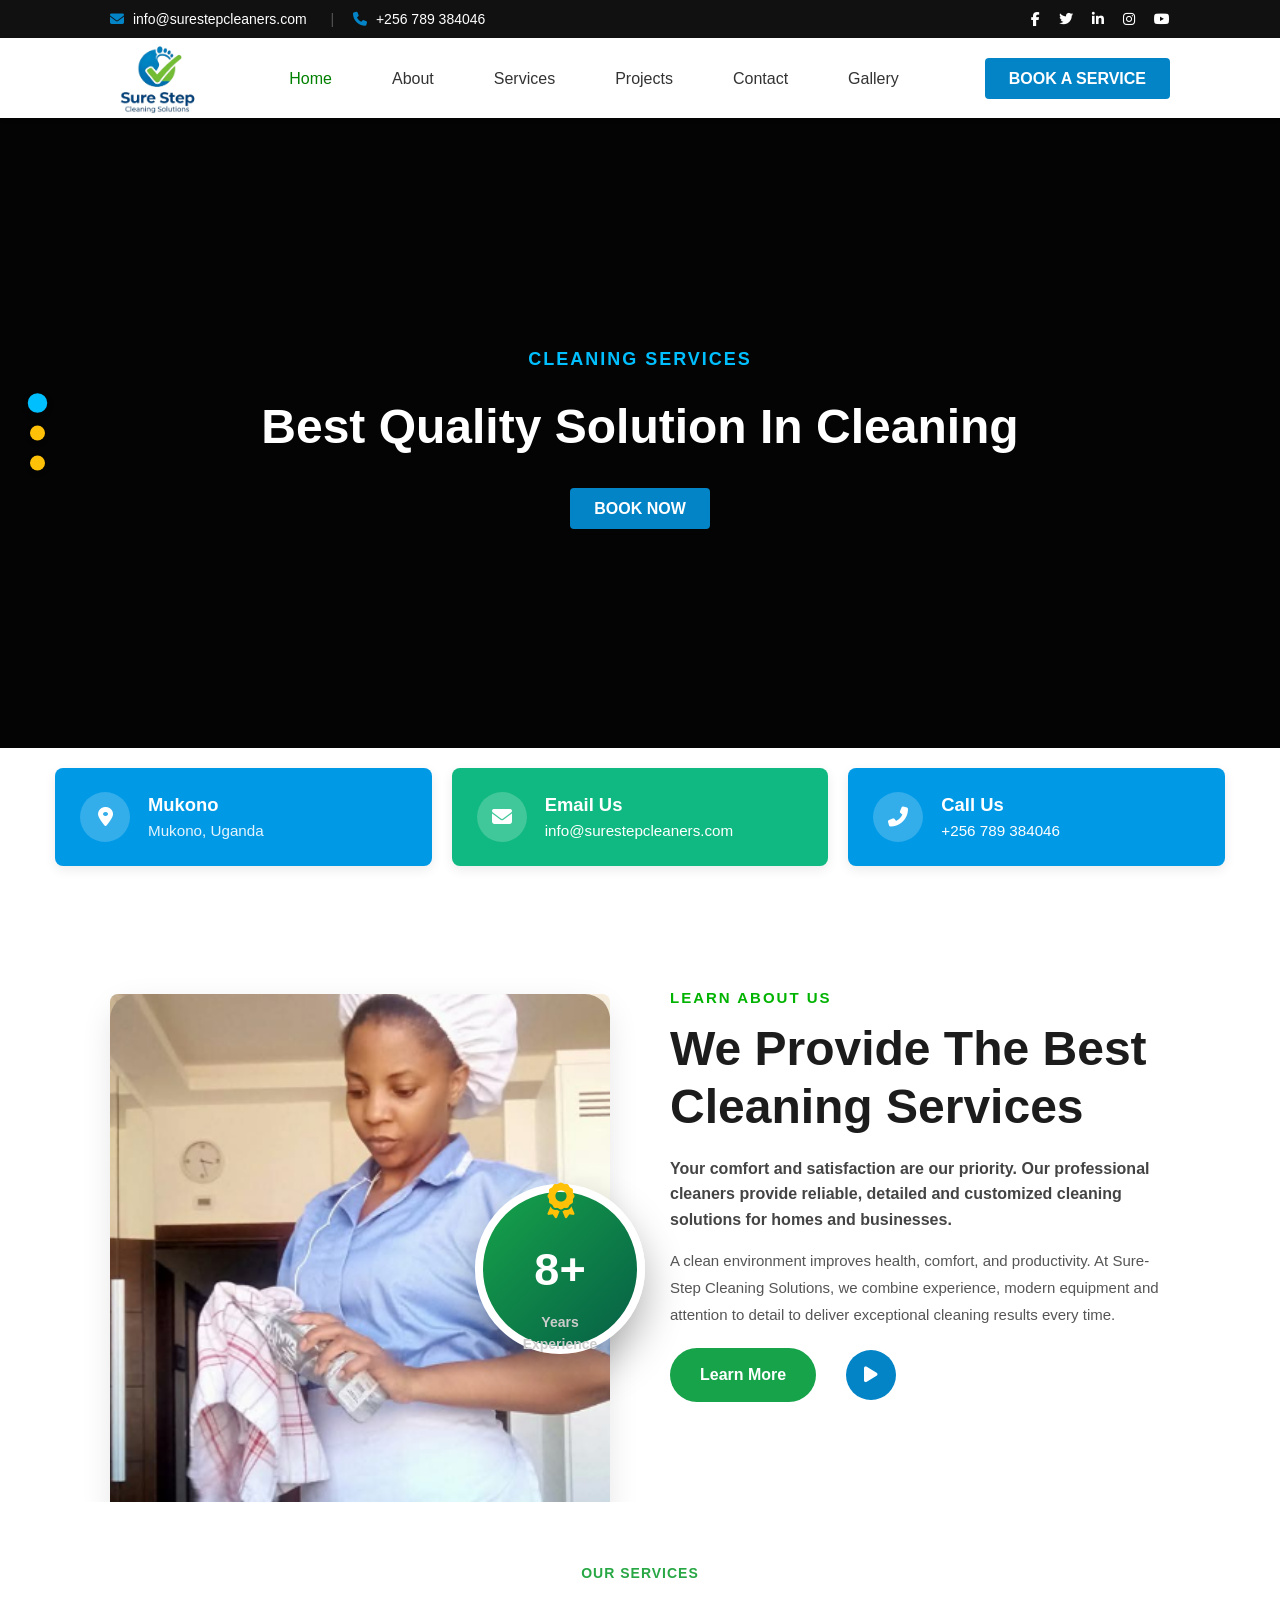
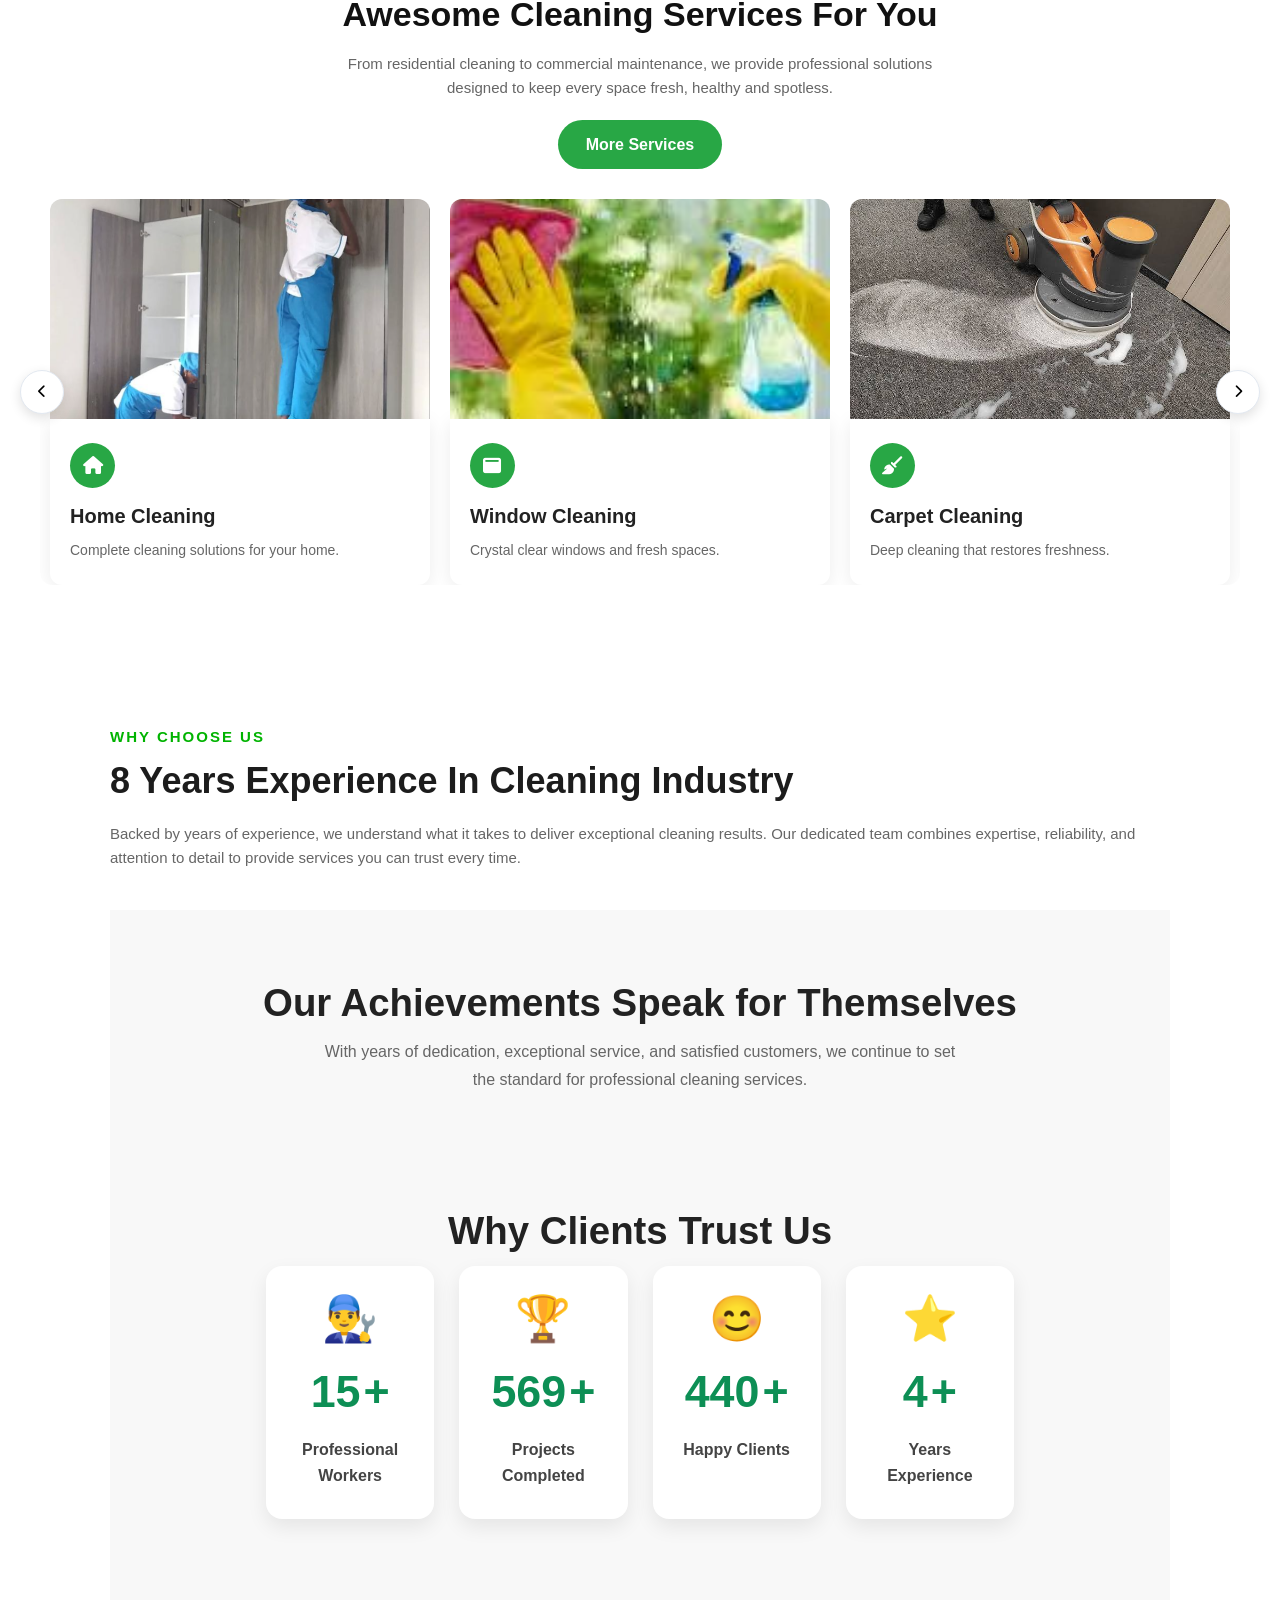
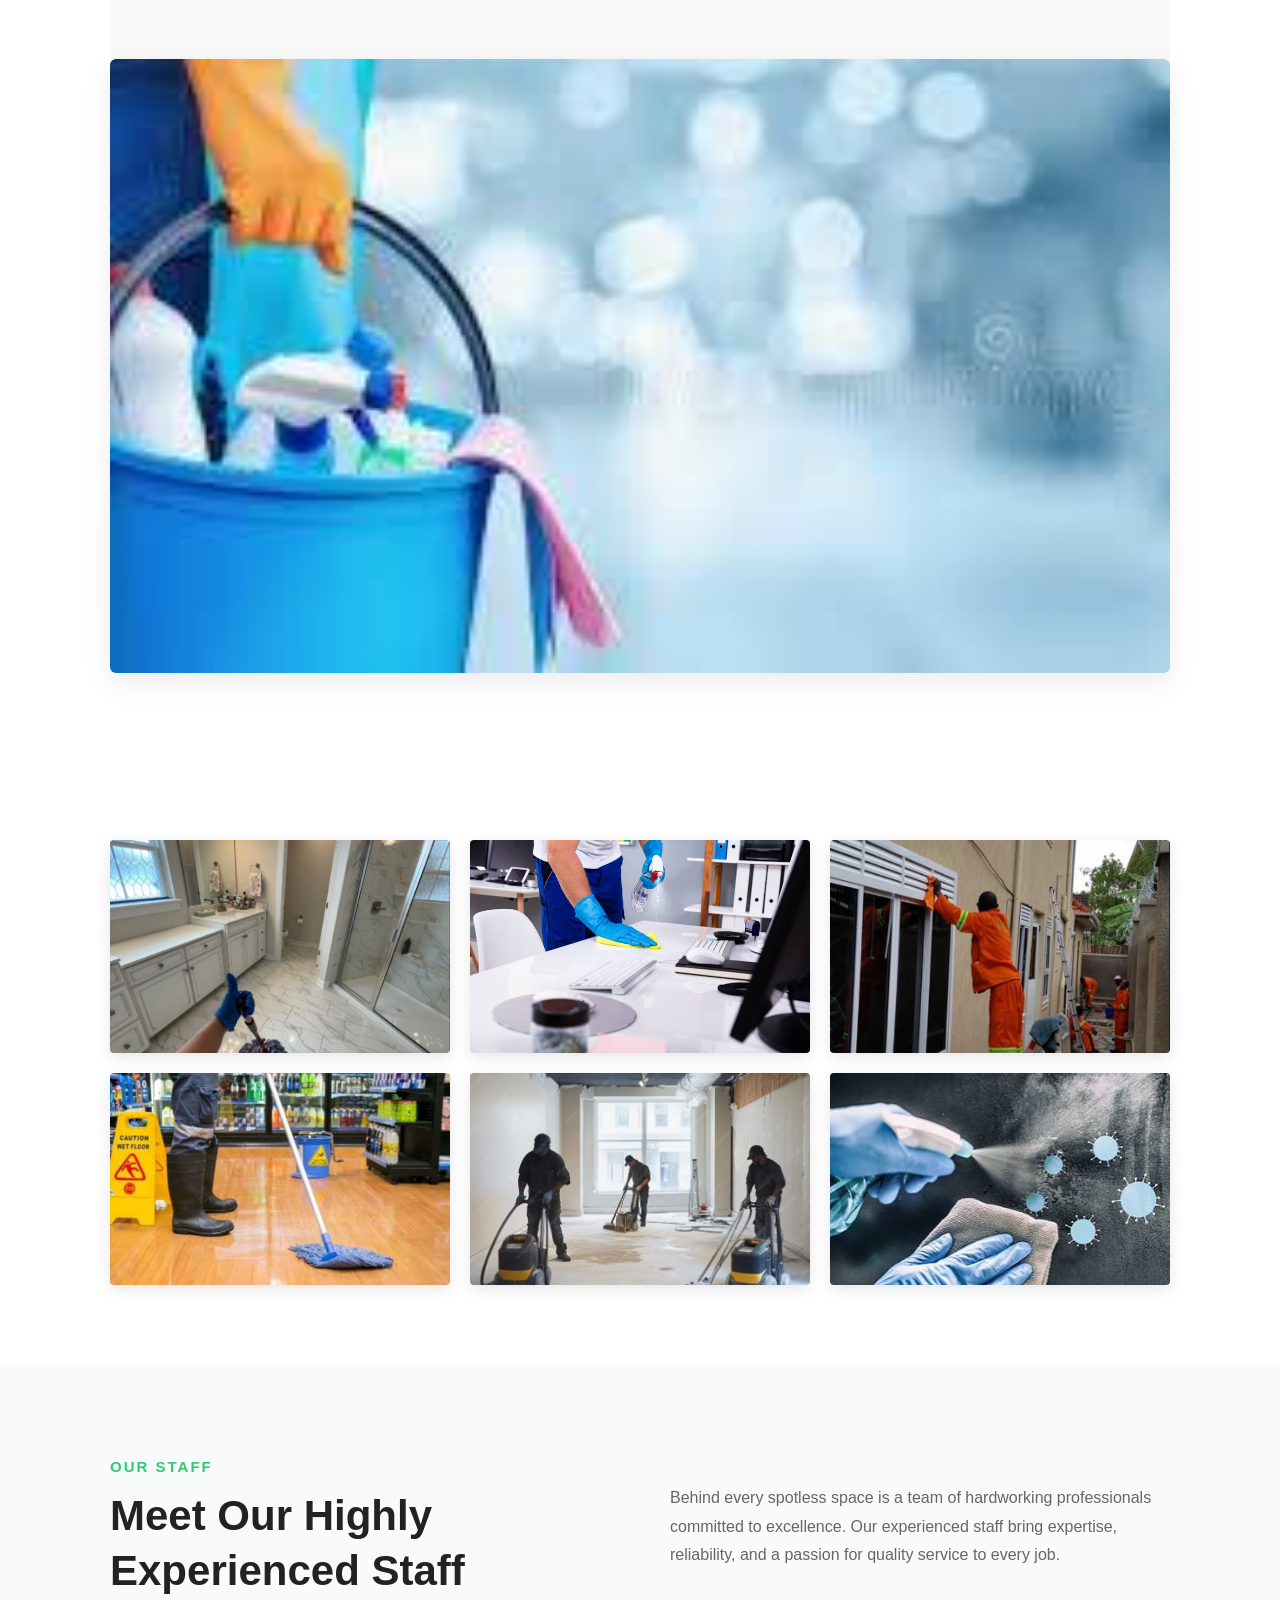
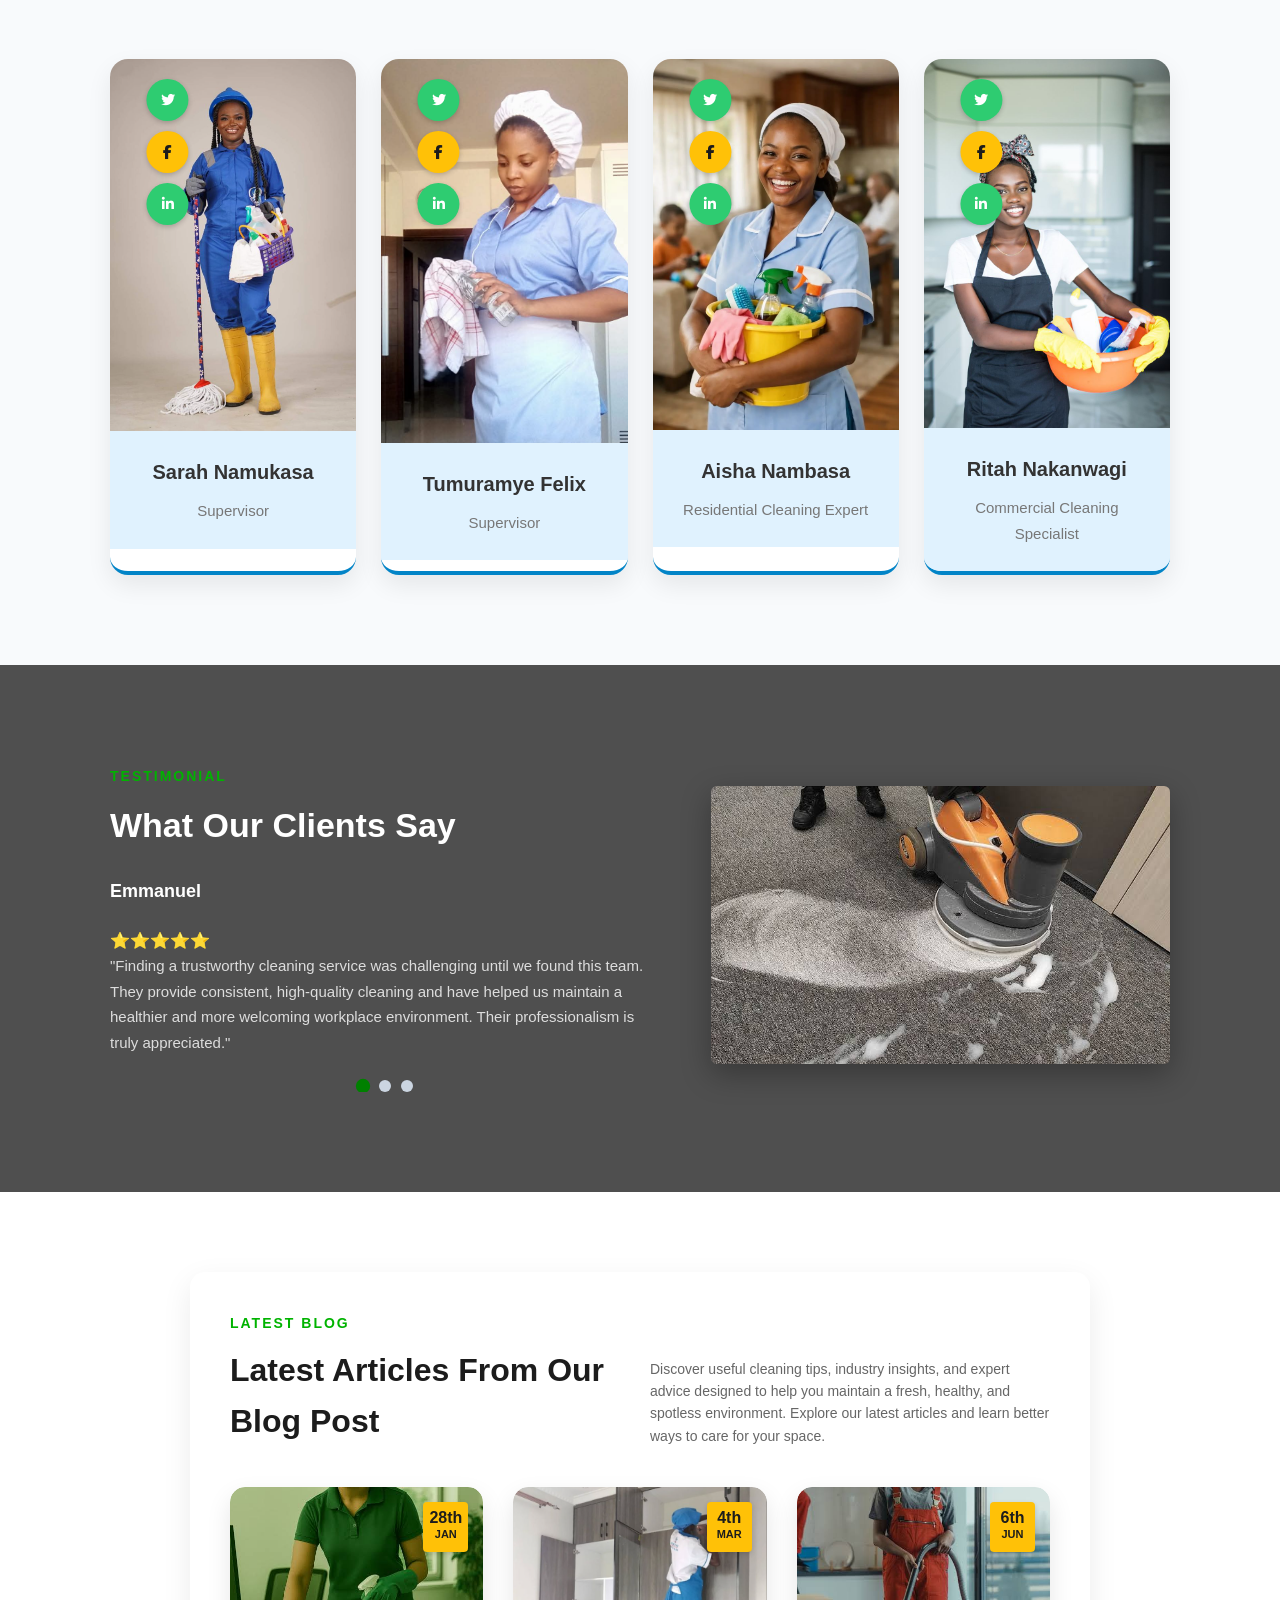
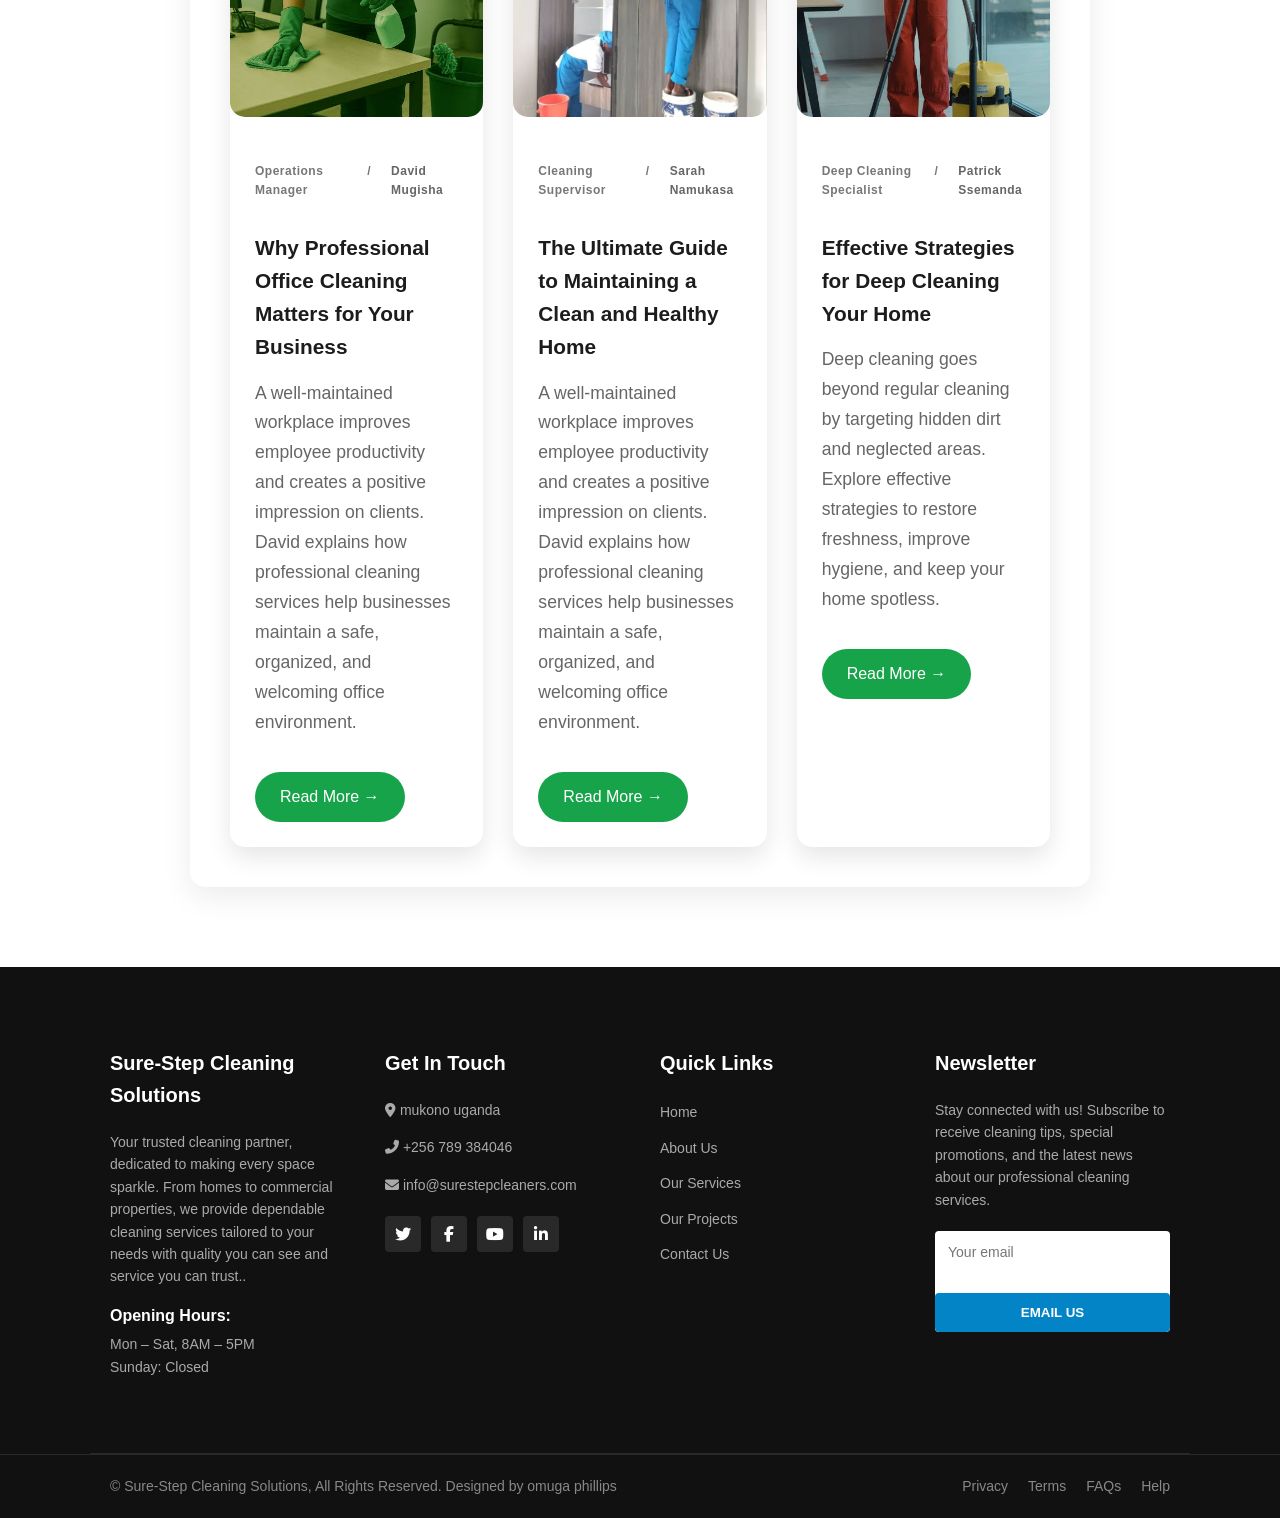
<file: index.html>
<!DOCTYPE html>
<html lang="en">
<head>
    <meta charset="UTF-8">
    <meta name="viewport" content="width=device-width, initial-scale=1.0">
    <title>SURE-STEP CLEANING SOLUTIONS</title>
    <link rel="icon" type="image/x-icon" href="images/logo1.png">
    <link rel="stylesheet" href="style.css">
    <!-- FontAwesome for Social & Contact Icons -->
    <link rel="stylesheet" href="https://cdnjs.cloudflare.com/ajax/libs/font-awesome/6.4.0/css/all.min.css">
</head>
<body>

    <!-- Top Bar -->
    <div class="top-bar">
        <div class="container top-bar-container">
            <div class="contact-info">
                <span><i class="fa fa-envelope"></i> info@surestepcleaners.com</span>
                <span class="divider">|</span>
                <span><i class="fa fa-phone"></i> +256 789 384046</span>
            </div>
            <div class="social-icons">
                <a href="#"><i class="fab fa-facebook-f"></i></a>
                <a href="#"><i class="fab fa-twitter"></i></a>
                <a href="#"><i class="fab fa-linkedin-in"></i></a>
                <a href="#"><i class="fab fa-instagram"></i></a>
                <a href="#"><i class="fab fa-youtube"></i></a>
            </div>
        </div>
    </div>

    <!-- Navigation Bar -->
    <header class="navbar-header">
        <div class="container navbar-container">
            <div class="logo">
                <img src="images/logo1.png" alt="SURE-STEP Logo">
            </div>
            <div class="menu-toggle" id="mobile-menu">
                <i class="fa fa-bars"></i>
            </div>
            <nav class="nav-menu">
                <ul>
                    <li><a href="index.html" class="active">Home</a></li>
                    <li><a href="about.html">About</a></li>
                    <li><a href="services.html">Services</a></li>
                    <li><a href="projects.html">Projects</a></li>
                    <li><a href="contact.html">Contact</a></li>
                    <li><a href="gallery.html">Gallery</a></li>
                </ul>
            </nav>
            <div class="header-action">
                <a href="contact.html" class="btn-quote">BOOK A SERVICE</a>
            </div>
        </div>
    </header>
    </header>





    <!-- Hero Section with Interactive JavaScript Slides & Dots -->
    <section class="hero-section" id="hero">
        <!-- Background Slides -->
        <div class="hero-slide active" style="background-image: url('https://images.unsplash.com/photo-1581578731548-c64695cc6952?auto=format&fit=crop&w=1920&q=80');"></div>
        <div class="hero-slide" style="background-image: url('https://images.unsplash.com/photo-1527515637462-cff94eecc1ac?auto=format&fit=crop&w=1920&q=80');"></div>
        <div class="hero-slide" style="background-image: url('https://images.unsplash.com/photo-1628177142898-93e36e4e3a50?auto=format&fit=crop&w=1920&q=80');"></div>

        <div class="hero-overlay"></div>

        <!-- Interactive Clickable Dots Navigation -->
        <div class="hero-dots">
            <span class="dot active" data-slide="0"></span>
            <span class="dot" data-slide="1"></span>
            <span class="dot" data-slide="2"></span>
        </div>

        <div class="container hero-content">
            <h5>CLEANING SERVICES</h5>
            <h1 id="hero-title">Best Quality Solution In Cleaning</h1>
            <a href="contact.html" class="btn-quote">BOOK NOW</a>
        </div>
    </section>

<!-- Refactored Info Cards Bar -->
<section class="sb-info-bar">
    <div class="sb-info-container">
        
        <!-- Card 1: Light Blue Accent -->
        <div class="sb-info-card sb-card-blue">
            <div class="sb-icon-wrapper">
                <i class="fa fa-map-marker-alt"></i>
            </div>
            <div class="sb-card-content">
                <h3 class="sb-card-title">Mukono</h3>
                <p class="sb-card-text">Mukono, Uganda</p>
            </div>
        </div>

        <!-- Card 2: Green Accent -->
        <div class="sb-info-card sb-card-green">
            <div class="sb-icon-wrapper">
                <i class="fa fa-envelope"></i>
            </div>
            <div class="sb-card-content">
                <h3 class="sb-card-title">Email Us</h3>
                <p class="sb-card-text">
                    <a href="mailto:info@surestepcleaners.com">info@surestepcleaners.com</a>
                </p>
            </div>
        </div>

        <!-- Card 3: Light Blue Accent -->
        <div class="sb-info-card sb-card-blue">
            <div class="sb-icon-wrapper">
                <i class="fa fa-phone-alt"></i>
            </div>
            <div class="sb-card-content">
                <h3 class="sb-card-title">Call Us</h3>
                <p class="sb-card-text">
                    <a href="tel:+256789384046">+256 789 384046</a>
                </p>
            </div>
        </div>

    </div>
</section>

<!-- ===============================
        ABOUT SECTION
================================ -->

<section class="about-section" id="about">

<div class="container about-container">


    <div class="about-image-box reveal">


        <img src="images/worker1.png" alt="Professional Cleaner">


        <div class="experience-badge">


            <i class="fa fa-award"></i>


            <h2>
                <span id="counter" data-target="8">0</span>+
            </h2>


            <p>
                Years Experience
            </p>


        </div>


    </div>





    <div class="about-text-box reveal">


        <h5>
            LEARN ABOUT US
        </h5>


        <h2>
            We Provide The Best Cleaning Services
        </h2>



        <p class="lead-text">

            Your comfort and satisfaction are our priority.
            Our professional cleaners provide reliable,
            detailed and customized cleaning solutions
            for homes and businesses.

        </p>



        <p>

            A clean environment improves health, comfort,
            and productivity. At Sure-Step Cleaning Solutions,
            we combine experience, modern equipment and
            attention to detail to deliver exceptional
            cleaning results every time.

        </p>




        <div class="about-actions">


            <a href="learn-more.html" class="btn-learn">
                Learn More
            </a>



            <a href="learn-more.html" class="play-btn">

                <i class="fa fa-play"></i>

            </a>


        </div>


    </div>


</div>


</section>




<!-- ===============================
        SERVICES SECTION
================================ -->

<section class="svc-section" id="svc-section">
  <div class="svc-container">

    <!-- Information Header -->
    <div class="svc-header reveal">
      <h5 class="svc-subtitle">OUR SERVICES</h5>
      <h2 class="svc-main-title">Awesome Cleaning Services For You</h2>
      <p class="svc-description">
        From residential cleaning to commercial maintenance, we provide professional
        solutions designed to keep every space fresh, healthy and spotless.
      </p>
      <a href="services.html" class="svc-btn-more">More Services</a>
    </div>

    <!-- Interactive Carousel Component -->
    <div class="svc-slider-wrapper reveal">
      
      <button class="svc-arrow-btn svc-prev-btn" id="svcPrevBtn" aria-label="Previous Service">
        <i class="fa fa-chevron-left"></i>
      </button>

      <div class="svc-viewport">
        <div class="svc-track" id="svcTrack">

          <article class="svc-card">
            <div class="svc-card-img">
              <img src="images/housecleaning1.png" alt="Home Cleaning">
            </div>
            <div class="svc-card-body">
              <div class="svc-card-icon"><i class="fa fa-home"></i></div>
              <h3 class="svc-card-title">Home Cleaning</h3>
              <p class="svc-card-text">Complete cleaning solutions for your home.</p>
            </div>
          </article>

          <article class="svc-card">
            <div class="svc-card-img">
              <img src="images/cleaning6.jpg" alt="Window Cleaning">
            </div>
            <div class="svc-card-body">
              <div class="svc-card-icon"><i class="fa fa-window-maximize"></i></div>
              <h3 class="svc-card-title">Window Cleaning</h3>
              <p class="svc-card-text">Crystal clear windows and fresh spaces.</p>
            </div>
          </article>

          <article class="svc-card">
            <div class="svc-card-img">
              <img src="images/carpet-cleaning1.jpg" alt="Carpet Cleaning">
            </div>
            <div class="svc-card-body">
              <div class="svc-card-icon"><i class="fa fa-broom"></i></div>
              <h3 class="svc-card-title">Carpet Cleaning</h3>
              <p class="svc-card-text">Deep cleaning that restores freshness.</p>
            </div>
          </article>

          <article class="svc-card">
            <div class="svc-card-img">
              <img src="images/gallery6.jpg" alt="Office Cleaning">
            </div>
            <div class="svc-card-body">
              <div class="svc-card-icon"><i class="fa fa-building"></i></div>
              <h3 class="svc-card-title">Office Cleaning</h3>
              <p class="svc-card-text">Professional workplace cleaning.</p>
            </div>
          </article>

          <article class="svc-card">
            <div class="svc-card-img">
              <img src="images/gallery3.jpg" alt="Deep Cleaning">
            </div>
            <div class="svc-card-body">
              <div class="svc-card-icon"><i class="fa fa-hospital"></i></div>
              <h3 class="svc-card-title">Deep Cleaning</h3>
              <p class="svc-card-text">Detailed cleaning for healthier spaces.</p>
            </div>
          </article>

        </div>
      </div>

      <button class="svc-arrow-btn svc-next-btn" id="svcNextBtn" aria-label="Next Service">
        <i class="fa fa-chevron-right"></i>
      </button>

    </div>

  </div>
</section>



<!-- Why Choose Us Section -->
<section class="why-choose-section" id="why-choose">
    <div class="container why-choose-container">
        <!-- Left Side: Text and Animated Counters -->
        <div class="why-choose-info">
            <h5>WHY CHOOSE US</h5>
            <h2>8 Years Experience In Cleaning Industry</h2>
            <p>Backed by years of experience, we understand what it takes to deliver exceptional cleaning results. Our dedicated team combines expertise, reliability, and attention to detail to provide services you can trust every time.</p>
            
    <!-- Facts / Counters Section -->
<section class="counter-section">

    <h2>Our Achievements Speak for Themselves</h2>

    <p class="subtitle">
        With years of dedication, exceptional service, and satisfied customers, we continue to set the standard for professional cleaning services.
    </p>

    <section class="counter-section">
    <h2>Why Clients Trust Us</h2>

    <div class="counter-container">

        <div class="counter-box">
            <div class="icon">👨‍🔧</div>
            <h3>
                <span class="counter" data-target="38">0</span><span>+</span>
            </h3>
            <p>Professional Workers</p>
        </div>

        <div class="counter-box">
            <div class="icon">🏆</div>
            <h3>
                <span class="counter" data-target="1450">0</span><span>+</span>
            </h3>
            <p>Projects Completed</p>
        </div>

        <div class="counter-box">
            <div class="icon">😊</div>
            <h3>
                <span class="counter" data-target="1120">0</span><span>+</span>
            </h3>
            <p>Happy Clients</p>
        </div>

        <div class="counter-box">
            <div class="icon">⭐</div>
            <h3>
                <span class="counter" data-target="8">0</span><span>+</span>
            </h3>
            <p>Years Experience</p>
        </div>

    </div>
</section>

</section>

        <!-- Right Side: Image Box -->
        <div class="why-choose-image">
            <img src="images/cleaning5.jpg" alt="Cleaning Supplies">
        </div>
    </div>
</section>





<!-- Project / Gallery Section -->
<section class="project-section" id="projects">
    <!-- Blurred Background Image Container -->
    <div class="project-bg-blur" style="background-image: url('https://images.unsplash.com/photo-1581578731548-c64695cc6952?auto=format&fit=crop&w=1920&q=80');"></div>
    <div class="project-overlay"></div>

    <div class="container project-container">
        <div class="project-grid">
            <!-- Grid Item 1 -->
            <div class="project-item">
                <img src="images/luxury-home.png" alt="Project 1">
                <div class="project-content-hover">
                    <h3>Luxury Home Deep Cleaning</h3>
                    <div class="project-links">
                        <a href="gallery.html"><i class="fa fa-link"></i></a>
                        <a href="gallery.html"><i class="fa fa-eye"></i></a>
                    </div>
                </div>
            </div>

            <!-- Grid Item 2 -->
            <div class="project-item">
                <img src="images/office-cleaning.jpg" alt="Project 2">
                <div class="project-content-hover">
                    <h3>Cooperate Office Cleaning</h3>
                    <div class="project-links">
                        <a href="gallery.html"><i class="fa fa-link"></i></a>
                        <a href="gallery.html"><i class="fa fa-eye"></i></a>
                    </div>
                </div>
            </div>

            <!-- Grid Item 3 -->
            <div class="project-item">
                <img src="images/apartmentcleanin6.png" alt="Project 3">
                <div class="project-content-hover">
                    <h3>Residential Cleaning</h3>
                    <div class="project-links">
                        <a href="gallery.html"><i class="fa fa-link"></i></a>
                        <a href="gallery.html"><i class="fa fa-eye"></i></a>
                    </div>
                </div>
            </div>

            <!-- Grid Item 4 -->
            <div class="project-item">
                <img src="images/retail-store-clean.png" alt="Project 4">
                <div class="project-content-hover">
                    <h3>Retail Store Cleaning</h3>
                    <div class="project-links">
                        <a href="gallery.html"><i class="fa fa-link"></i></a>
                        <a href="gallery.html"><i class="fa fa-eye"></i></a>
                    </div>
                </div>
            </div>

            <!-- Grid Item 5 -->
            <div class="project-item">
                <img src="images/post-construction-clean.png" alt="Project 5">
                <div class="project-content-hover">
                    <h3>Post-Construction Cleaning</h3>
                    <div class="project-links">
                        <a href="gallery.html"><i class="fa fa-link"></i></a>
                        <a href="gallery.html"><i class="fa fa-eye"></i></a>
                    </div>
                </div>
            </div>

            <!-- Grid Item 6 -->
            <div class="project-item">
                <img src="images/hospital-clean.jpg" alt="Project 6">
                <div class="project-content-hover">
                    <h3>Hotel and hospitality cleaning</h3>
                    <div class="project-links">
                        <a href="gallery.html"><i class="fa fa-link"></i></a>
                        <a href="gallery.html"><i class="fa fa-eye"></i></a>
                    </div>
                </div>
            </div>
        </div>
    </div>
</section>


<!-- Team Section -->
<section class="team-section" id="team">
    <div class="container">

        <div class="team-header">
            <div class="team-title-box">
                <h5>OUR STAFF</h5>
                <h2>Meet Our Highly Experienced Staff</h2>
            </div>

            <div class="team-desc-box">
                <p>
                    Behind every spotless space is a team of hardworking
                    professionals committed to excellence. Our experienced
                    staff bring expertise, reliability, and a passion for
                    quality service to every job.
                </p>
            </div>
        </div>

        <div class="team-grid">

            <!-- Card 1 -->
            <article class="team-card">

                <div class="team-image">

                    <img src="images/cleaner2.png" alt="Sarah Namukasa">

                    <div class="team-socials">
                        <a href="#"><i class="fa-brands fa-twitter"></i></a>
                        <a href="#"><i class="fa-brands fa-facebook-f"></i></a>
                        <a href="#"><i class="fa-brands fa-linkedin-in"></i></a>
                    </div>

                </div>

                <div class="team-info">
                    <h3>Sarah Namukasa</h3>
                    <span>Supervisor</span>
                </div>

            </article>

            <!-- Card 2 -->
            <article class="team-card">

                <div class="team-image">

                    <img src="images/worker1.png" alt="Tumuramye Felix">

                    <div class="team-socials">
                        <a href="#"><i class="fa-brands fa-twitter"></i></a>
                        <a href="#"><i class="fa-brands fa-facebook-f"></i></a>
                        <a href="#"><i class="fa-brands fa-linkedin-in"></i></a>
                    </div>

                </div>

                <div class="team-info">
                    <h3>Tumuramye Felix</h3>
                    <span>Supervisor</span>
                </div>

            </article>

            <!-- Card 3 -->
            <article class="team-card">

                <div class="team-image">

                    <img src="images/hapicleaner.png" alt="Aisha Nambasa">

                    <div class="team-socials">
                        <a href="#"><i class="fa-brands fa-twitter"></i></a>
                        <a href="#"><i class="fa-brands fa-facebook-f"></i></a>
                        <a href="#"><i class="fa-brands fa-linkedin-in"></i></a>
                    </div>

                </div>

                <div class="team-info">
                    <h3>Aisha Nambasa</h3>
                    <span>Residential Cleaning Expert</span>
                </div>

            </article>

            <!-- Card 4 -->
            <article class="team-card">

                <div class="team-image">

                    <img src="images/gallery26.jpg" alt="Ritah Nakanwagi">

                    <div class="team-socials">
                        <a href="#"><i class="fa-brands fa-twitter"></i></a>
                        <a href="#"><i class="fa-brands fa-facebook-f"></i></a>
                        <a href="#"><i class="fa-brands fa-linkedin-in"></i></a>
                    </div>

                </div>

                <div class="team-info">
                    <h3>Ritah Nakanwagi</h3>
                    <span>Commercial Cleaning Specialist</span>
                </div>

            </article>

        </div>

    </div>
</section>




<!-- Testimonials Section -->
<section class="testimonial-section" id="testimonials">
    <!-- Blurred Background Image Container -->
    <div class="testimonial-bg-blur" style="background-image: url('https://images.unsplash.com/photo-1581578731548-c64695cc6952?auto=format&fit=crop&w=1920&q=80');"></div>
    <div class="testimonial-overlay"></div>

    <div class="container testimonial-container">
        <div class="testimonial-content-wrapper">
            
            <!-- Left Side: Testimonial Details Slider -->
            <div class="testimonial-slider-area">
                <div class="testimonial-track" id="testimonialTrack">
                    
                    <!-- Testimonial Item 1 -->
                    <div class="testimonial-item">
                        <h5>TESTIMONIAL</h5>
                        <h2>What Our Clients Say</h2>
                        <div class="client-profile">
                            <!-- <img src="https://images.unsplash.com/photo-1534528741775-53994a69daeb?auto=format&fit=crop&w=200&q=80" alt="Client"> -->
                            <div class="client-meta">
                                <h3>Emmanuel</h3>
                                <!-- <p>Human Resource Manager</p> -->
                            </div>
                            
                        </div>
                        <div>⭐⭐⭐⭐⭐</div>
                        <p class="testimonial-text">"Finding a trustworthy cleaning service was challenging until we found this team. They provide consistent, high-quality cleaning and have helped us maintain a healthier and more welcoming workplace environment. Their professionalism is truly appreciated."</p>
                    </div>

                    <!-- Testimonial Item 2 -->
                    <div class="testimonial-item">
                        <h5>TESTIMONIAL</h5>
                        <h2>What Our Clients Say</h2>
                        <div class="client-profile">
                            <!-- <img src="https://images.unsplash.com/photo-1507003211169-0a1dd7228f2d?auto=format&fit=crop&w=200&q=80" alt="Client"> -->
                            <div class="client-meta">
                                <h3>Cathy</h3>
                                <!-- <p>Property Manager</p> -->
                            </div>
                        </div>
                        <div>⭐⭐⭐⭐⭐</div>
                        <p class="testimonial-text">"The cleaning team has been exceptional. They are professional, punctual, and pay attention to every detail. My office has never looked this clean and organized. I highly recommend their services to anyone looking for reliable cleaning solutions."</p> 
                    </div>

                    <!-- Testimonial Item 3 -->
                    <div class="testimonial-item">
                        <h5>TESTIMONIAL</h5>
                        <h2>What Our Clients Say</h2>
                        <div class="client-profile">
                            <!-- <img src="https://images.unsplash.com/photo-1573496359142-b8d87734a5a2?auto=format&fit=crop&w=200&q=80" alt="Client"> -->
                            <div class="client-meta">
                                <h3>Samuel</h3>
                                <!-- <p>Manager</p> -->
                            </div>
                        </div>
                        <div>⭐⭐⭐⭐⭐</div>
                        <p class="testimonial-text">"We have worked with this company for several months, and their service quality has been outstanding. They handle our apartments with great care and always deliver excellent results. Their commitment to cleanliness and customer satisfaction is impressive."</p>
                    </div>

                </div>

                <!-- Dot Navigation -->
                <div class="testimonial-dots" id="testimonialDots">
                    <span class="dot active" data-index="0"></span>
                    <span class="dot" data-index="1"></span>
                    <span class="dot" data-index="2"></span>
                </div>
            </div>

            <!-- Right Side: Image Box -->
            <div class="testimonial-image-area">
                <img src="images/carpet-cleaning1.jpg" alt="Cleaning Service">
            </div>

        </div>
    </div>
</section>




<!-- Blog Section -->
<section class="blog-section" id="blog">
    <div class="container blog-container">
        <!-- Section Header -->
        <div class="blog-header">
            <div class="blog-title-box">
                <h5>LATEST BLOG</h5>
                <h2>Latest Articles From Our Blog Post</h2>
            </div>
            <div class="blog-desc-box">
                <p>Discover useful cleaning tips, industry insights, and expert advice designed to help you maintain a fresh, healthy, and spotless environment. Explore our latest articles and learn better ways to care for your space.</p>
            </div>
        </div>

        <!-- Blog Cards Grid (3 Columns) -->
        <div class="blog-grid">
            
            <!-- Blog Card 1 -->
            <div class="blog-card">
                <div class="blog-img-box">
                    <img src="images/office-clean.jpg" alt="Blog Image">
                    <div class="blog-date-badge">
                        <span class="date-num">28th</span>
                        <span class="date-mon">Jan</span>
                    </div>
                </div>
                <div class="blog-content">
                    <div class="blog-meta">
                        <span>Operations Manager</span> / <span>David Mugisha</span>
                    </div>
                    <h3>Why Professional Office Cleaning Matters for Your Business</h3>
                    <p>A well-maintained workplace improves employee productivity and creates a positive impression on clients. David explains how professional cleaning services help businesses maintain a safe, organized, and welcoming office environment.</p>
                    <a  href="blog.html#office-cleaning" class="read-more" >
                        Read More →
                    </a>
                </div>
            </div>

            <!-- Blog Card 2 -->
            <div class="blog-card">
                <div class="blog-img-box">
                    <img src="images/housecleaning1.png" alt="Blog Image">
                    <div class="blog-date-badge">
                        <span class="date-num">4th</span>
                        <span class="date-mon">Mar</span>
                    </div>
                </div>
                <div class="blog-content">
                    <div class="blog-meta">
                        <span>Cleaning Supervisor</span> / <span>Sarah Namukasa</span>
                    </div>
                    <h3>The Ultimate Guide to Maintaining a Clean and Healthy Home</h3>
                    <p>A well-maintained workplace improves employee productivity and creates a positive impression on clients. David explains how professional cleaning services help businesses maintain a safe, organized, and welcoming office environment.</p>
                    <a  href="blog.html#healthy-home" class="read-more">
                        Read More →
                    </a>
                </div>
            </div>

            <!-- Blog Card 3 -->
            <div class="blog-card">
                <div class="blog-img-box">
                    <img src="images/cleaning8.jpg" alt="Blog Image">
                    <div class="blog-date-badge">
                        <span class="date-num">6th</span>
                        <span class="date-mon">Jun</span>
                    </div>
                </div>
                <div class="blog-content">
                    <div class="blog-meta">
                        <span>Deep Cleaning Specialist</span> / <span>Patrick Ssemanda</span>
                    </div>
                    <h3>Effective Strategies for Deep Cleaning Your Home</h3>
                    <p>Deep cleaning goes beyond regular cleaning by targeting hidden dirt and neglected areas. Explore effective strategies to restore freshness, improve hygiene, and keep your home spotless.</p>
                   <a  href="blog.html#deep-cleaning" class="read-more">
                            Read More →
                        </a>
                </div>
            </div>

        </div>
    </div>
</section>



    <!-- Footer -->
    <footer class="footer">
        <div class="container footer-grid">
            <div class="footer-col">
                <h3>Sure-Step Cleaning Solutions</h3>
                <p>Your trusted cleaning partner, dedicated to making every space sparkle. From homes to commercial properties, we provide dependable cleaning services tailored to your needs with quality you can see and service you can trust..</p>
                <h4 class="footer-sub-title">Opening Hours:</h4>
                <p>Mon – Sat, 8AM – 5PM<br>Sunday: Closed</p>
            </div>
            <div class="footer-col">
                <h3>Get In Touch</h3>
                <p><i class="fa fa-map-marker-alt"></i> mukono uganda</p>
                <p><i class="fa fa-phone-alt"></i> +256 789 384046</p>
                <p><i class="fa fa-envelope"></i> info@surestepcleaners.com</p>
                <div class="footer-social">
                    <a href="#"><i class="fab fa-twitter"></i></a>
                    <a href="#"><i class="fab fa-facebook-f"></i></a>
                    <a href="#"><i class="fab fa-youtube"></i></a>
                    <a href="#"><i class="fab fa-linkedin-in"></i></a>
                </div>
            </div>
            <div class="footer-col">
                <h3>Quick Links</h3>
                <ul>
                    <li><a href="#">Home</a></li>
                    <li><a href="#">About Us</a></li>
                    <li><a href="#">Our Services</a></li>
                    <li><a href="#">Our Projects</a></li>
                    <li><a href="#">Contact Us</a></li>
                </ul>
            </div>
            <div class="footer-col">
                <h3>Newsletter</h3>
                <p>Stay connected with us! Subscribe to receive cleaning tips, special promotions, and the latest news about our professional cleaning services.</p>
                <form class="newsletter-form">
                    <input type="email" placeholder="Your email">
                    <button type="submit">EMAIL US</button>
                </form>
            </div>
        </div>
        <div class="footer-bottom">
            <div class="container copyright">
                <p>&copy; Sure-Step Cleaning Solutions, All Rights Reserved. Designed by omuga phillips</p>
                <div class="footer-links">
                    <a href="#">Privacy</a>
                    <a href="#">Terms</a>
                    <a href="#">FAQs</a>
                    <a href="#">Help</a>
                </div>
            </div>
        </div>
    </footer>

    <!-- JavaScript File Linking -->
    <script src="script.js"></script>

</body>
</html>
</file>
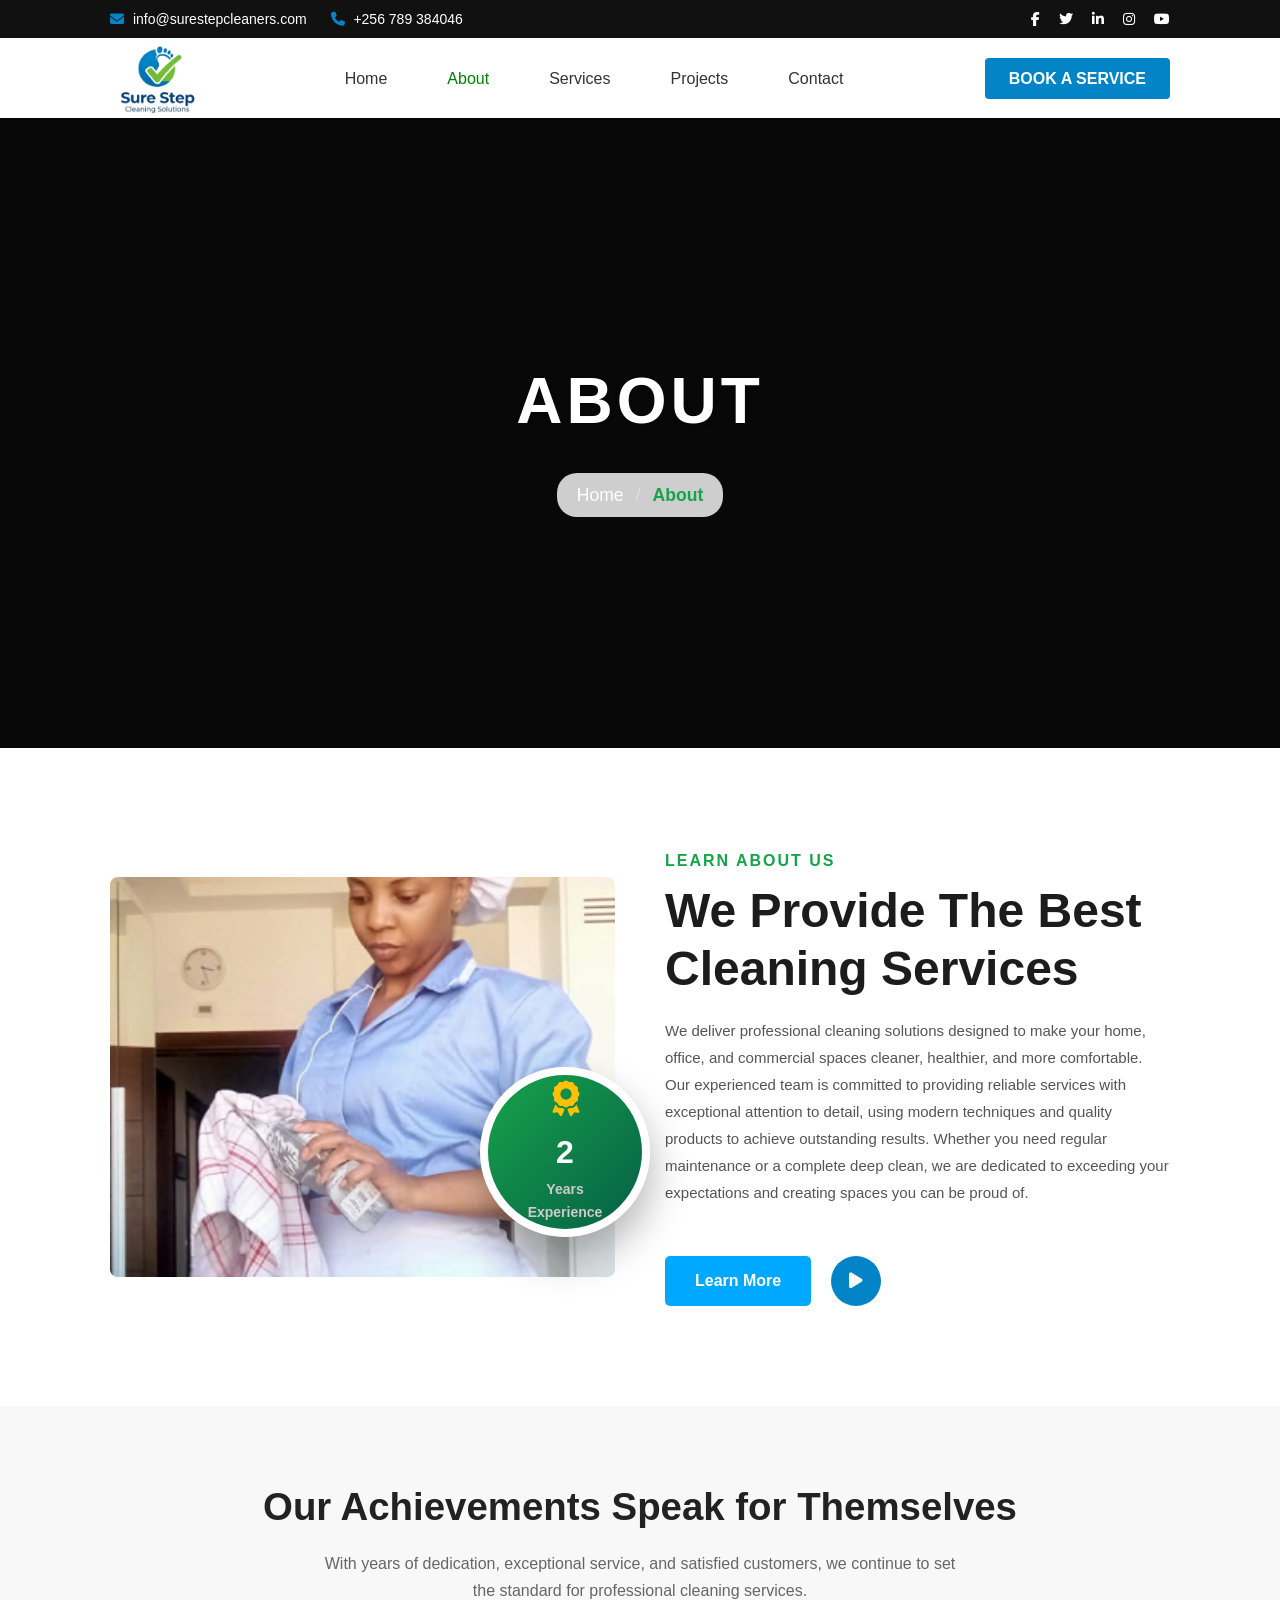
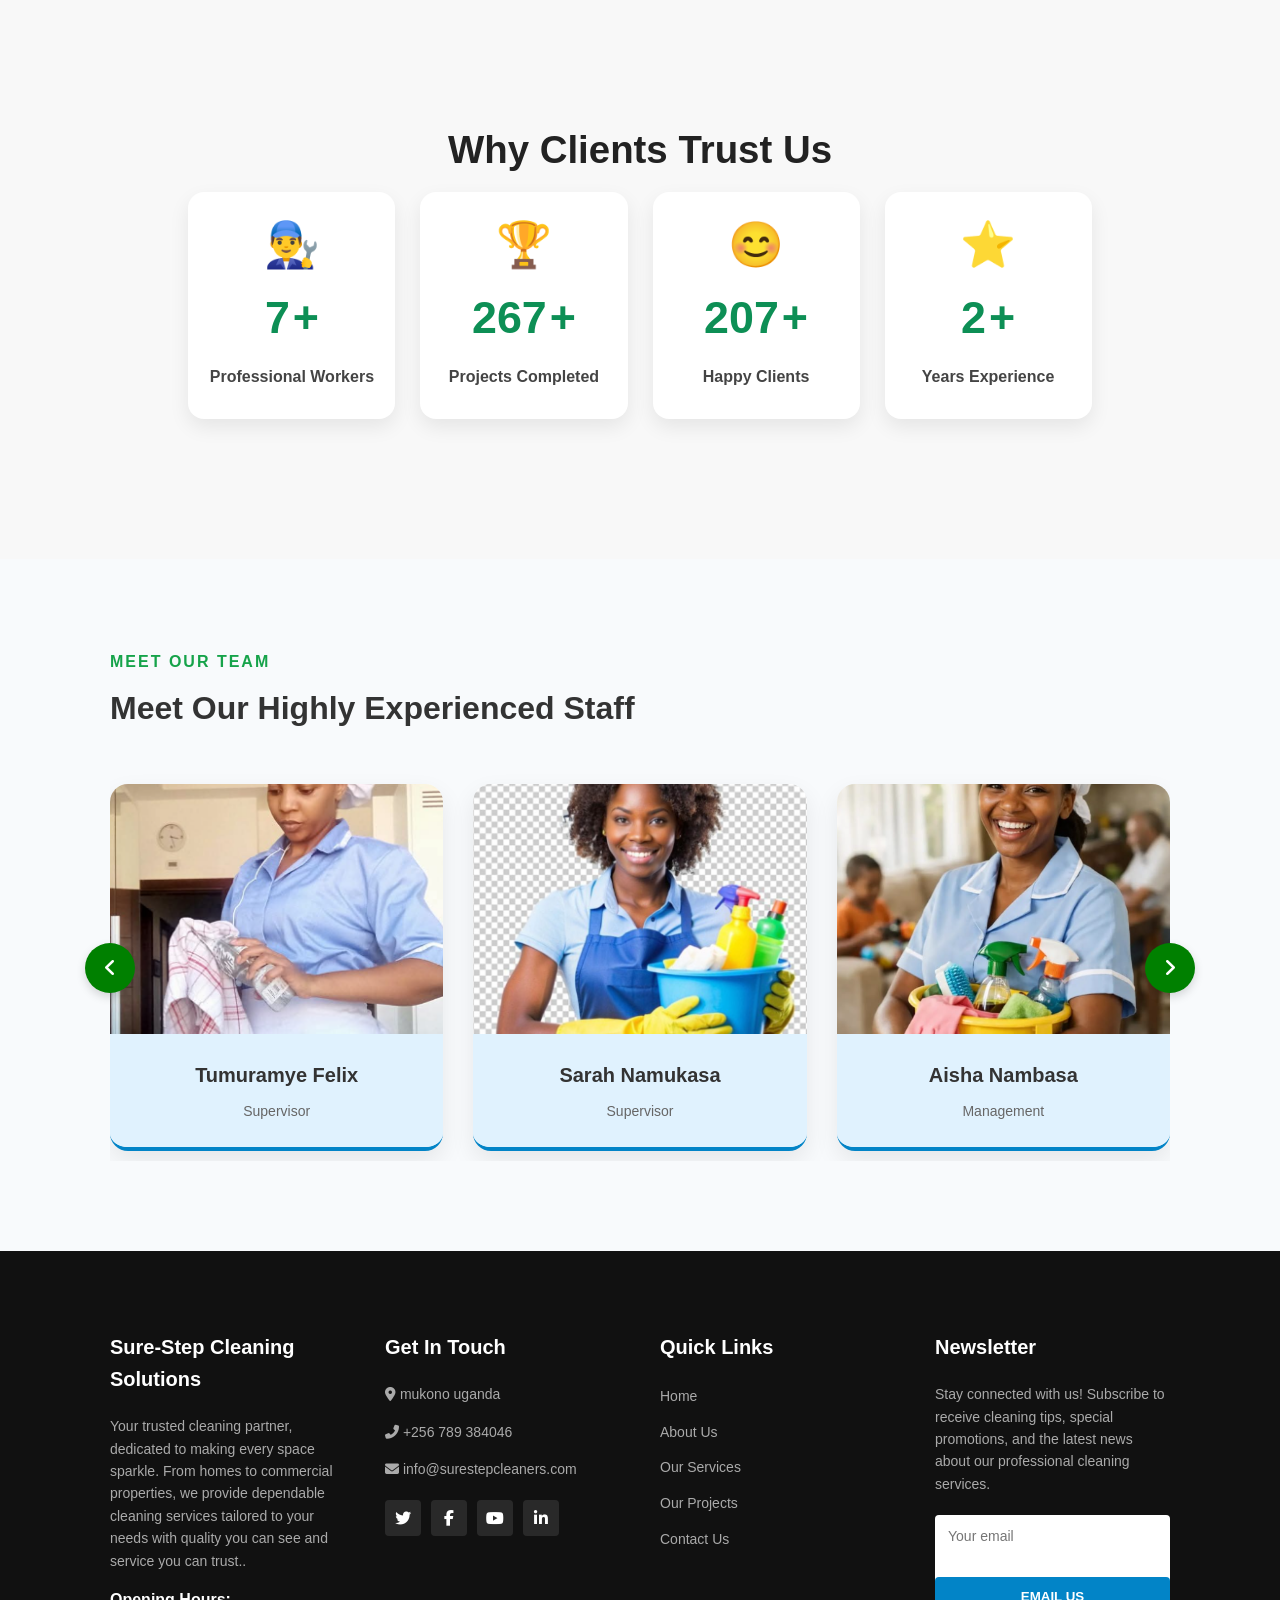
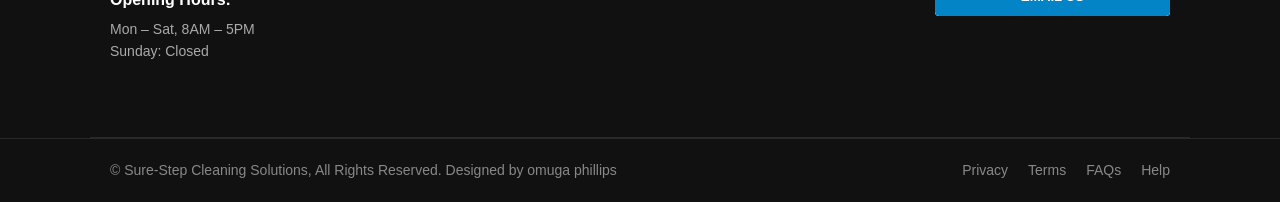
<file: about.html>
<!DOCTYPE html>
<html lang="en">
<head>
    <meta charset="UTF-8">
    <meta name="viewport" content="width=device-width, initial-scale=1.0">
    <title>SURE-STEP CLEANING SOLUTIONS</title>
    <link rel="icon" type="image/x-icon" href="images/logo1.png">
    <!-- FontAwesome for Icons -->
    <link rel="stylesheet" href="https://cdnjs.cloudflare.com/ajax/libs/font-awesome/6.4.0/css/all.min.css">
    <link rel="stylesheet" href="style.css">
</head>
<body>

    <!-- Top Bar -->
    <div class="top-bar">
        <div class="container top-bar-container">
            <div class="contact-info">
                <span><i class="fa fa-envelope"></i> info@surestepcleaners.com</span>
                <span><i class="fa fa-phone"></i> +256 789 384046</span>
            </div>
            <div class="social-icons">
                <a href="#"><i class="fab fa-facebook-f"></i></a>
                <a href="#"><i class="fab fa-twitter"></i></a>
                <a href="#"><i class="fab fa-linkedin-in"></i></a>
                <a href="#"><i class="fab fa-instagram"></i></a>
                <a href="#"><i class="fab fa-youtube"></i></a>
            </div>
        </div>
    </div>

    <!-- Navigation Bar -->
    <header class="navbar-header">
        <div class="container navbar-container">
            <div class="logo">
                <img src="images/logo1.png" alt="SURE-STEP Logo">
            </div>
            <div class="menu-toggle" id="mobile-menu">
                <i class="fa fa-bars"></i>
            </div>
            <nav class="nav-menu">
                <ul>
                    <li><a href="index.html">Home</a></li>
                    <li><a href="about.html" class="active">About</a></li>
                    <li><a href="services.html">Services</a></li>
                    <li><a href="projects.html">Projects</a></li>
                    <li><a href="contact.html">Contact</a></li>
                </ul>
            </nav>
            <div class="header-action">
                <a href="contact.html" class="btn-quote">BOOK A SERVICE</a>
            </div>
        </div>
    </header>

<!-- Hero Section with Background Image -->
<section class="hero-section">
        <div class="hero-video">
    <video autoplay muted loop>
        <source src="images/gallery16.mp4" type="video/mp4">
    </video>
        </div>
    <div class="container hero-container">
        <h1 class="hero-title">ABOUT</h1>
        <div class="breadcrumb">
            <a href="index.html">Home</a>
            <span class="separator">/</span>
            <span class="current">About</span>
        </div>
    </div>
</section>

    <!-- About Content & Experience Section -->
    <section class="about-content-section">
        <div class="container">
            <div class="about-grid">
                <div class="about-image-box">
                    <div class="experience-badge">
                        <i class="fa fa-award"></i>
                        <span class="counter" data-target="8">0</span>
                        <p>Years Experience</p>
                    </div>
                </div>
                <div class="about-text-box">
                    <span class="sub-heading">LEARN ABOUT US</span>
                    <h2>We Provide The Best Cleaning Services</h2>
                    <p>We deliver professional cleaning solutions designed to make your home, office, and commercial spaces cleaner, healthier, and more comfortable. Our experienced team is committed to providing reliable services with exceptional attention to detail, using modern techniques and quality products to achieve outstanding results. Whether you need regular maintenance or a complete deep clean, we are dedicated to exceeding your expectations and creating spaces you can be proud of.</p>
                    <div class="about-actions">
                    <div class="about-action">
                        <a href="learn-more.html" class="btn-primary">Learn More</a>
                        <a href="learn-more.html" class="play-btn"><i class="fa fa-play"></i></a>
                    </div>
                </div>
            </div>
        </div>
    </section>

    <!-- Facts / Counters Section -->
<section class="counter-section">

    <h2>Our Achievements Speak for Themselves</h2>

    <p class="subtitle">
        With years of dedication, exceptional service, and satisfied customers, we continue to set the standard for professional cleaning services.
    </p>

    <section class="counter-section">
    <h2>Why Clients Trust Us</h2>

    <div class="counter-container">

        <div class="counter-box">
            <div class="icon">👨‍🔧</div>
            <h3>
                <span class="counter" data-target="38">0</span><span>+</span>
            </h3>
            <p>Professional Workers</p>
        </div>

        <div class="counter-box">
            <div class="icon">🏆</div>
            <h3>
                <span class="counter" data-target="1450">0</span><span>+</span>
            </h3>
            <p>Projects Completed</p>
        </div>

        <div class="counter-box">
            <div class="icon">😊</div>
            <h3>
                <span class="counter" data-target="1120">0</span><span>+</span>
            </h3>
            <p>Happy Clients</p>
        </div>

        <div class="counter-box">
            <div class="icon">⭐</div>
            <h3>
                <span class="counter" data-target="8">0</span><span>+</span>
            </h3>
            <p>Years Experience</p>
        </div>

    </div>
</section>

</section>

<!-- Meet Our Team Section with Extreme Ends Navigation -->
<section class="team-section">
    <div class="container">
        <div class="section-header">
            <div>
                <span class="sub-heading">MEET OUR TEAM</span>
                <h2>Meet Our Highly Experienced Staff</h2>
            </div>
        </div>

        <!-- Carousel Container with Extreme Buttons -->
        <div class="team-carousel-container">
            <button id="prev-btn" class="scroll-btn prev-extreme"><i class="fa fa-angle-left"></i></button>
            
            <div class="team-carousel-wrapper" id="teamSlider">
                <!-- Team Member 1 -->
                <div class="team-card">
                    <div class="team-img">
                        <img src="images/worker1.png" alt="Cleaner">
                        <div class="team-social">
                            <a href="#"><i class="fab fa-facebook-f"></i></a>
                            <a href="#"><i class="fab fa-twitter"></i></a>
                            <a href="#"><i class="fab fa-instagram"></i></a>
                        </div>
                    </div>
                    <div class="team-info">
                        <h3>Tumuramye Felix</h3>
                        <p>Supervisor</p>
                    </div>
                </div>
                <!-- Team Member 2 -->
                <div class="team-card">
                    <div class="team-img">
                        <img src="images/cleaner3.png" alt="Cleaner">
                        <div class="team-social">
                            <a href="#"><i class="fab fa-facebook-f"></i></a>
                            <a href="#"><i class="fab fa-twitter"></i></a>
                            <a href="#"><i class="fab fa-instagram"></i></a>
                        </div>
                    </div>
                    <div class="team-info">
                        <h3>Sarah Namukasa</h3>
                        <p>Supervisor</p>
                    </div>
                </div>
                <!-- Team Member 3 -->
                <div class="team-card">
                    <div class="team-img">
                        <img src="images/hapicleaner.png" alt="Cleaner">
                        <div class="team-social">
                            <a href="#"><i class="fab fa-facebook-f"></i></a>
                            <a href="#"><i class="fab fa-twitter"></i></a>
                            <a href="#"><i class="fab fa-instagram"></i></a>
                        </div>
                    </div>
                    <div class="team-info">
                        <h3>Aisha Nambasa</h3>
                        <p>Management</p>
                    </div>
                </div>
                <!-- Team Member 4 -->
                <div class="team-card">
                    <div class="team-img">
                        <img src="images/gallery26.jpg" alt="Cleaner">
                        <div class="team-social">
                            <a href="#"><i class="fab fa-facebook-f"></i></a>
                            <a href="#"><i class="fab fa-twitter"></i></a>
                            <a href="#"><i class="fab fa-instagram"></i></a>
                        </div>
                    </div>
                    <div class="team-info">
                        <h3>Ritah Nakanwagi</h3>
                        <p>Commercial Cleaning Specialist</p>
                    </div>
                </div>
            </div>

            <button id="next-btn" class="scroll-btn next-extreme"><i class="fa fa-angle-right"></i></button>
        </div>
    </div>
</section>

    <!-- Footer -->
    <footer class="footer">
        <div class="container footer-grid">
            <div class="footer-col">
                <h3>Sure-Step Cleaning Solutions</h3>
                <p>Your trusted cleaning partner, dedicated to making every space sparkle. From homes to commercial properties, we provide dependable cleaning services tailored to your needs with quality you can see and service you can trust..</p>
                <h4 class="footer-sub-title">Opening Hours:</h4>
                <p>Mon – Sat, 8AM – 5PM<br>Sunday: Closed</p>
            </div>
            <div class="footer-col">
                <h3>Get In Touch</h3>
                <p><i class="fa fa-map-marker-alt"></i> mukono uganda</p>
                <p><i class="fa fa-phone-alt"></i> +256 789 384046</p>
                <p><i class="fa fa-envelope"></i> info@surestepcleaners.com</p>
                <div class="footer-social">
                    <a href="#"><i class="fab fa-twitter"></i></a>
                    <a href="#"><i class="fab fa-facebook-f"></i></a>
                    <a href="#"><i class="fab fa-youtube"></i></a>
                    <a href="#"><i class="fab fa-linkedin-in"></i></a>
                </div>
            </div>
            <div class="footer-col">
                <h3>Quick Links</h3>
                <ul>
                    <li><a href="#">Home</a></li>
                    <li><a href="#">About Us</a></li>
                    <li><a href="#">Our Services</a></li>
                    <li><a href="#">Our Projects</a></li>
                    <li><a href="#">Contact Us</a></li>
                </ul>
            </div>
            <div class="footer-col">
                <h3>Newsletter</h3>
                <p>Stay connected with us! Subscribe to receive cleaning tips, special promotions, and the latest news about our professional cleaning services.</p>
                <form class="newsletter-form">
                    <input type="email" placeholder="Your email">
                    <button type="submit">EMAIL US</button>
                </form>
            </div>
        </div>
        <div class="footer-bottom">
            <div class="container copyright">
                <p>&copy; Sure-Step Cleaning Solutions, All Rights Reserved. Designed by omuga phillips</p>
                <div class="footer-links">
                    <a href="#">Privacy</a>
                    <a href="#">Terms</a>
                    <a href="#">FAQs</a>
                    <a href="#">Help</a>
                </div>
            </div>
        </div>
    </footer>

    <!-- JavaScript Link -->
    <script src="script.js"></script>
</body>
</html>
</file>
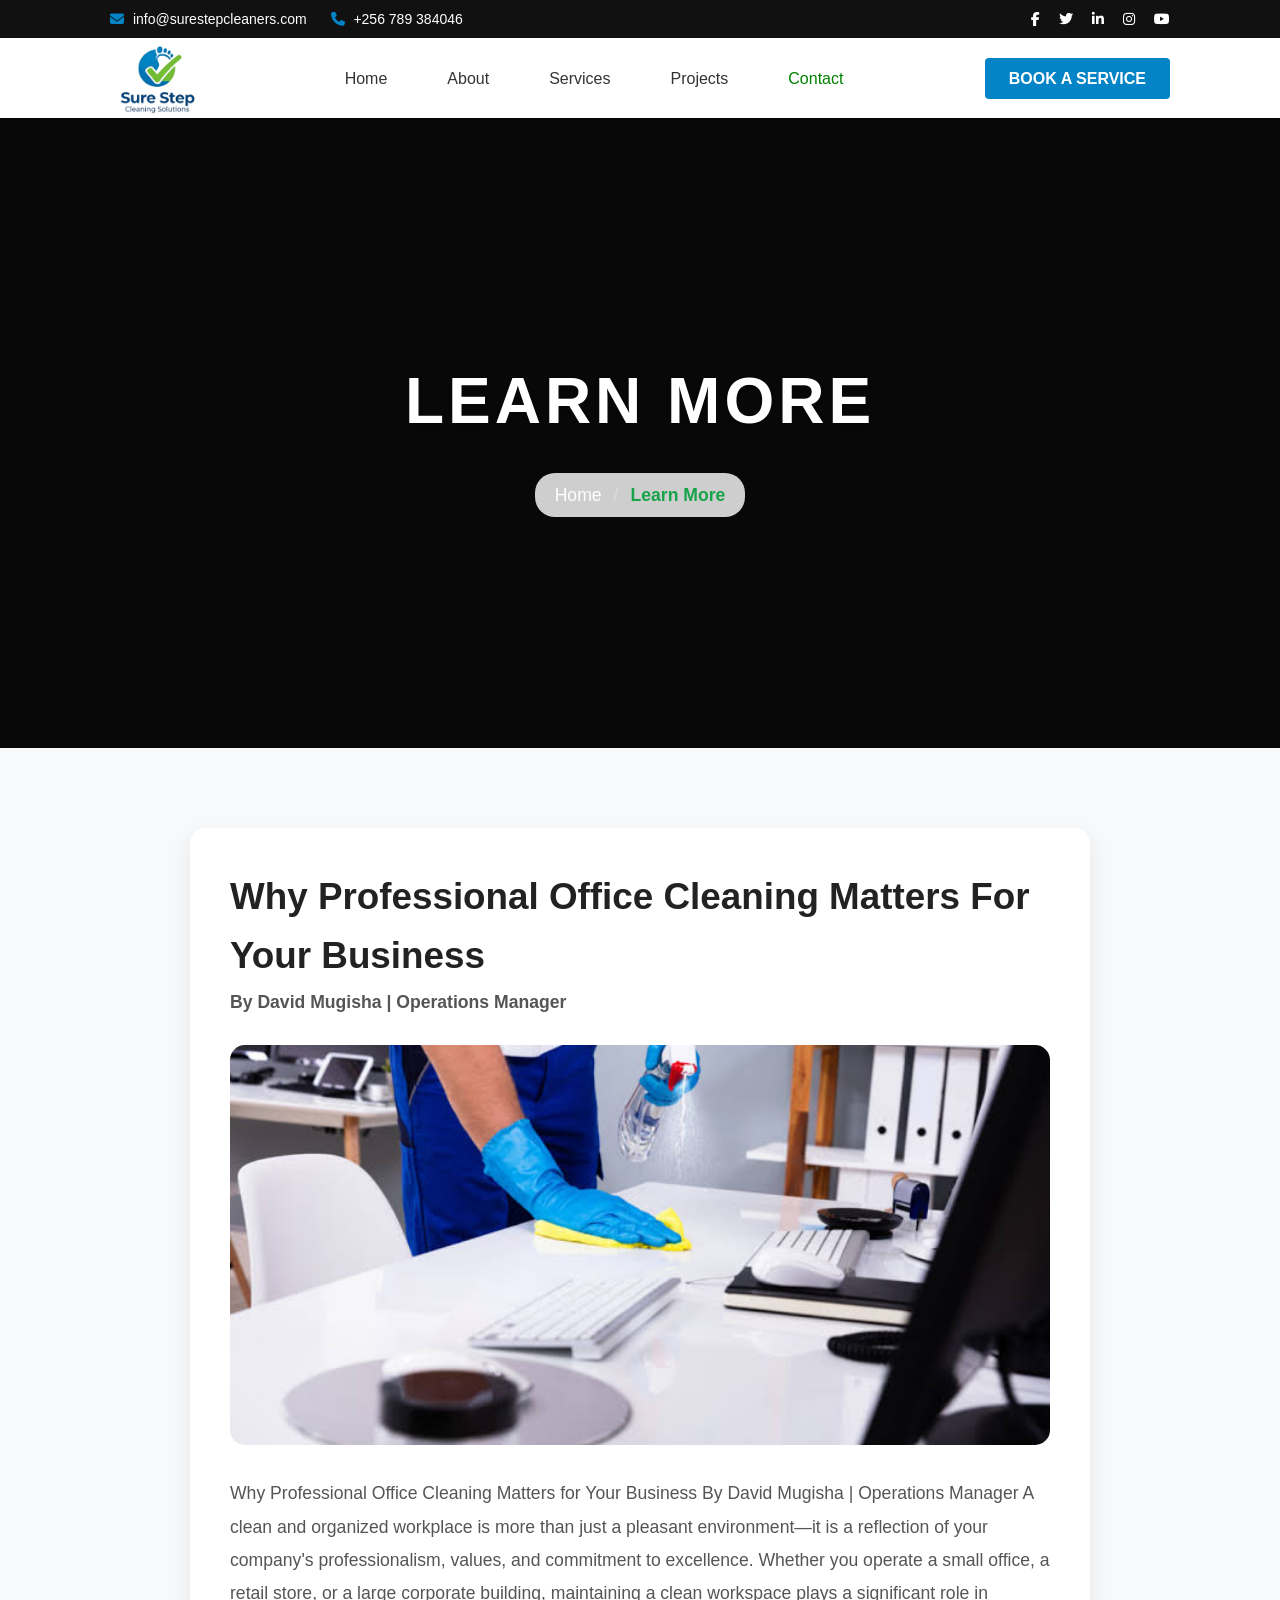
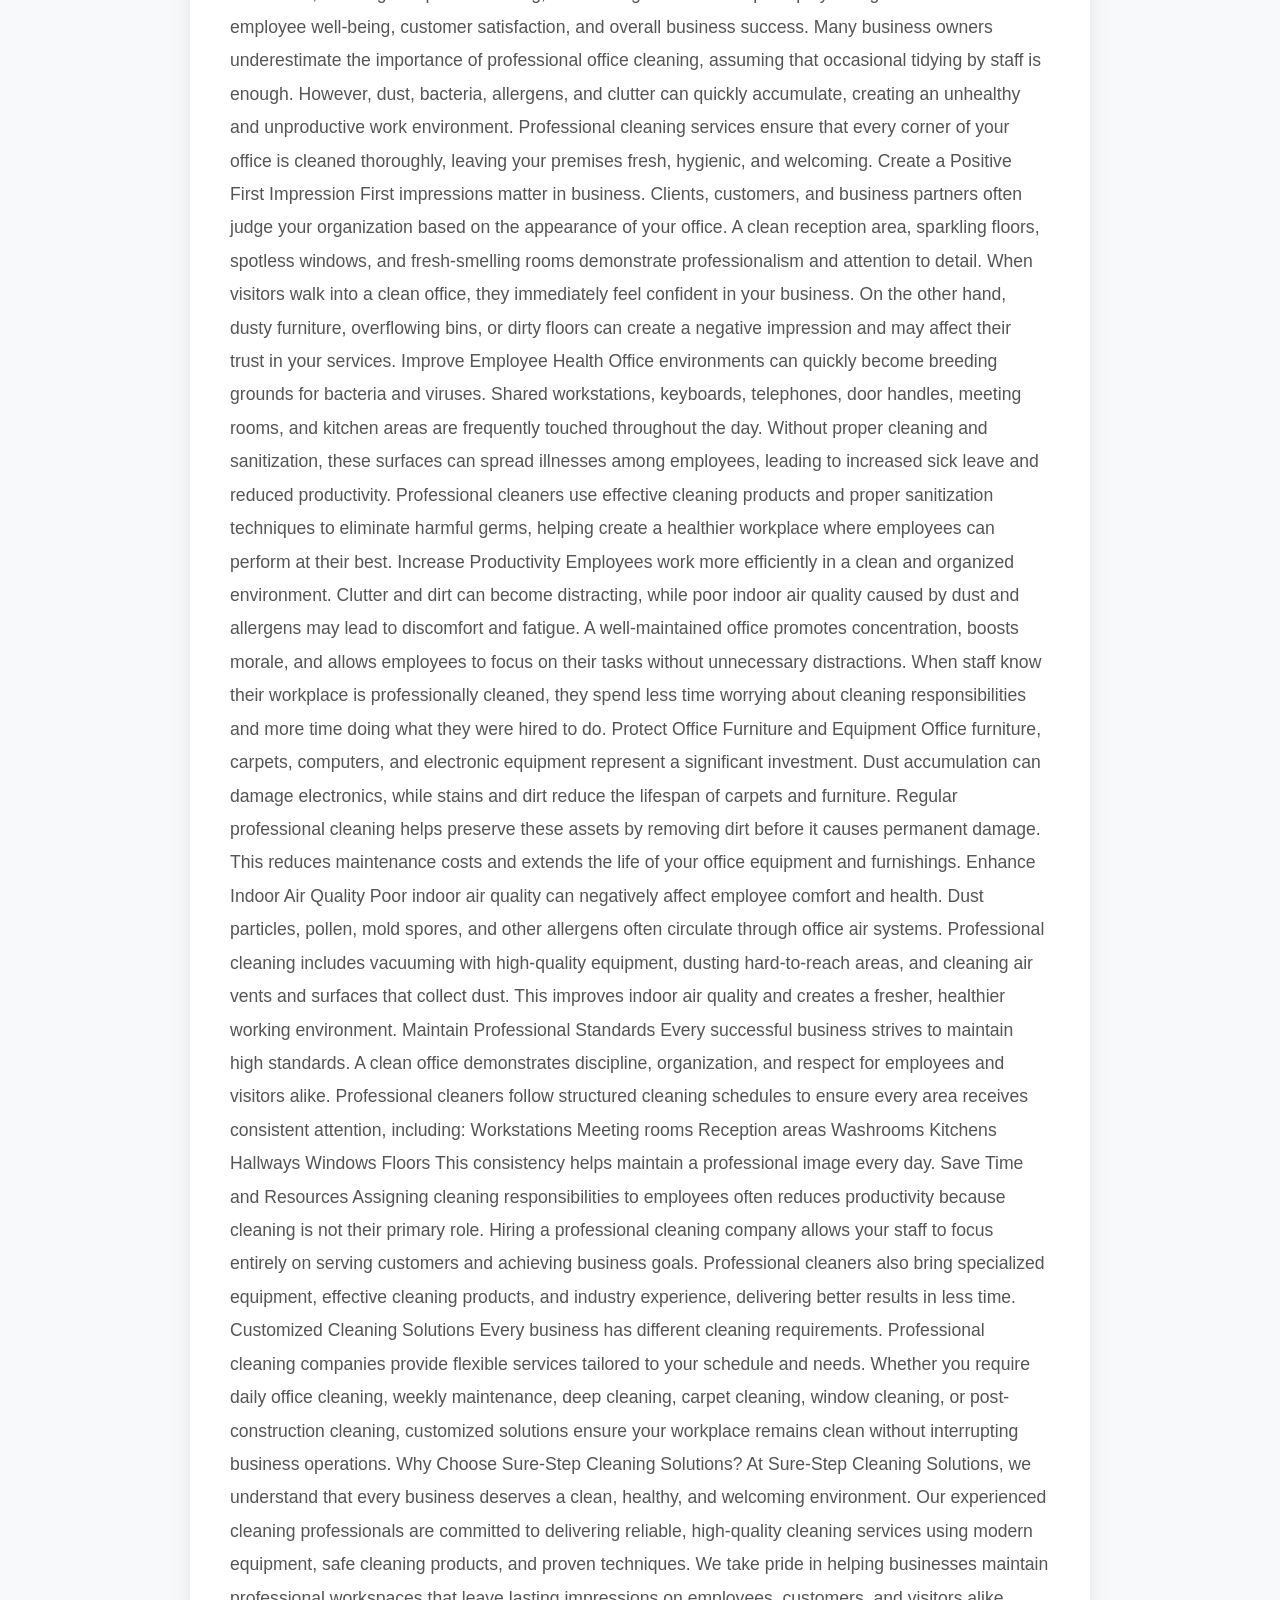
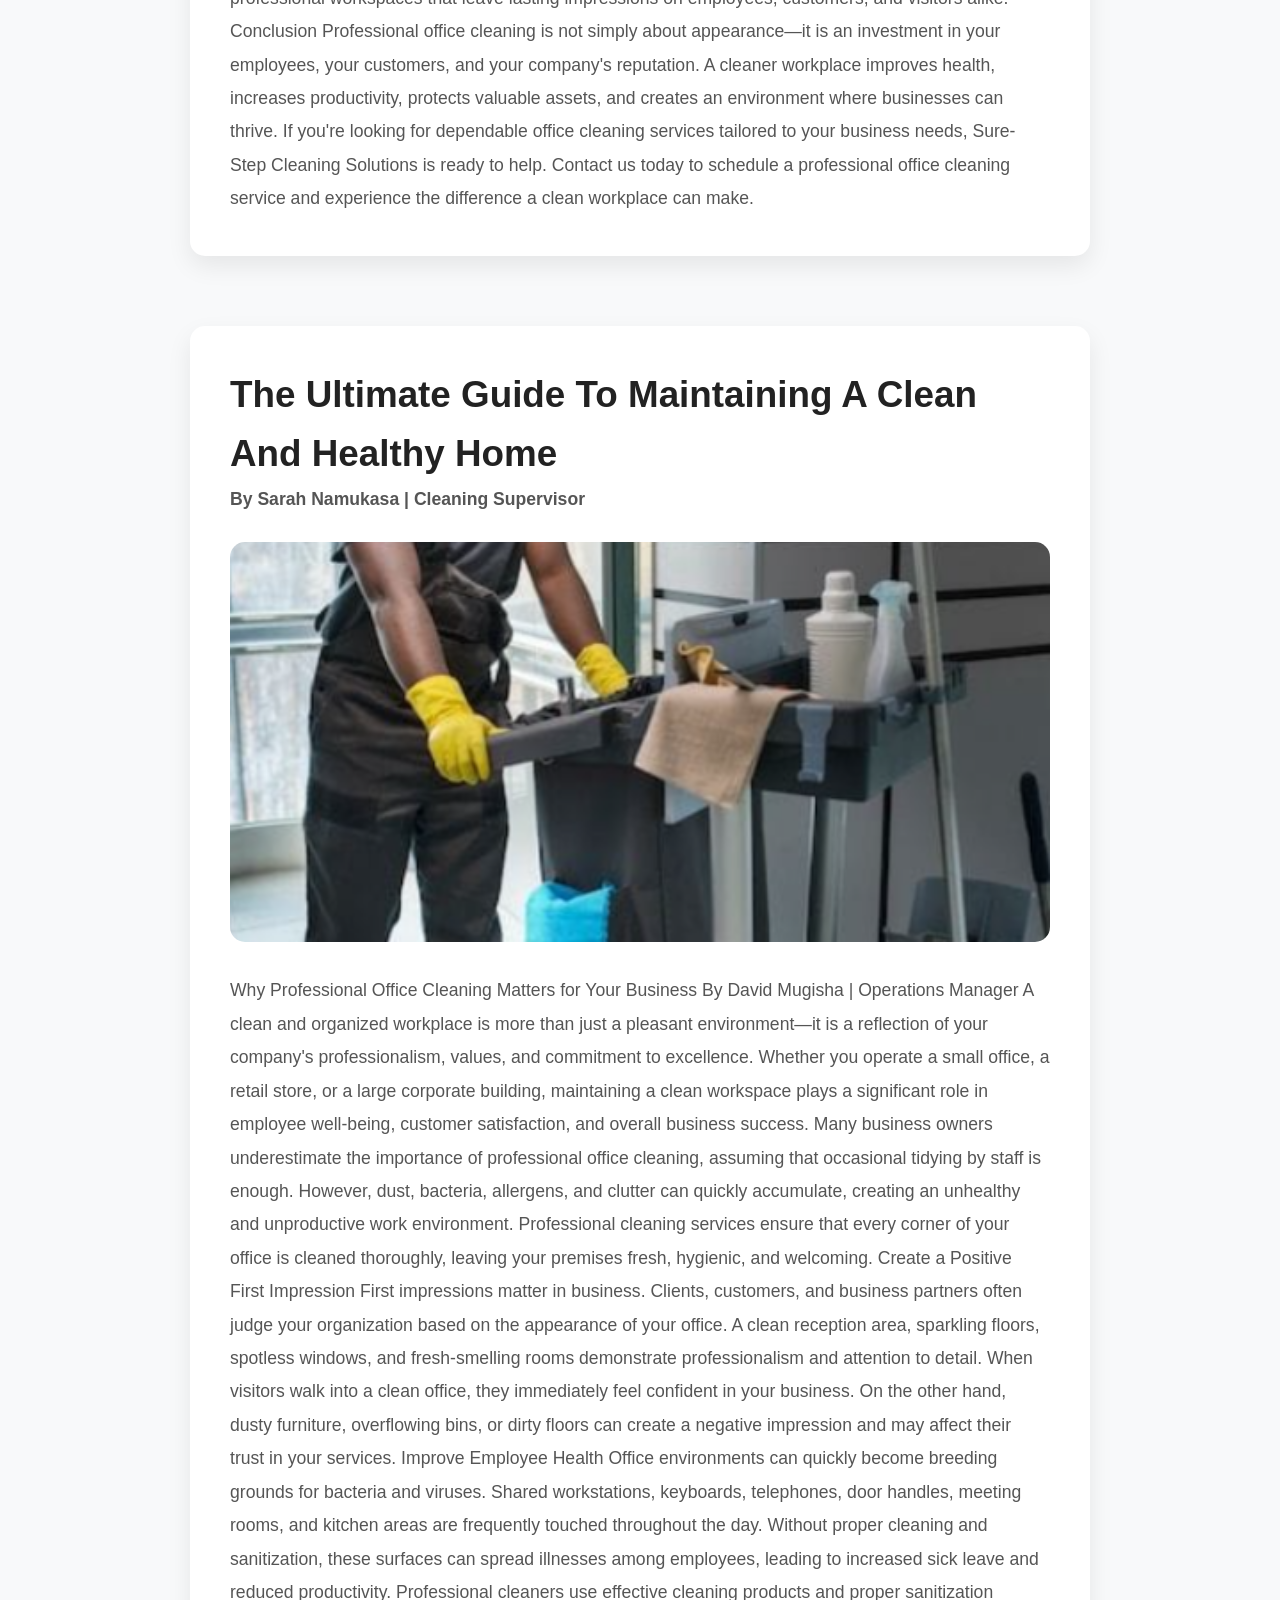
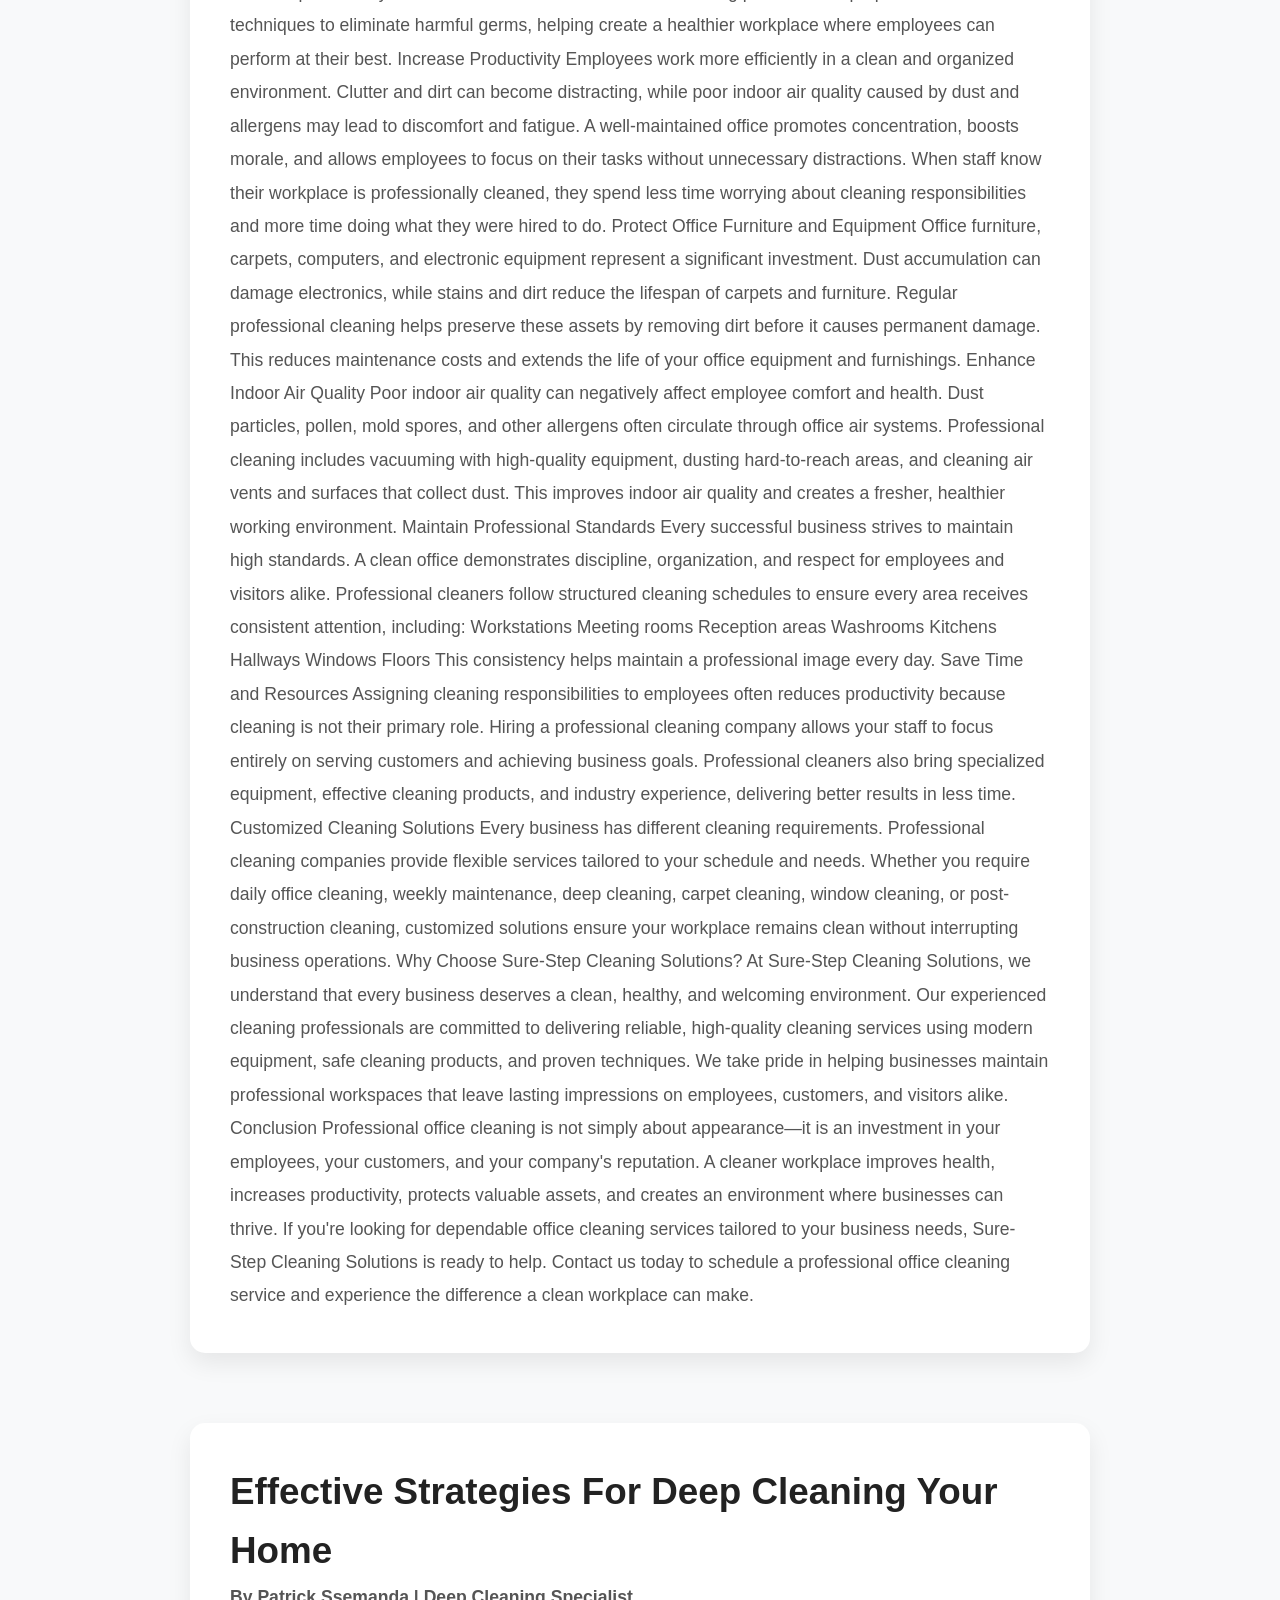
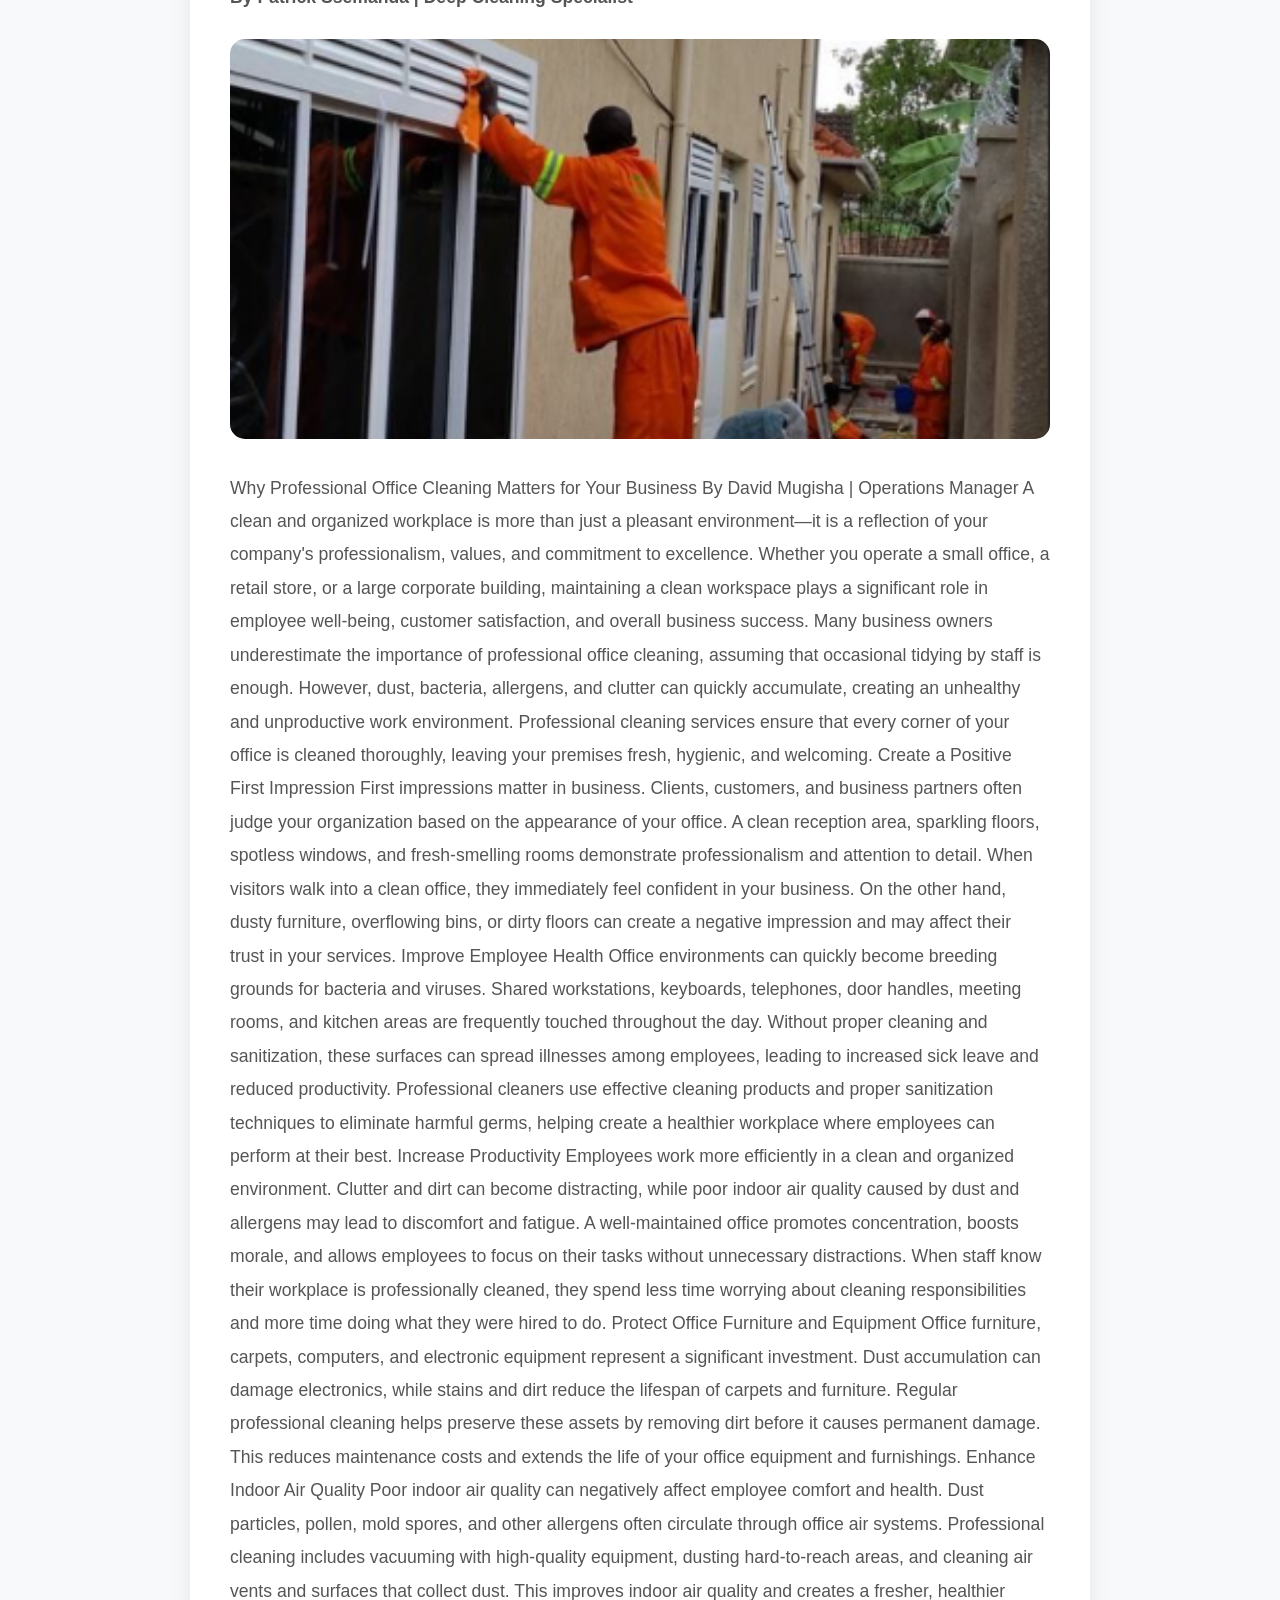
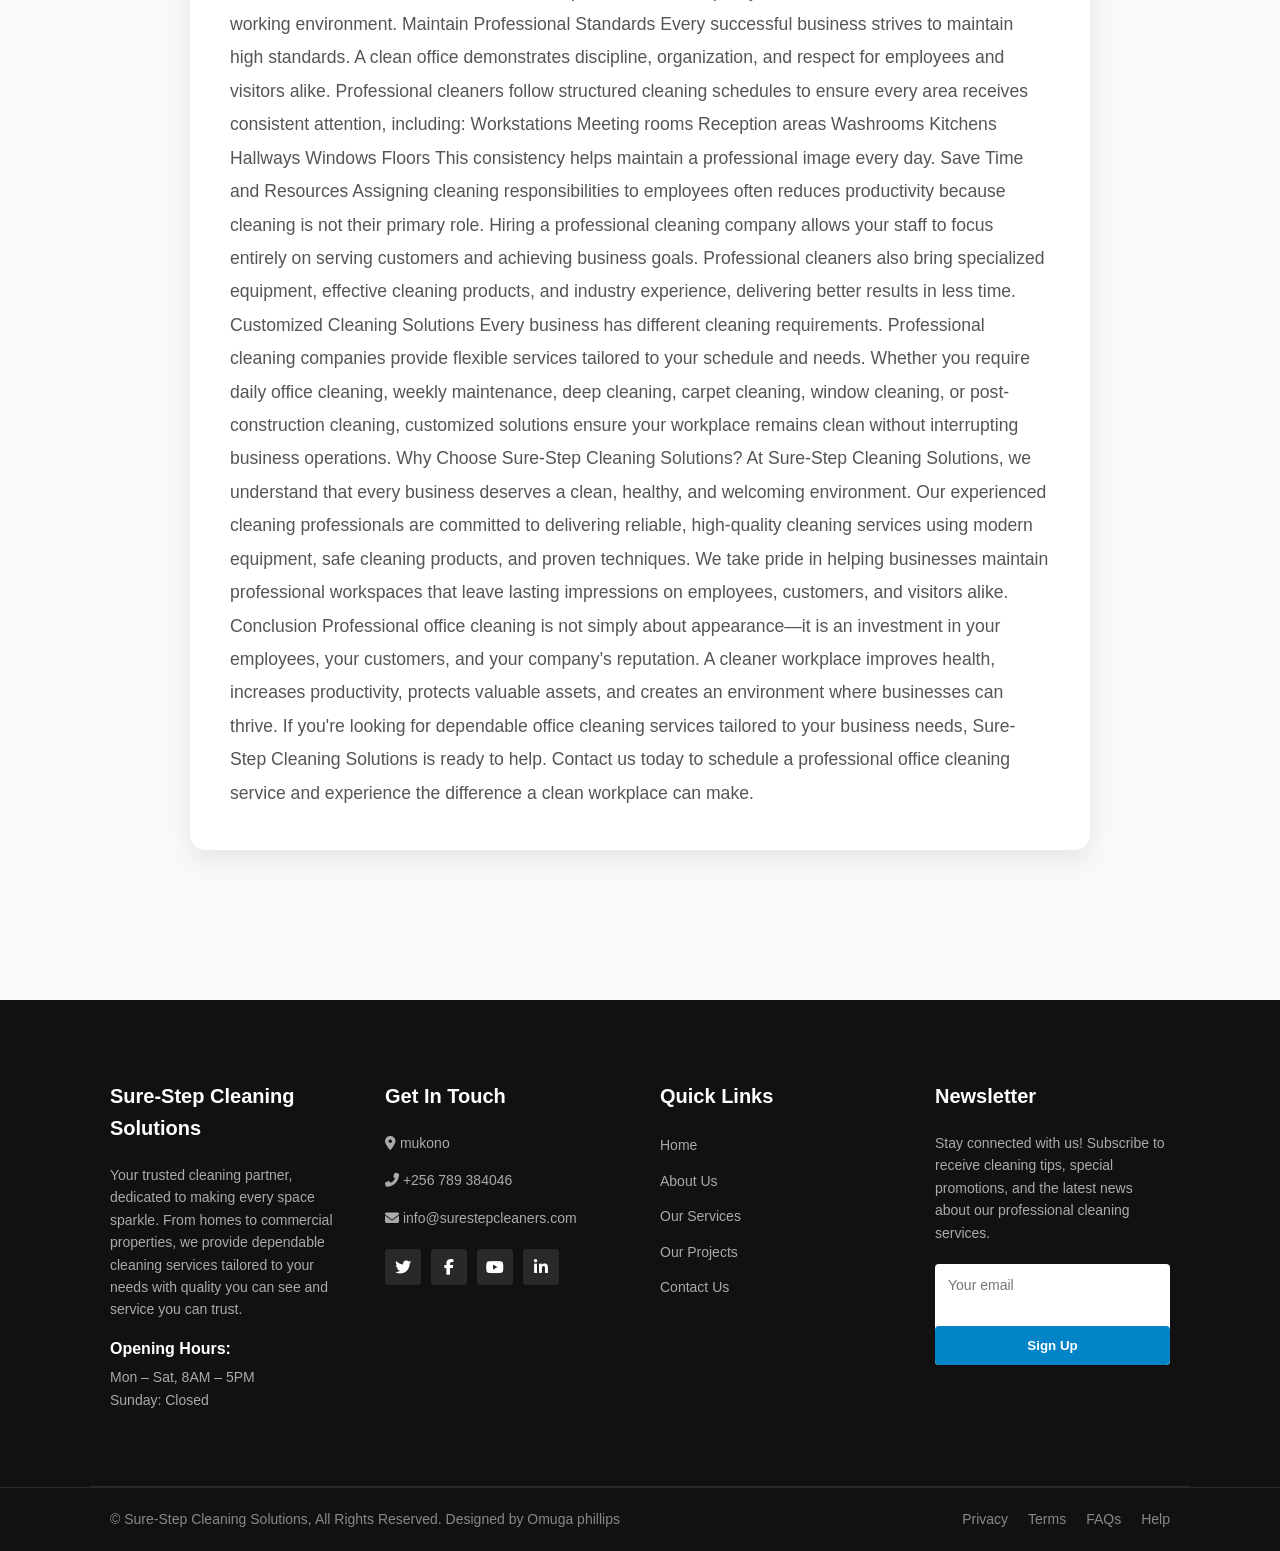
<file: blog.html>
<!DOCTYPE html>
<html lang="en">
<head>
    <meta charset="UTF-8">
    <meta name="viewport" content="width=device-width, initial-scale=1.0">
    <title>SURE-STEP CLEANING SOLUTIONS</title>
    <link rel="icon" type="image/x-icon" href="images/logo1.png">
    <!-- FontAwesome for Icons -->
    <link rel="stylesheet" href="https://cdnjs.cloudflare.com/ajax/libs/font-awesome/6.4.0/css/all.min.css">
    <link rel="stylesheet" href="style.css">
</head>
<body>
    <!-- Top Bar -->
    <div class="top-bar">
        <div class="container top-bar-container">
            <div class="contact-info">
                <span><i class="fa fa-envelope"></i> info@surestepcleaners.com</span>
                <span><i class="fa fa-phone"></i> +256 789 384046</span>
            </div>
            <div class="social-icons">
                <a href="#"><i class="fab fa-facebook-f"></i></a>
                <a href="#"><i class="fab fa-twitter"></i></a>
                <a href="#"><i class="fab fa-linkedin-in"></i></a>
                <a href="#"><i class="fab fa-instagram"></i></a>
                <a href="#"><i class="fab fa-youtube"></i></a>
            </div>
        </div>
    </div>

    <!-- Navigation Bar -->
    <header class="navbar-header">
        <div class="container navbar-container">
            <div class="logo">
                <img src="images/logo1.png" alt="SURE-STEP Logo">
            </div>
            <div class="menu-toggle" id="mobile-menu">
                <i class="fa fa-bars"></i>
            </div>
            <nav class="nav-menu">
                <ul>
                    <li><a href="index.html">Home</a></li>
                    <li><a href="about.html">About</a></li>
                    <li><a href="services.html">Services</a></li>
                    <li><a href="projects.html">Projects</a></li>
                    <li><a href="contact.html" class="active">Contact</a></li>
                </ul>
            </nav>
            <div class="header-action">
                <a href="contact.html" class="btn-quote">BOOK A SERVICE</a>
            </div>
        </div>
    </header>

     <!-- Hero Section with Blurred Background Image -->
    <section class="hero-section">
        <div class="hero-bg-image"></div>
        <div class="container hero-container">
            <h1 class="hero-title">LEARN MORE</h1>
            <div class="breadcrumb">
                <a href="index.html">Home</a>
                <span class="separator">/</span>
                <span class="current">Learn More</span>
            </div>
        </div>
    </section>


<section class="blog-page">


<!-- BLOG 1 -->

<article id="office-cleaning" class="blog-post">

<h1>
Why Professional Office Cleaning Matters For Your Business
</h1>

<p class="author">
By David Mugisha | Operations Manager
</p>


<img src="images/office-cleaning.jpg">


<p>
    Why Professional Office Cleaning Matters for Your Business

By David Mugisha | Operations Manager

A clean and organized workplace is more than just a pleasant environment—it is a reflection of your company's professionalism, values, and commitment to excellence. Whether you operate a small office, a retail store, or a large corporate building, maintaining a clean workspace plays a significant role in employee well-being, customer satisfaction, and overall business success.

Many business owners underestimate the importance of professional office cleaning, assuming that occasional tidying by staff is enough. However, dust, bacteria, allergens, and clutter can quickly accumulate, creating an unhealthy and unproductive work environment. Professional cleaning services ensure that every corner of your office is cleaned thoroughly, leaving your premises fresh, hygienic, and welcoming.

Create a Positive First Impression

First impressions matter in business. Clients, customers, and business partners often judge your organization based on the appearance of your office. A clean reception area, sparkling floors, spotless windows, and fresh-smelling rooms demonstrate professionalism and attention to detail.

When visitors walk into a clean office, they immediately feel confident in your business. On the other hand, dusty furniture, overflowing bins, or dirty floors can create a negative impression and may affect their trust in your services.

Improve Employee Health

Office environments can quickly become breeding grounds for bacteria and viruses. Shared workstations, keyboards, telephones, door handles, meeting rooms, and kitchen areas are frequently touched throughout the day.

Without proper cleaning and sanitization, these surfaces can spread illnesses among employees, leading to increased sick leave and reduced productivity.

Professional cleaners use effective cleaning products and proper sanitization techniques to eliminate harmful germs, helping create a healthier workplace where employees can perform at their best.

Increase Productivity

Employees work more efficiently in a clean and organized environment. Clutter and dirt can become distracting, while poor indoor air quality caused by dust and allergens may lead to discomfort and fatigue.

A well-maintained office promotes concentration, boosts morale, and allows employees to focus on their tasks without unnecessary distractions.

When staff know their workplace is professionally cleaned, they spend less time worrying about cleaning responsibilities and more time doing what they were hired to do.

Protect Office Furniture and Equipment

Office furniture, carpets, computers, and electronic equipment represent a significant investment. Dust accumulation can damage electronics, while stains and dirt reduce the lifespan of carpets and furniture.

Regular professional cleaning helps preserve these assets by removing dirt before it causes permanent damage. This reduces maintenance costs and extends the life of your office equipment and furnishings.

Enhance Indoor Air Quality

Poor indoor air quality can negatively affect employee comfort and health. Dust particles, pollen, mold spores, and other allergens often circulate through office air systems.

Professional cleaning includes vacuuming with high-quality equipment, dusting hard-to-reach areas, and cleaning air vents and surfaces that collect dust. This improves indoor air quality and creates a fresher, healthier working environment.

Maintain Professional Standards

Every successful business strives to maintain high standards. A clean office demonstrates discipline, organization, and respect for employees and visitors alike.

Professional cleaners follow structured cleaning schedules to ensure every area receives consistent attention, including:

Workstations
Meeting rooms
Reception areas
Washrooms
Kitchens
Hallways
Windows
Floors

This consistency helps maintain a professional image every day.

Save Time and Resources

Assigning cleaning responsibilities to employees often reduces productivity because cleaning is not their primary role. Hiring a professional cleaning company allows your staff to focus entirely on serving customers and achieving business goals.

Professional cleaners also bring specialized equipment, effective cleaning products, and industry experience, delivering better results in less time.

Customized Cleaning Solutions

Every business has different cleaning requirements. Professional cleaning companies provide flexible services tailored to your schedule and needs.

Whether you require daily office cleaning, weekly maintenance, deep cleaning, carpet cleaning, window cleaning, or post-construction cleaning, customized solutions ensure your workplace remains clean without interrupting business operations.

Why Choose Sure-Step Cleaning Solutions?

At Sure-Step Cleaning Solutions, we understand that every business deserves a clean, healthy, and welcoming environment. Our experienced cleaning professionals are committed to delivering reliable, high-quality cleaning services using modern equipment, safe cleaning products, and proven techniques.

We take pride in helping businesses maintain professional workspaces that leave lasting impressions on employees, customers, and visitors alike.

Conclusion

Professional office cleaning is not simply about appearance—it is an investment in your employees, your customers, and your company's reputation. A cleaner workplace improves health, increases productivity, protects valuable assets, and creates an environment where businesses can thrive.

If you're looking for dependable office cleaning services tailored to your business needs, Sure-Step Cleaning Solutions is ready to help.

Contact us today to schedule a professional office cleaning service and experience the difference a clean workplace can make.
</p>

</article>



<!-- BLOG 2 -->


<article id="healthy-home" class="blog-post">


<h1>
The Ultimate Guide To Maintaining A Clean And Healthy Home
</h1>


<p class="author">
By Sarah Namukasa | Cleaning Supervisor
</p>


<img src="images/apartment-move-in-clean.png">


<p>
Why Professional Office Cleaning Matters for Your Business

By David Mugisha | Operations Manager

A clean and organized workplace is more than just a pleasant environment—it is a reflection of your company's professionalism, values, and commitment to excellence. Whether you operate a small office, a retail store, or a large corporate building, maintaining a clean workspace plays a significant role in employee well-being, customer satisfaction, and overall business success.

Many business owners underestimate the importance of professional office cleaning, assuming that occasional tidying by staff is enough. However, dust, bacteria, allergens, and clutter can quickly accumulate, creating an unhealthy and unproductive work environment. Professional cleaning services ensure that every corner of your office is cleaned thoroughly, leaving your premises fresh, hygienic, and welcoming.

Create a Positive First Impression

First impressions matter in business. Clients, customers, and business partners often judge your organization based on the appearance of your office. A clean reception area, sparkling floors, spotless windows, and fresh-smelling rooms demonstrate professionalism and attention to detail.

When visitors walk into a clean office, they immediately feel confident in your business. On the other hand, dusty furniture, overflowing bins, or dirty floors can create a negative impression and may affect their trust in your services.

Improve Employee Health

Office environments can quickly become breeding grounds for bacteria and viruses. Shared workstations, keyboards, telephones, door handles, meeting rooms, and kitchen areas are frequently touched throughout the day.

Without proper cleaning and sanitization, these surfaces can spread illnesses among employees, leading to increased sick leave and reduced productivity.

Professional cleaners use effective cleaning products and proper sanitization techniques to eliminate harmful germs, helping create a healthier workplace where employees can perform at their best.

Increase Productivity

Employees work more efficiently in a clean and organized environment. Clutter and dirt can become distracting, while poor indoor air quality caused by dust and allergens may lead to discomfort and fatigue.

A well-maintained office promotes concentration, boosts morale, and allows employees to focus on their tasks without unnecessary distractions.

When staff know their workplace is professionally cleaned, they spend less time worrying about cleaning responsibilities and more time doing what they were hired to do.

Protect Office Furniture and Equipment

Office furniture, carpets, computers, and electronic equipment represent a significant investment. Dust accumulation can damage electronics, while stains and dirt reduce the lifespan of carpets and furniture.

Regular professional cleaning helps preserve these assets by removing dirt before it causes permanent damage. This reduces maintenance costs and extends the life of your office equipment and furnishings.

Enhance Indoor Air Quality

Poor indoor air quality can negatively affect employee comfort and health. Dust particles, pollen, mold spores, and other allergens often circulate through office air systems.

Professional cleaning includes vacuuming with high-quality equipment, dusting hard-to-reach areas, and cleaning air vents and surfaces that collect dust. This improves indoor air quality and creates a fresher, healthier working environment.

Maintain Professional Standards

Every successful business strives to maintain high standards. A clean office demonstrates discipline, organization, and respect for employees and visitors alike.

Professional cleaners follow structured cleaning schedules to ensure every area receives consistent attention, including:

Workstations
Meeting rooms
Reception areas
Washrooms
Kitchens
Hallways
Windows
Floors

This consistency helps maintain a professional image every day.

Save Time and Resources

Assigning cleaning responsibilities to employees often reduces productivity because cleaning is not their primary role. Hiring a professional cleaning company allows your staff to focus entirely on serving customers and achieving business goals.

Professional cleaners also bring specialized equipment, effective cleaning products, and industry experience, delivering better results in less time.

Customized Cleaning Solutions

Every business has different cleaning requirements. Professional cleaning companies provide flexible services tailored to your schedule and needs.

Whether you require daily office cleaning, weekly maintenance, deep cleaning, carpet cleaning, window cleaning, or post-construction cleaning, customized solutions ensure your workplace remains clean without interrupting business operations.

Why Choose Sure-Step Cleaning Solutions?

At Sure-Step Cleaning Solutions, we understand that every business deserves a clean, healthy, and welcoming environment. Our experienced cleaning professionals are committed to delivering reliable, high-quality cleaning services using modern equipment, safe cleaning products, and proven techniques.

We take pride in helping businesses maintain professional workspaces that leave lasting impressions on employees, customers, and visitors alike.

Conclusion

Professional office cleaning is not simply about appearance—it is an investment in your employees, your customers, and your company's reputation. A cleaner workplace improves health, increases productivity, protects valuable assets, and creates an environment where businesses can thrive.

If you're looking for dependable office cleaning services tailored to your business needs, Sure-Step Cleaning Solutions is ready to help.

Contact us today to schedule a professional office cleaning service and experience the difference a clean workplace can make.
</p>





</article>



<!-- BLOG 3 -->


<article id="deep-cleaning" class="blog-post">


<h1>
Effective Strategies For Deep Cleaning Your Home
</h1>


<p class="author">
By Patrick Ssemanda | Deep Cleaning Specialist
</p>


<img src="images/apartmentcleanin6.png">


<p>
Why Professional Office Cleaning Matters for Your Business

By David Mugisha | Operations Manager

A clean and organized workplace is more than just a pleasant environment—it is a reflection of your company's professionalism, values, and commitment to excellence. Whether you operate a small office, a retail store, or a large corporate building, maintaining a clean workspace plays a significant role in employee well-being, customer satisfaction, and overall business success.

Many business owners underestimate the importance of professional office cleaning, assuming that occasional tidying by staff is enough. However, dust, bacteria, allergens, and clutter can quickly accumulate, creating an unhealthy and unproductive work environment. Professional cleaning services ensure that every corner of your office is cleaned thoroughly, leaving your premises fresh, hygienic, and welcoming.

Create a Positive First Impression

First impressions matter in business. Clients, customers, and business partners often judge your organization based on the appearance of your office. A clean reception area, sparkling floors, spotless windows, and fresh-smelling rooms demonstrate professionalism and attention to detail.

When visitors walk into a clean office, they immediately feel confident in your business. On the other hand, dusty furniture, overflowing bins, or dirty floors can create a negative impression and may affect their trust in your services.

Improve Employee Health

Office environments can quickly become breeding grounds for bacteria and viruses. Shared workstations, keyboards, telephones, door handles, meeting rooms, and kitchen areas are frequently touched throughout the day.

Without proper cleaning and sanitization, these surfaces can spread illnesses among employees, leading to increased sick leave and reduced productivity.

Professional cleaners use effective cleaning products and proper sanitization techniques to eliminate harmful germs, helping create a healthier workplace where employees can perform at their best.

Increase Productivity

Employees work more efficiently in a clean and organized environment. Clutter and dirt can become distracting, while poor indoor air quality caused by dust and allergens may lead to discomfort and fatigue.

A well-maintained office promotes concentration, boosts morale, and allows employees to focus on their tasks without unnecessary distractions.

When staff know their workplace is professionally cleaned, they spend less time worrying about cleaning responsibilities and more time doing what they were hired to do.

Protect Office Furniture and Equipment

Office furniture, carpets, computers, and electronic equipment represent a significant investment. Dust accumulation can damage electronics, while stains and dirt reduce the lifespan of carpets and furniture.

Regular professional cleaning helps preserve these assets by removing dirt before it causes permanent damage. This reduces maintenance costs and extends the life of your office equipment and furnishings.

Enhance Indoor Air Quality

Poor indoor air quality can negatively affect employee comfort and health. Dust particles, pollen, mold spores, and other allergens often circulate through office air systems.

Professional cleaning includes vacuuming with high-quality equipment, dusting hard-to-reach areas, and cleaning air vents and surfaces that collect dust. This improves indoor air quality and creates a fresher, healthier working environment.

Maintain Professional Standards

Every successful business strives to maintain high standards. A clean office demonstrates discipline, organization, and respect for employees and visitors alike.

Professional cleaners follow structured cleaning schedules to ensure every area receives consistent attention, including:

Workstations
Meeting rooms
Reception areas
Washrooms
Kitchens
Hallways
Windows
Floors

This consistency helps maintain a professional image every day.

Save Time and Resources

Assigning cleaning responsibilities to employees often reduces productivity because cleaning is not their primary role. Hiring a professional cleaning company allows your staff to focus entirely on serving customers and achieving business goals.

Professional cleaners also bring specialized equipment, effective cleaning products, and industry experience, delivering better results in less time.

Customized Cleaning Solutions

Every business has different cleaning requirements. Professional cleaning companies provide flexible services tailored to your schedule and needs.

Whether you require daily office cleaning, weekly maintenance, deep cleaning, carpet cleaning, window cleaning, or post-construction cleaning, customized solutions ensure your workplace remains clean without interrupting business operations.

Why Choose Sure-Step Cleaning Solutions?

At Sure-Step Cleaning Solutions, we understand that every business deserves a clean, healthy, and welcoming environment. Our experienced cleaning professionals are committed to delivering reliable, high-quality cleaning services using modern equipment, safe cleaning products, and proven techniques.

We take pride in helping businesses maintain professional workspaces that leave lasting impressions on employees, customers, and visitors alike.

Conclusion

Professional office cleaning is not simply about appearance—it is an investment in your employees, your customers, and your company's reputation. A cleaner workplace improves health, increases productivity, protects valuable assets, and creates an environment where businesses can thrive.

If you're looking for dependable office cleaning services tailored to your business needs, Sure-Step Cleaning Solutions is ready to help.

Contact us today to schedule a professional office cleaning service and experience the difference a clean workplace can make.
</p>



</article>


</section>





    <!-- Footer -->
    <footer class="footer">
        <div class="container footer-grid">
            <div class="footer-col">
                <h3>Sure-Step Cleaning Solutions</h3>
                <p>Your trusted cleaning partner, dedicated to making every space sparkle. From homes to commercial properties, we provide dependable cleaning services tailored to your needs with quality you can see and service you can trust.</p>
                <h4 class="footer-sub-title">Opening Hours:</h4>
                <p>Mon – Sat, 8AM – 5PM<br>Sunday: Closed</p>
            </div>
            <div class="footer-col">
                <h3>Get In Touch</h3>
                <p><i class="fa fa-map-marker-alt"></i> mukono</p>
                <p><i class="fa fa-phone-alt"></i> +256 789 384046</p>
                <p><i class="fa fa-envelope"></i> info@surestepcleaners.com</p>
                <div class="footer-social">
                    <a href="#"><i class="fab fa-twitter"></i></a>
                    <a href="#"><i class="fab fa-facebook-f"></i></a>
                    <a href="#"><i class="fab fa-youtube"></i></a>
                    <a href="#"><i class="fab fa-linkedin-in"></i></a>
                </div>
            </div>
            <div class="footer-col">
                <h3>Quick Links</h3>
                <ul>
                    <li><a href="index.html">Home</a></li>
                    <li><a href="about.html">About Us</a></li>
                    <li><a href="service.html">Our Services</a></li>
                    <li><a href="project.html">Our Projects</a></li>
                    <li><a href="contact.html">Contact Us</a></li>
                </ul>
            </div>
            <div class="footer-col">
                <h3>Newsletter</h3>
                <p>Stay connected with us! Subscribe to receive cleaning tips, special promotions, and the latest news about our professional cleaning services.</p>
                <form class="newsletter-form">
                    <input type="email" placeholder="Your email">
                    <button type="submit">Sign Up</button>
                </form>
            </div>
        </div>
        <div class="footer-bottom">
            <div class="container copyright">
                <p>&copy; Sure-Step Cleaning Solutions, All Rights Reserved. Designed by Omuga phillips</p>
                <div class="footer-links">
                    <a href="#">Privacy</a>
                    <a href="#">Terms</a>
                    <a href="#">FAQs</a>
                    <a href="#">Help</a>
                </div>
            </div>
        </div>
    </footer>

    <!-- JavaScript Link -->
    <script src="script.js"></script>
    
</body>
</html>
</file>
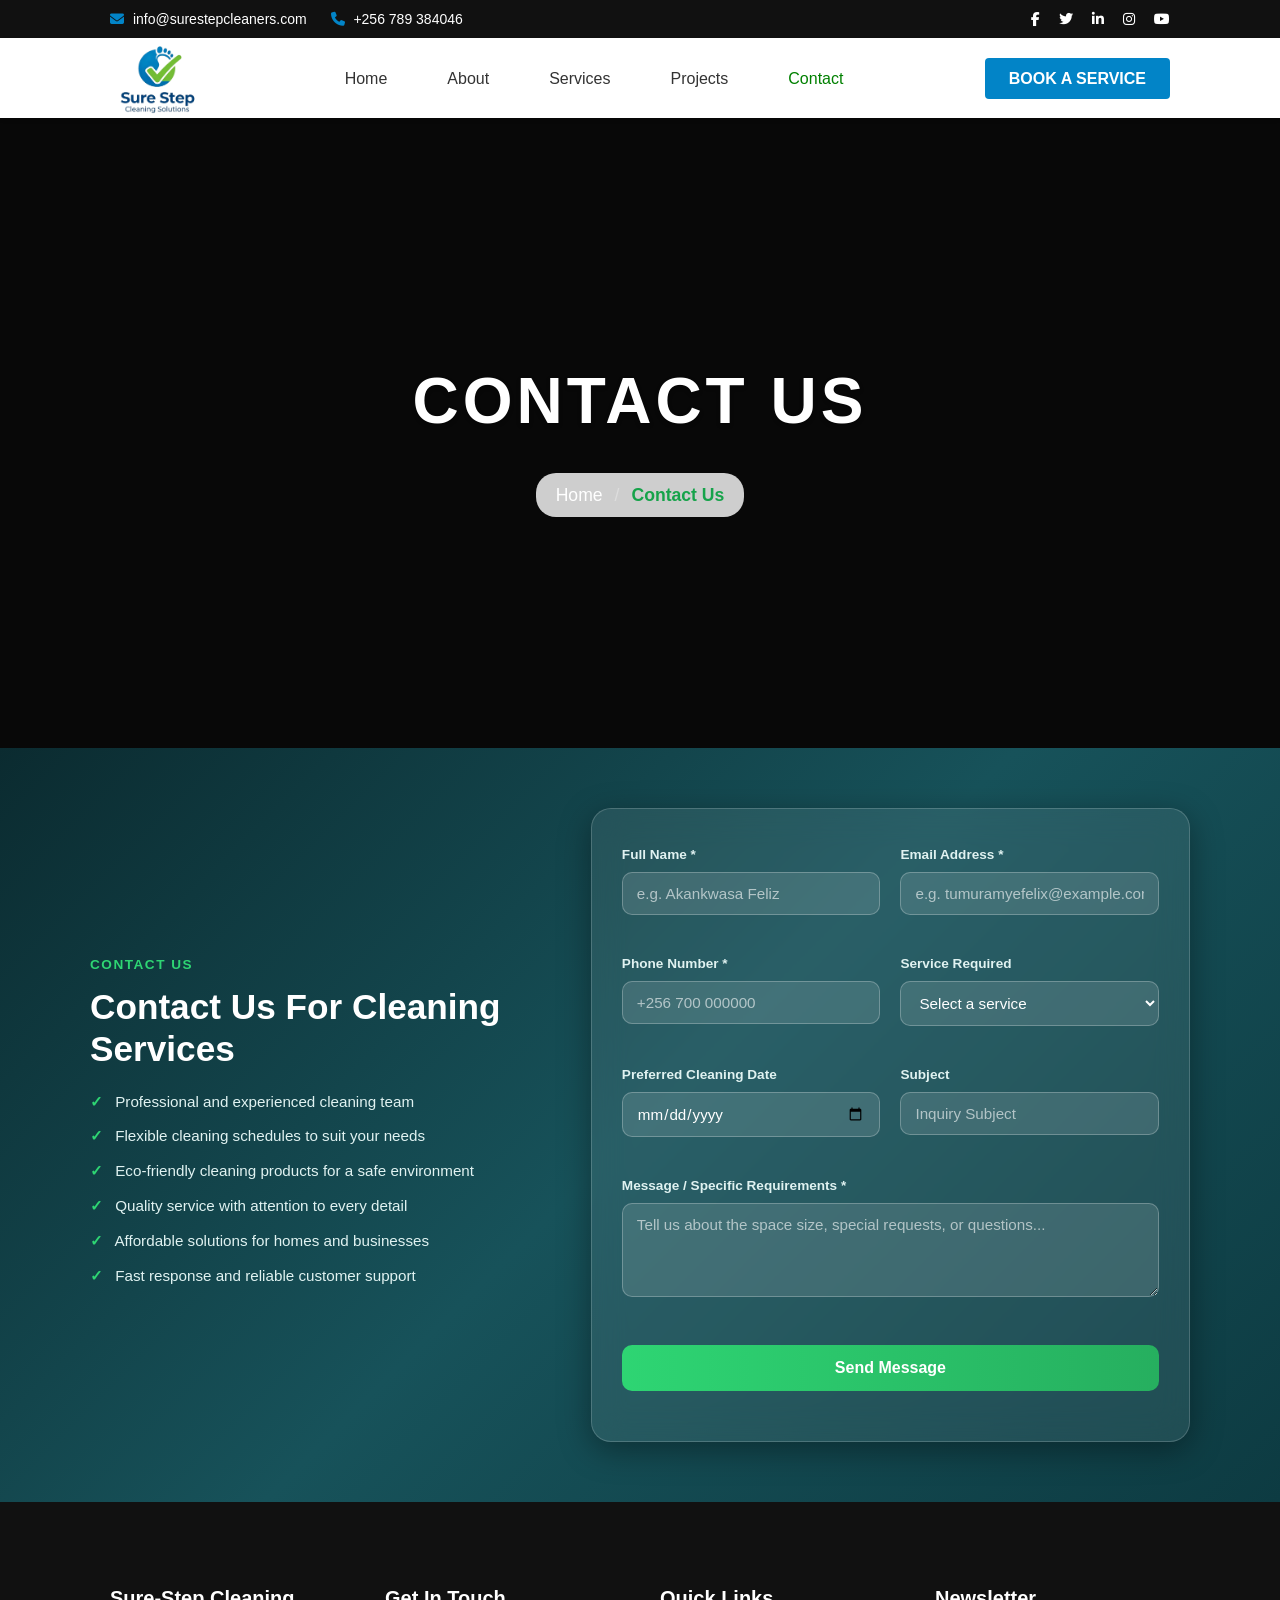
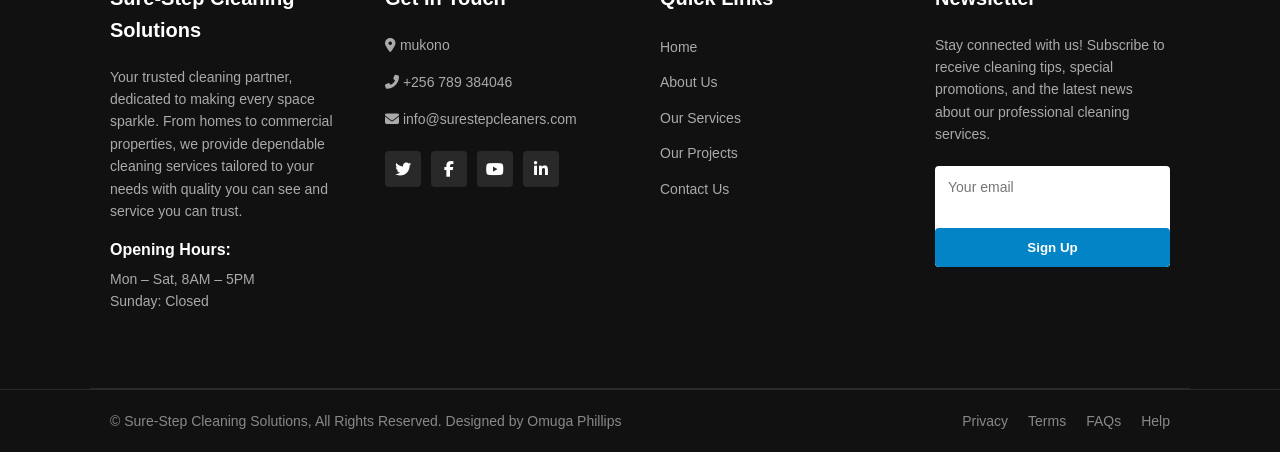
<file: contact.html>
<!DOCTYPE html>
<html lang="en">
<head>
    <meta charset="UTF-8">
    <meta name="viewport" content="width=device-width, initial-scale=1.0">
    <title>SURE-STEP CLEANING SOLUTIONS</title>
    <link rel="icon" type="image/x-icon" href="images/logo1.png">
    <!-- FontAwesome for Icons -->
    <link rel="stylesheet" href="https://cdnjs.cloudflare.com/ajax/libs/font-awesome/6.4.0/css/all.min.css">
    <link rel="stylesheet" href="style.css">
</head>
<body>
    <!-- Top Bar -->
    <div class="top-bar">
        <div class="container top-bar-container">
            <div class="contact-info">
                <span><i class="fa fa-envelope"></i> info@surestepcleaners.com</span>
                <span><i class="fa fa-phone"></i> +256 789 384046</span>
            </div>
            <div class="social-icons">
                <a href="#"><i class="fab fa-facebook-f"></i></a>
                <a href="#"><i class="fab fa-twitter"></i></a>
                <a href="#"><i class="fab fa-linkedin-in"></i></a>
                <a href="#"><i class="fab fa-instagram"></i></a>
                <a href="#"><i class="fab fa-youtube"></i></a>
            </div>
        </div>
    </div>

    <!-- Navigation Bar -->
    <header class="navbar-header">
        <div class="container navbar-container">
            <div class="logo">
                <img src="images/logo1.png" alt="SURE-STEP Logo">
            </div>
            <div class="menu-toggle" id="mobile-menu">
                <i class="fa fa-bars"></i>
            </div>
            <nav class="nav-menu">
                <ul>
                    <li><a href="index.html">Home</a></li>
                    <li><a href="about.html">About</a></li>
                    <li><a href="services.html">Services</a></li>
                    <li><a href="projects.html">Projects</a></li>
                    <li><a href="contact.html" class="active">Contact</a></li>
                </ul>
            </nav>
            <div class="header-action">
                <a href="contact.html" class="btn-quote">BOOK A SERVICE</a>
            </div>
        </div>
    </header>

     <!-- Hero Section with Blurred Background Image -->
    <section class="hero-section">
        <div class="hero-bg-image"></div>
        <div class="container hero-container">
            <h1 class="hero-title">CONTACT US</h1>
            <div class="breadcrumb">
                <a href="index.html">Home</a>
                <span class="separator">/</span>
                <span class="current">Contact Us</span>
            </div>
        </div>
    </section>

<!-- Contact Section -->
<section class="ssg-contact-section" id="ssg-contact">
  <div class="ssg-container">
    <div class="ssg-contact-header-wrapper">
      <div class="ssg-contact-title-area">
        <span class="ssg-sub-heading">CONTACT US</span>
        <h2>Contact Us For Cleaning Services</h2>
      </div>
      <ul class="ssg-contact-features">
        <li><span>✓</span> Professional and experienced cleaning team</li>
        <li><span>✓</span> Flexible cleaning schedules to suit your needs</li>
        <li><span>✓</span> Eco-friendly cleaning products for a safe environment</li>
        <li><span>✓</span> Quality service with attention to every detail</li>
        <li><span>✓</span> Affordable solutions for homes and businesses</li>
        <li><span>✓</span> Fast response and reliable customer support</li>
      </ul>
    </div>

    <!-- Glassmorphic Card Container -->
    <div class="ssg-glass-card">
      <form class="ssg-contact-form" id="ssgContactForm" action="https://formsubmit.co/info@surestepcleaners.com" method="POST">
        
        <!-- FormSubmit Configuration -->
        <input type="hidden" name="_subject" value="New Cleaning Service Inquiry">
        <input type="hidden" name="_template" value="table">
        <input type="hidden" name="_captcha" value="false">

        <div class="ssg-form-row">
          <div class="ssg-input-group">
            <label for="ssgName">Full Name *</label>
            <input 
              type="text" 
              name="ssg_name" 
              id="ssgName"
              placeholder="e.g. Akankwasa Feliz" 
              class="ssg-form-input" 
              required>
            <small class="ssg-error" id="ssgNameError"></small>
          </div>

          <div class="ssg-input-group">
            <label for="ssgEmail">Email Address *</label>
            <input 
              type="email" 
              name="ssg_email" 
              id="ssgEmail"
              placeholder="e.g. tumuramyefelix@example.com" 
              class="ssg-form-input" 
              required>
            <small class="ssg-error" id="ssgEmailError"></small>
          </div>
        </div>

        <div class="ssg-form-row">
          <div class="ssg-input-group">
            <label for="ssgPhone">Phone Number *</label>
            <input 
              type="tel" 
              name="ssg_phone" 
              id="ssgPhone"
              placeholder="+256 700 000000" 
              class="ssg-form-input" 
              required>
            <small class="ssg-error" id="ssgPhoneError"></small>
          </div>

          <div class="ssg-input-group">
            <label for="ssgService">Service Required</label>
            <select name="ssg_service" id="ssgService" class="ssg-form-input ssg-select">
              <option value="" disabled selected>Select a service</option>
              <option value="residential">Residential Cleaning</option>
              <option value="commercial">Commercial / Office Cleaning</option>
              <option value="deep-cleaning">Deep Cleaning</option>
              <option value="move-in-out">Move-In / Move-Out Cleaning</option>
              <option value="other">Other / Custom Request</option>
            </select>
            <small class="ssg-error" id="ssgServiceError"></small>
          </div>
        </div>

        <div class="ssg-form-row">
          <div class="ssg-input-group">
            <label for="ssgDate">Preferred Cleaning Date</label>
            <input 
              type="date" 
              name="ssg_date" 
              id="ssgDate" 
              class="ssg-form-input">
            <small class="ssg-error" id="ssgDateError"></small>
          </div>

          <div class="ssg-input-group">
            <label for="ssgSubject">Subject</label>
            <input 
              type="text" 
              name="ssg_subject" 
              id="ssgSubject"
              placeholder="Inquiry Subject" 
              class="ssg-form-input">
            <small class="ssg-error" id="ssgSubjectError"></small>
          </div>
        </div>

        <div class="ssg-form-row">
          <div class="ssg-input-group ssg-full-width">
            <label for="ssgMessage">Message / Specific Requirements *</label>
            <textarea 
              name="ssg_message" 
              id="ssgMessage"
              placeholder="Tell us about the space size, special requests, or questions..." 
              rows="4"
              class="ssg-form-input" 
              required></textarea>
            <small class="ssg-error" id="ssgMessageError"></small>
          </div>
        </div>

        <button type="submit" class="ssg-submit-btn">
          Send Message
        </button>

        <p id="ssgFormStatus" class="ssg-form-status"></p>

      </form>
    </div>
  </div>
</section>


    <!-- Footer -->
    <footer class="footer">
        <div class="container footer-grid">
            <div class="footer-col">
                <h3>Sure-Step Cleaning Solutions</h3>
                <p>Your trusted cleaning partner, dedicated to making every space sparkle. From homes to commercial properties, we provide dependable cleaning services tailored to your needs with quality you can see and service you can trust.</p>
                <h4 class="footer-sub-title">Opening Hours:</h4>
                <p>Mon – Sat, 8AM – 5PM<br>Sunday: Closed</p>
            </div>
            <div class="footer-col">
                <h3>Get In Touch</h3>
                <p><i class="fa fa-map-marker-alt"></i> mukono</p>
                <p><i class="fa fa-phone-alt"></i> +256 789 384046</p>
                <p><i class="fa fa-envelope"></i> info@surestepcleaners.com</p>
                <div class="footer-social">
                    <a href="#"><i class="fab fa-twitter"></i></a>
                    <a href="#"><i class="fab fa-facebook-f"></i></a>
                    <a href="#"><i class="fab fa-youtube"></i></a>
                    <a href="#"><i class="fab fa-linkedin-in"></i></a>
                </div>
            </div>
            <div class="footer-col">
                <h3>Quick Links</h3>
                <ul>
                    <li><a href="#">Home</a></li>
                    <li><a href="#">About Us</a></li>
                    <li><a href="#">Our Services</a></li>
                    <li><a href="#">Our Projects</a></li>
                    <li><a href="#">Contact Us</a></li>
                </ul>
            </div>
            <div class="footer-col">
                <h3>Newsletter</h3>
                <p>Stay connected with us! Subscribe to receive cleaning tips, special promotions, and the latest news about our professional cleaning services.</p>
                <form class="newsletter-form">
                    <input type="email" placeholder="Your email">
                    <button type="submit">Sign Up</button>
                </form>
            </div>
        </div>
        <div class="footer-bottom">
            <div class="container copyright">
                <p>&copy; Sure-Step Cleaning Solutions, All Rights Reserved. Designed by Omuga Phillips</p>
                <div class="footer-links">
                    <a href="#">Privacy</a>
                    <a href="#">Terms</a>
                    <a href="#">FAQs</a>
                    <a href="#">Help</a>
                </div>
            </div>
        </div>
    </footer>

    <!-- JavaScript Link -->
    <script src="script.js"></script>
    
</body>
</html>
</file>
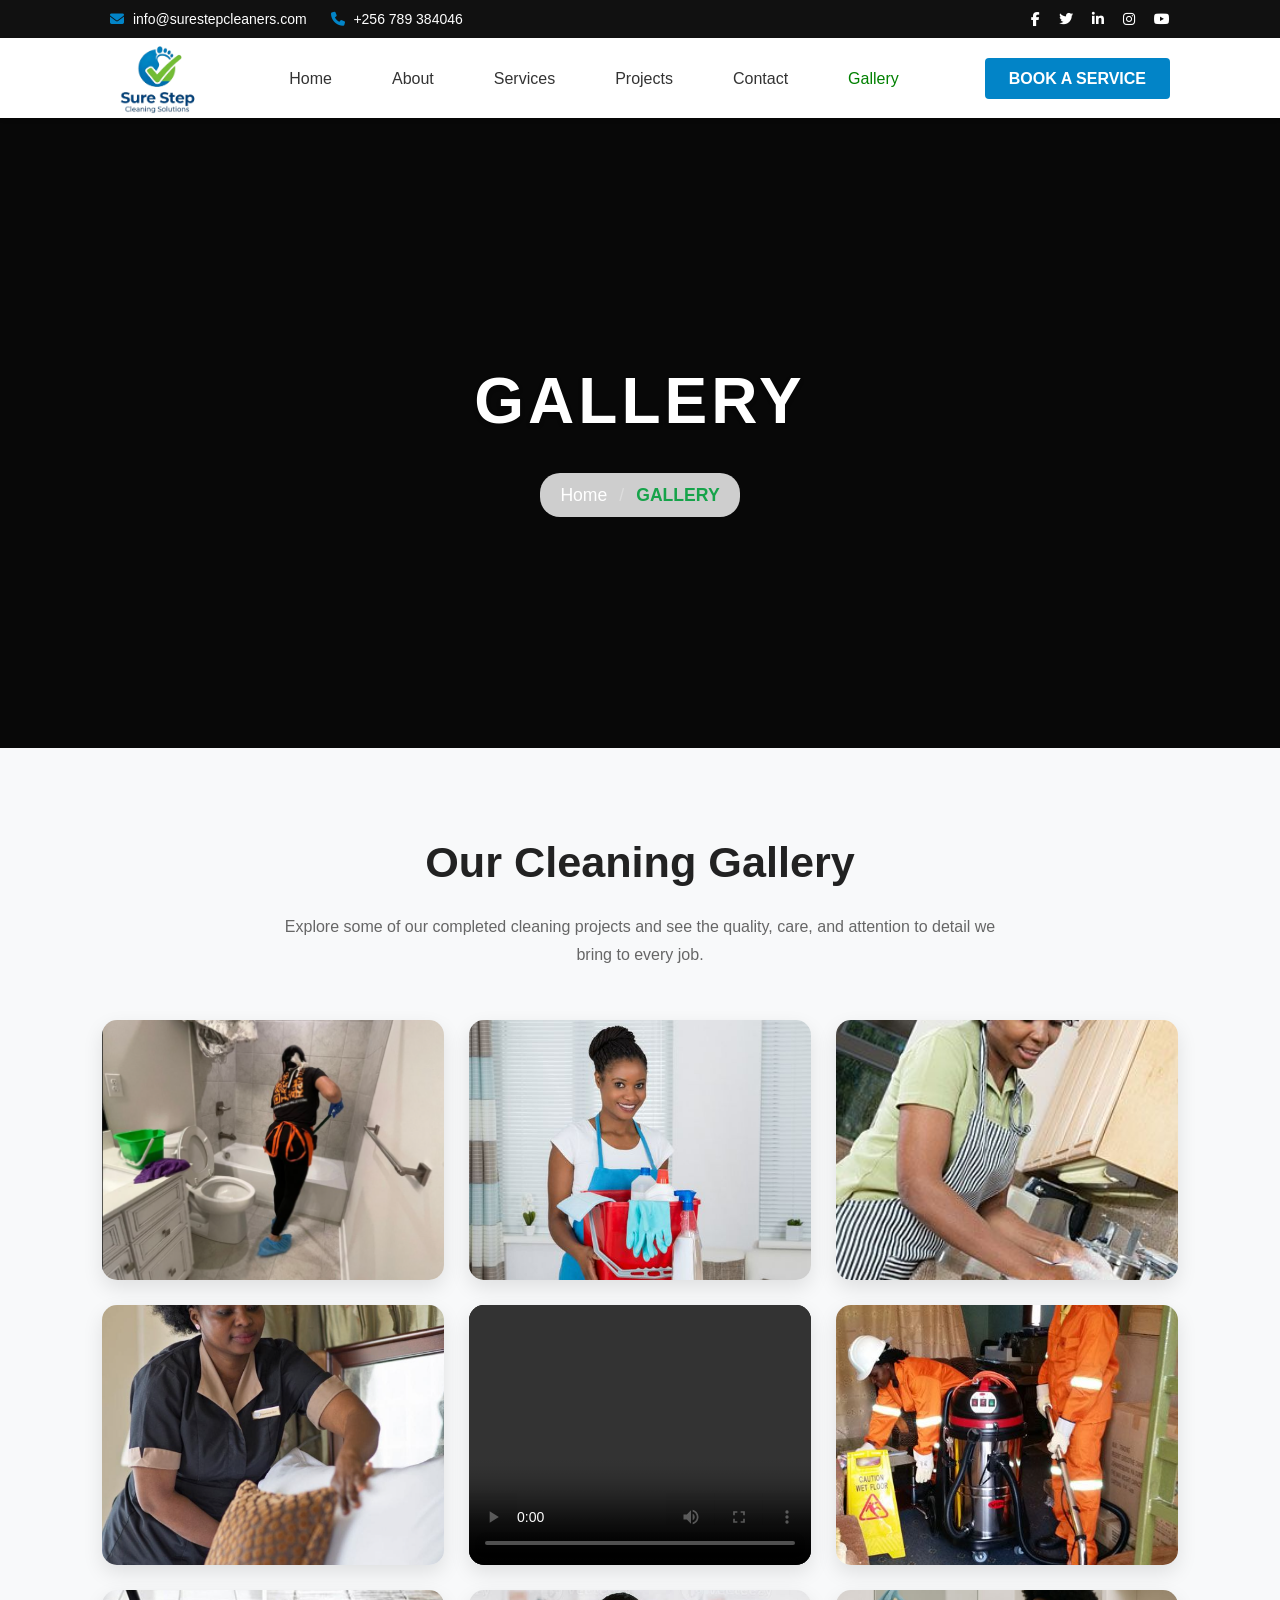
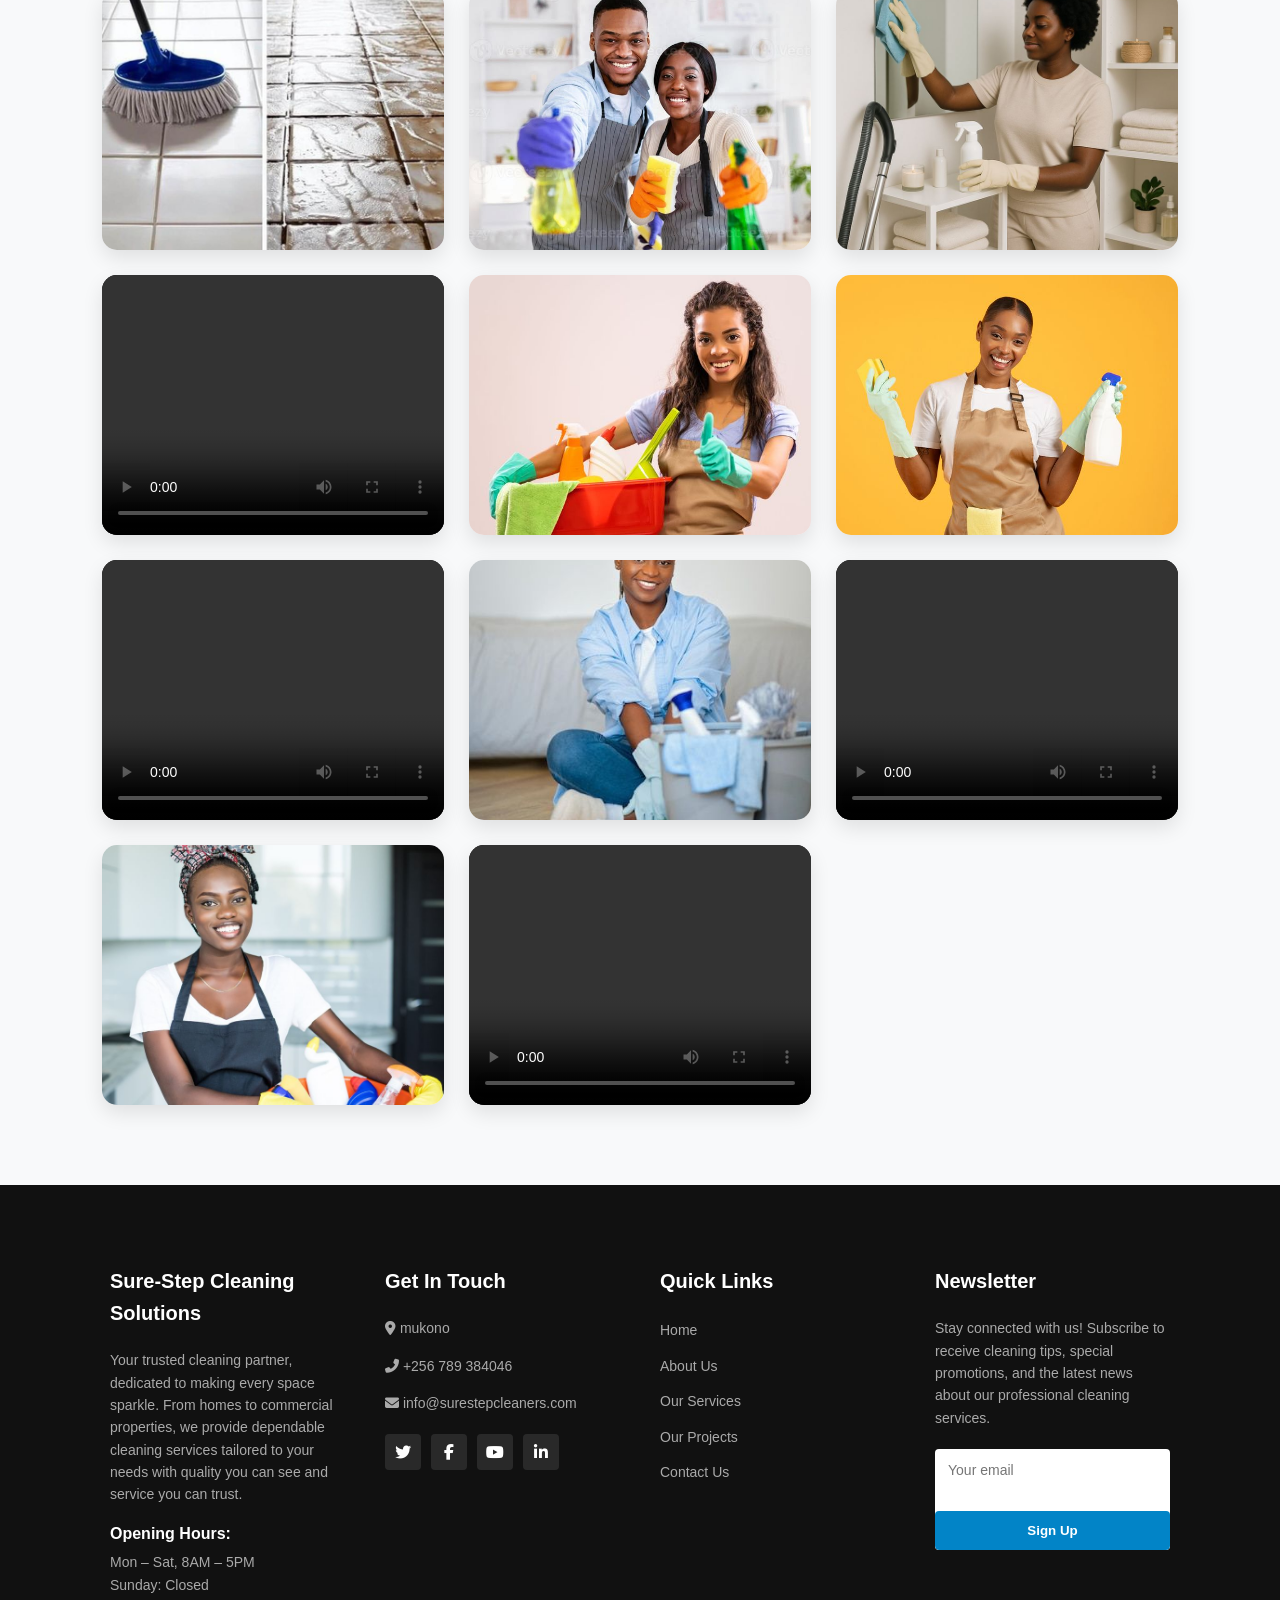
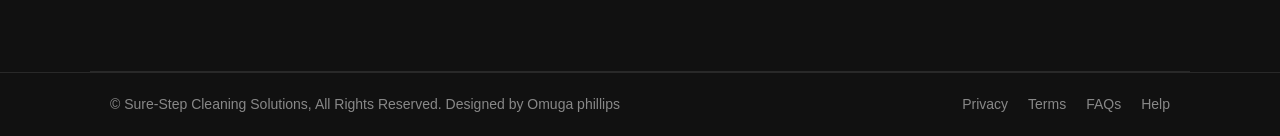
<file: gallery.html>
<!DOCTYPE html>
<html lang="en">
<head>
    <meta charset="UTF-8">
    <meta name="viewport" content="width=device-width, initial-scale=1.0">
    <title>SURE-STEP CLEANING SOLUTIONS</title>
    <link rel="icon" type="image/x-icon" href="images/logo1.png">
    <!-- FontAwesome for Icons -->
    <link rel="stylesheet" href="https://cdnjs.cloudflare.com/ajax/libs/font-awesome/6.4.0/css/all.min.css">
    <link rel="stylesheet" href="style.css">
</head>
<body>
    <!-- Top Bar -->
    <div class="top-bar">
        <div class="container top-bar-container">
            <div class="contact-info">
                <span><i class="fa fa-envelope"></i> info@surestepcleaners.com</span>
                <span><i class="fa fa-phone"></i> +256 789 384046</span>
            </div>
            <div class="social-icons">
                <a href="#"><i class="fab fa-facebook-f"></i></a>
                <a href="#"><i class="fab fa-twitter"></i></a>
                <a href="#"><i class="fab fa-linkedin-in"></i></a>
                <a href="#"><i class="fab fa-instagram"></i></a>
                <a href="#"><i class="fab fa-youtube"></i></a>
            </div>
        </div>
    </div>

    <!-- Navigation Bar -->
    <header class="navbar-header">
        <div class="container navbar-container">
            <div class="logo">
                <img src="images/logo1.png" alt="SURE-STEP Logo">
            </div>
            <div class="menu-toggle" id="mobile-menu">
                <i class="fa fa-bars"></i>
            </div>
            <nav class="nav-menu">
                <ul>
                    <li><a href="index.html">Home</a></li>
                    <li><a href="about.html">About</a></li>
                    <li><a href="services.html">Services</a></li>
                    <li><a href="projects.html">Projects</a></li>
                    <li><a href="contact.html">Contact</a></li>
                    <li><a href="gallery.html" class="active">Gallery</a></li>
                </ul>
            </nav>
            <div class="header-action">
                <a href="contact.html" class="btn-quote">BOOK A SERVICE</a>
            </div>
        </div>
    </header>

     <!-- Hero Section with Blurred Background Image -->
    <section class="hero-section">
        <div class="hero-video">
    <video autoplay muted loop>
        <source src="images/gallery16.mp4" type="video/mp4">
    </video>
        </div>
        <div class="container hero-container">
            <h1 class="hero-title">GALLERY</h1>
            <div class="breadcrumb">
                <a href="index.html">Home</a>
                <span class="separator">/</span>
                <span class="current">GALLERY</span>
            </div>
        </div>
    </section>




    <section class="gallery">

    <div class="gallery-heading">
        <h2>Our Cleaning Gallery</h2>

        <p>
            Explore some of our completed cleaning projects and see the
            quality, care, and attention to detail we bring to every job.
        </p>
    </div>

    <div class="gallery-grid">
        <!-- <video controls>
            <source src="images/gallery.mp4" type="video/mp4">
        </video> -->

        <img src="images/hotel2-cleanup.png">

        <img src="images/gallery29.jpg">

        <!-- <video controls>
            <source src="images/gallery19.mp4" type="video/mp4">
        </video> -->

        <img src="images/gallery23.jpg">

        <img src="images/hotel-cleanup.png">

        <video controls>
            <source src="images/gallery2.mp4" type="video/mp4">
        </video>

        <img src="images/gallery8.jpg">

        <img src="images/gallery7.jpg">

        <img src="images/gallery32.jpg">

        <!-- <video controls>
            <source src="images/gallery20.mp4" type="video/mp4">
        </video> -->

        <img src="images/gallery24.jpg">

        <video controls>
            <source src="images/gallery16.mp4" type="video/mp4">
        </video>

        <img src="images/gallery30.jpg">

        <!-- <video controls>
            <source src="images/gallery17.mp4" type="video/mp4">
        </video> -->

        <img src="images/gallery28.jpg">

        <video controls>
            <source src="images/gallery14.mp4" type="video/mp4">
        </video>

        <img src="images/gallery27.jpg">

        <video controls>
            <source src="images/gallery15.mp4" type="video/mp4">
        </video>

        <img src="images/gallery26.jpg">

        <video controls>
            <source src="images/gallery13.mp4" type="video/mp4">    
        </video>

    </div>

</section>








    <!-- Footer -->
    <footer class="footer">
        <div class="container footer-grid">
            <div class="footer-col">
                <h3>Sure-Step Cleaning Solutions</h3>
                <p>Your trusted cleaning partner, dedicated to making every space sparkle. From homes to commercial properties, we provide dependable cleaning services tailored to your needs with quality you can see and service you can trust.</p>
                <h4 class="footer-sub-title">Opening Hours:</h4>
                <p>Mon – Sat, 8AM – 5PM<br>Sunday: Closed</p>
            </div>
            <div class="footer-col">
                <h3>Get In Touch</h3>
                <p><i class="fa fa-map-marker-alt"></i> mukono</p>
                <p><i class="fa fa-phone-alt"></i> +256 789 384046</p>
                <p><i class="fa fa-envelope"></i> info@surestepcleaners.com</p>
                <div class="footer-social">
                    <a href="#"><i class="fab fa-twitter"></i></a>
                    <a href="#"><i class="fab fa-facebook-f"></i></a>
                    <a href="#"><i class="fab fa-youtube"></i></a>
                    <a href="#"><i class="fab fa-linkedin-in"></i></a>
                </div>
            </div>
            <div class="footer-col">
                <h3>Quick Links</h3>
                <ul>
                    <li><a href="index.html">Home</a></li>
                    <li><a href="about.html">About Us</a></li>
                    <li><a href="service.html">Our Services</a></li>
                    <li><a href="project.html">Our Projects</a></li>
                    <li><a href="contact.html">Contact Us</a></li>
                </ul>
            </div>
            <div class="footer-col">
                <h3>Newsletter</h3>
                <p>Stay connected with us! Subscribe to receive cleaning tips, special promotions, and the latest news about our professional cleaning services.</p>
                <form class="newsletter-form">
                    <input type="email" placeholder="Your email">
                    <button type="submit">Sign Up</button>
                </form>
            </div>
        </div>
        <div class="footer-bottom">
            <div class="container copyright">
                <p>&copy; Sure-Step Cleaning Solutions, All Rights Reserved. Designed by Omuga phillips</p>
                <div class="footer-links">
                    <a href="#">Privacy</a>
                    <a href="#">Terms</a>
                    <a href="#">FAQs</a>
                    <a href="#">Help</a>
                </div>
            </div>
        </div>
    </footer>

    <!-- JavaScript Link -->
    <script src="script.js"></script>
    
</body>
</html>
</file>
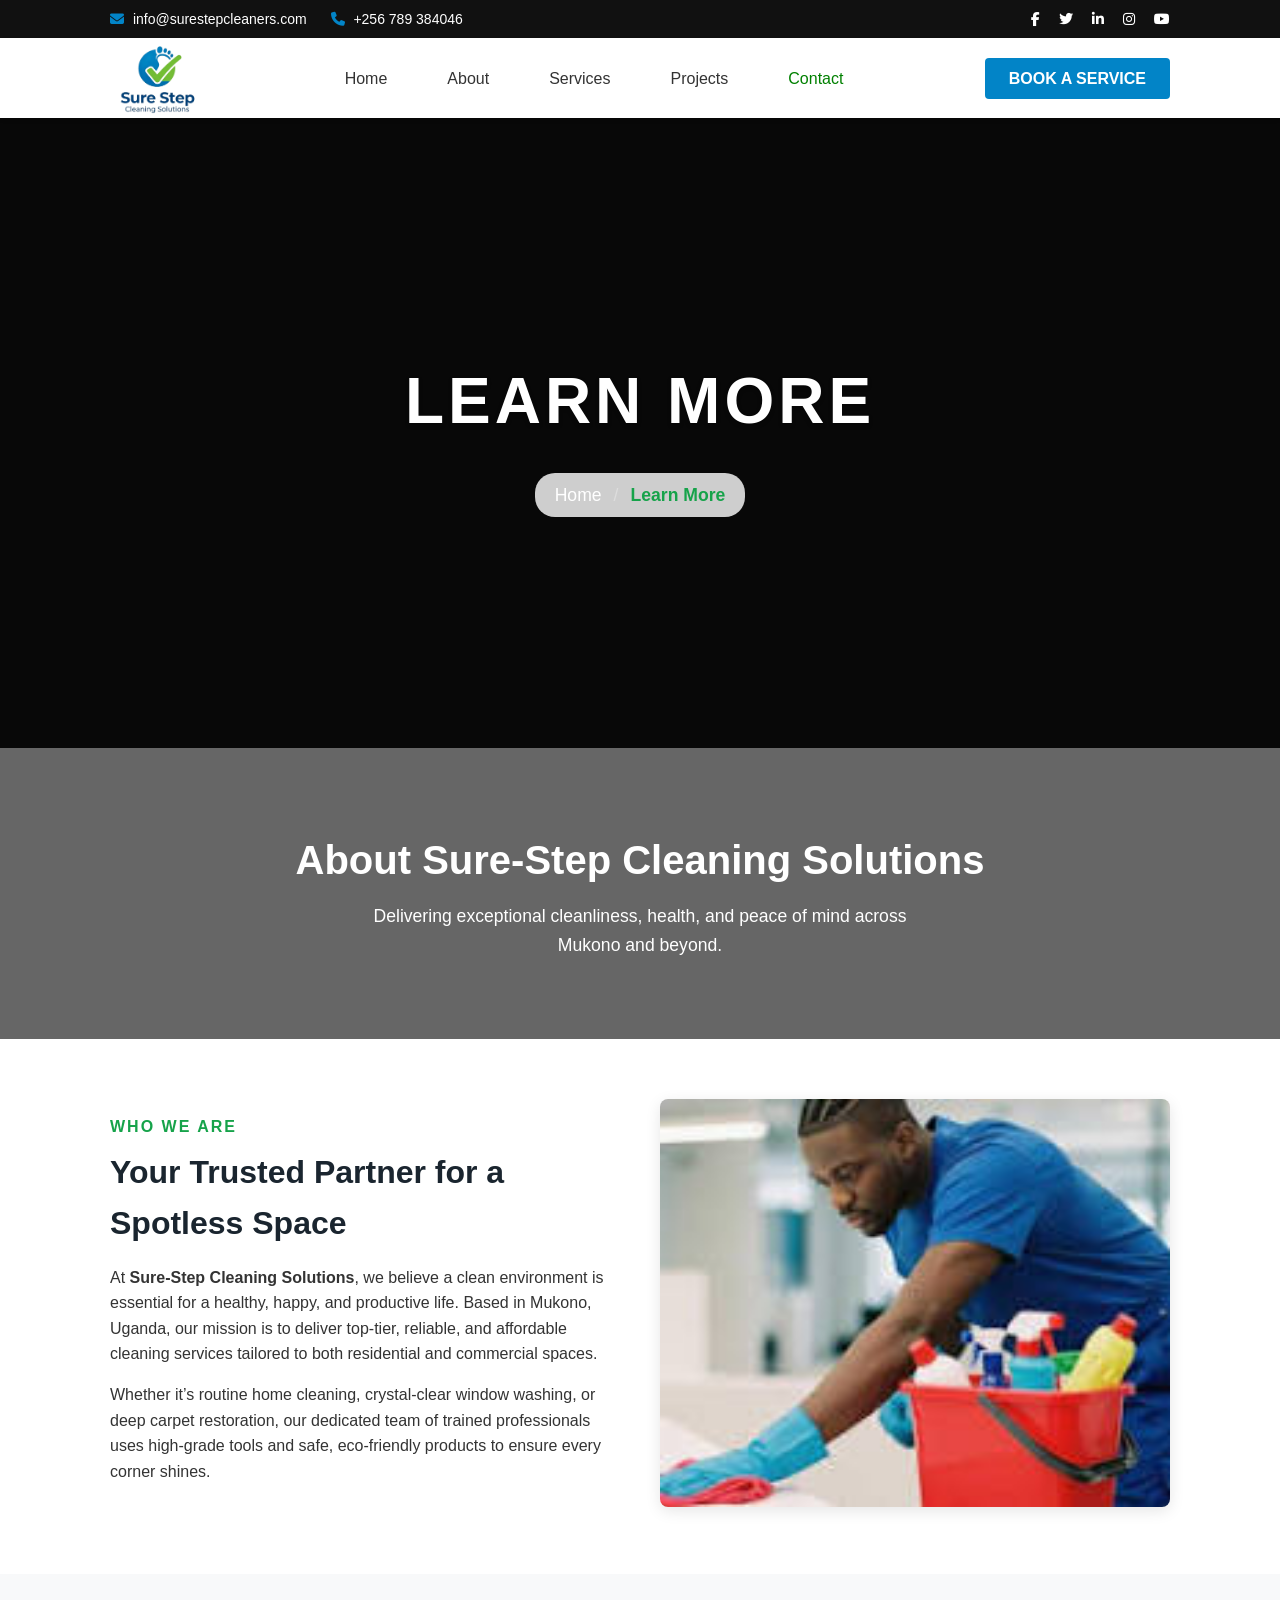
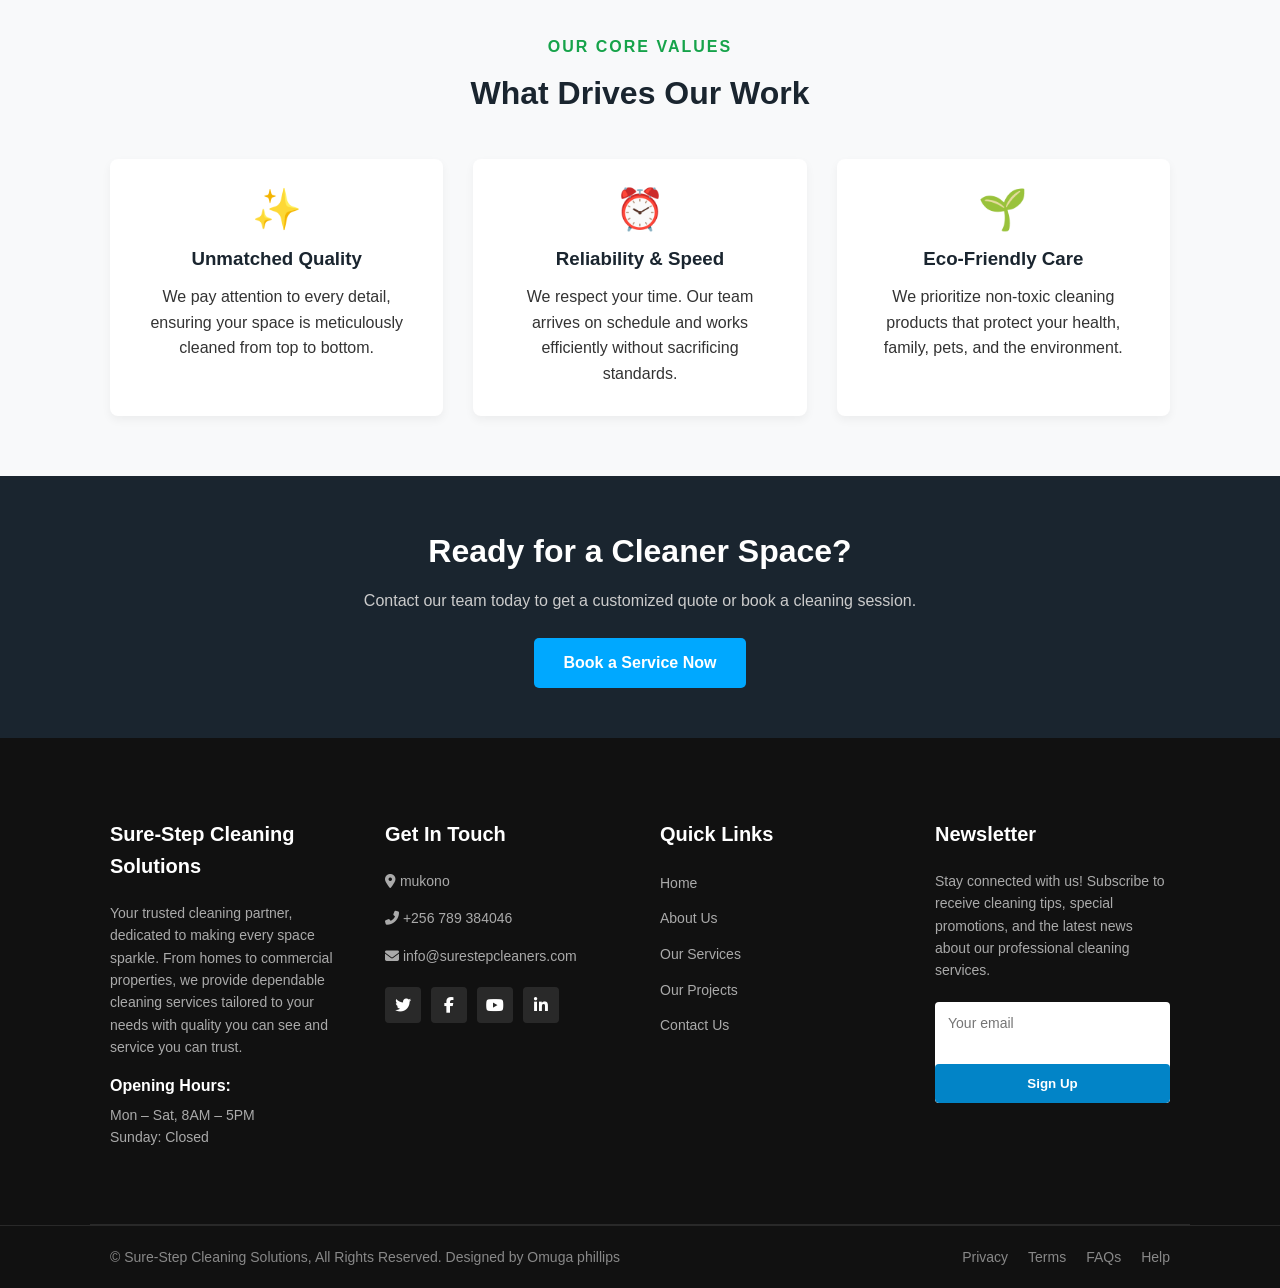
<file: Learn-more.html>
<!DOCTYPE html>
<html lang="en">
<head>
    <meta charset="UTF-8">
    <meta name="viewport" content="width=device-width, initial-scale=1.0">
    <title>SURE-STEP CLEANING SOLUTIONS</title>
    <link rel="icon" type="image/x-icon" href="images/logo1.png">
    <!-- FontAwesome for Icons -->
    <link rel="stylesheet" href="https://cdnjs.cloudflare.com/ajax/libs/font-awesome/6.4.0/css/all.min.css">
    <link rel="stylesheet" href="style.css">
</head>
<body>
    <!-- Top Bar -->
    <div class="top-bar">
        <div class="container top-bar-container">
            <div class="contact-info">
                <span><i class="fa fa-envelope"></i> info@surestepcleaners.com</span>
                <span><i class="fa fa-phone"></i> +256 789 384046</span>
            </div>
            <div class="social-icons">
                <a href="#"><i class="fab fa-facebook-f"></i></a>
                <a href="#"><i class="fab fa-twitter"></i></a>
                <a href="#"><i class="fab fa-linkedin-in"></i></a>
                <a href="#"><i class="fab fa-instagram"></i></a>
                <a href="#"><i class="fab fa-youtube"></i></a>
            </div>
        </div>
    </div>

    <!-- Navigation Bar -->
    <header class="navbar-header">
        <div class="container navbar-container">
            <div class="logo">
                <img src="images/logo1.png" alt="SURE-STEP Logo">
            </div>
            <div class="menu-toggle" id="mobile-menu">
                <i class="fa fa-bars"></i>
            </div>
            <nav class="nav-menu">
                <ul>
                    <li><a href="index.html">Home</a></li>
                    <li><a href="about.html">About</a></li>
                    <li><a href="services.html">Services</a></li>
                    <li><a href="projects.html">Projects</a></li>
                    <li><a href="contact.html" class="active">Contact</a></li>
                </ul>
            </nav>
            <div class="header-action">
                <a href="contact.html" class="btn-quote">BOOK A SERVICE</a>
            </div>
        </div>
    </header>

     <!-- Hero Section with Blurred Background Image -->
    <section class="hero-section">
        <div class="hero-bg-image"></div>
        <div class="container hero-container">
            <h1 class="hero-title">LEARN MORE</h1>
            <div class="breadcrumb">
                <a href="index.html">Home</a>
                <span class="separator">/</span>
                <span class="current">Learn More</span>
            </div>
        </div>
    </section>


  <!-- About Us Hero Section -->
  <section class="about-hero">
    <div class="container">
      <h1>About Sure-Step Cleaning Solutions</h1>
      <p>Delivering exceptional cleanliness, health, and peace of mind across Mukono and beyond.</p>
    </div>
  </section>

  <!-- Detailed Story Section -->
  <section class="about-content">
    <div class="container grid-2-col">
      <div class="about-text">
        <span class="sub-heading">Who We Are</span>
        <h2>Your Trusted Partner for a Spotless Space</h2>
        <p>
          At <strong>Sure-Step Cleaning Solutions</strong>, we believe a clean environment is essential for a healthy, happy, and productive life. Based in Mukono, Uganda, our mission is to deliver top-tier, reliable, and affordable cleaning services tailored to both residential and commercial spaces.
        </p>
        <p>
          Whether it’s routine home cleaning, crystal-clear window washing, or deep carpet restoration, our dedicated team of trained professionals uses high-grade tools and safe, eco-friendly products to ensure every corner shines.
        </p>
      </div>
      <div class="about-image">
        <img src="images/cleaning3.jpg" alt="Sure-Step Cleaning Team">
      </div>
    </div>
  </section>

  <!-- Core Values / Why Choose Us -->
  <section class="core-values">
    <div class="container">
      <span class="sub-heading center">Our Core Values</span>
      <h2 class="center">What Drives Our Work</h2>

      <div class="values-grid">
        <div class="value-card">
          <div class="icon">✨</div>
          <h3>Unmatched Quality</h3>
          <p>We pay attention to every detail, ensuring your space is meticulously cleaned from top to bottom.</p>
        </div>

        <div class="value-card">
          <div class="icon">⏰</div>
          <h3>Reliability & Speed</h3>
          <p>We respect your time. Our team arrives on schedule and works efficiently without sacrificing standards.</p>
        </div>

        <div class="value-card">
          <div class="icon">🌱</div>
          <h3>Eco-Friendly Care</h3>
          <p>We prioritize non-toxic cleaning products that protect your health, family, pets, and the environment.</p>
        </div>
      </div>
    </div>
  </section>

  <!-- Call to Action -->
  <section class="cta-section">
    <div class="container">
      <h2>Ready for a Cleaner Space?</h2>
      <p>Contact our team today to get a customized quote or book a cleaning session.</p>
      <a href="contact.html" class="btn-primary">Book a Service Now</a>
    </div>
  </section>






    <!-- Footer -->
    <footer class="footer">
        <div class="container footer-grid">
            <div class="footer-col">
                <h3>Sure-Step Cleaning Solutions</h3>
                <p>Your trusted cleaning partner, dedicated to making every space sparkle. From homes to commercial properties, we provide dependable cleaning services tailored to your needs with quality you can see and service you can trust.</p>
                <h4 class="footer-sub-title">Opening Hours:</h4>
                <p>Mon – Sat, 8AM – 5PM<br>Sunday: Closed</p>
            </div>
            <div class="footer-col">
                <h3>Get In Touch</h3>
                <p><i class="fa fa-map-marker-alt"></i> mukono</p>
                <p><i class="fa fa-phone-alt"></i> +256 789 384046</p>
                <p><i class="fa fa-envelope"></i> info@surestepcleaners.com</p>
                <div class="footer-social">
                    <a href="#"><i class="fab fa-twitter"></i></a>
                    <a href="#"><i class="fab fa-facebook-f"></i></a>
                    <a href="#"><i class="fab fa-youtube"></i></a>
                    <a href="#"><i class="fab fa-linkedin-in"></i></a>
                </div>
            </div>
            <div class="footer-col">
                <h3>Quick Links</h3>
                <ul>
                    <li><a href="index.html">Home</a></li>
                    <li><a href="about.html">About Us</a></li>
                    <li><a href="service.html">Our Services</a></li>
                    <li><a href="project.html">Our Projects</a></li>
                    <li><a href="contact.html">Contact Us</a></li>
                </ul>
            </div>
            <div class="footer-col">
                <h3>Newsletter</h3>
                <p>Stay connected with us! Subscribe to receive cleaning tips, special promotions, and the latest news about our professional cleaning services.</p>
                <form class="newsletter-form">
                    <input type="email" placeholder="Your email">
                    <button type="submit">Sign Up</button>
                </form>
            </div>
        </div>
        <div class="footer-bottom">
            <div class="container copyright">
                <p>&copy; Sure-Step Cleaning Solutions, All Rights Reserved. Designed by Omuga phillips</p>
                <div class="footer-links">
                    <a href="#">Privacy</a>
                    <a href="#">Terms</a>
                    <a href="#">FAQs</a>
                    <a href="#">Help</a>
                </div>
            </div>
        </div>
    </footer>

    <!-- JavaScript Link -->
    <script src="script.js"></script>
    
</body>
</html>
</file>
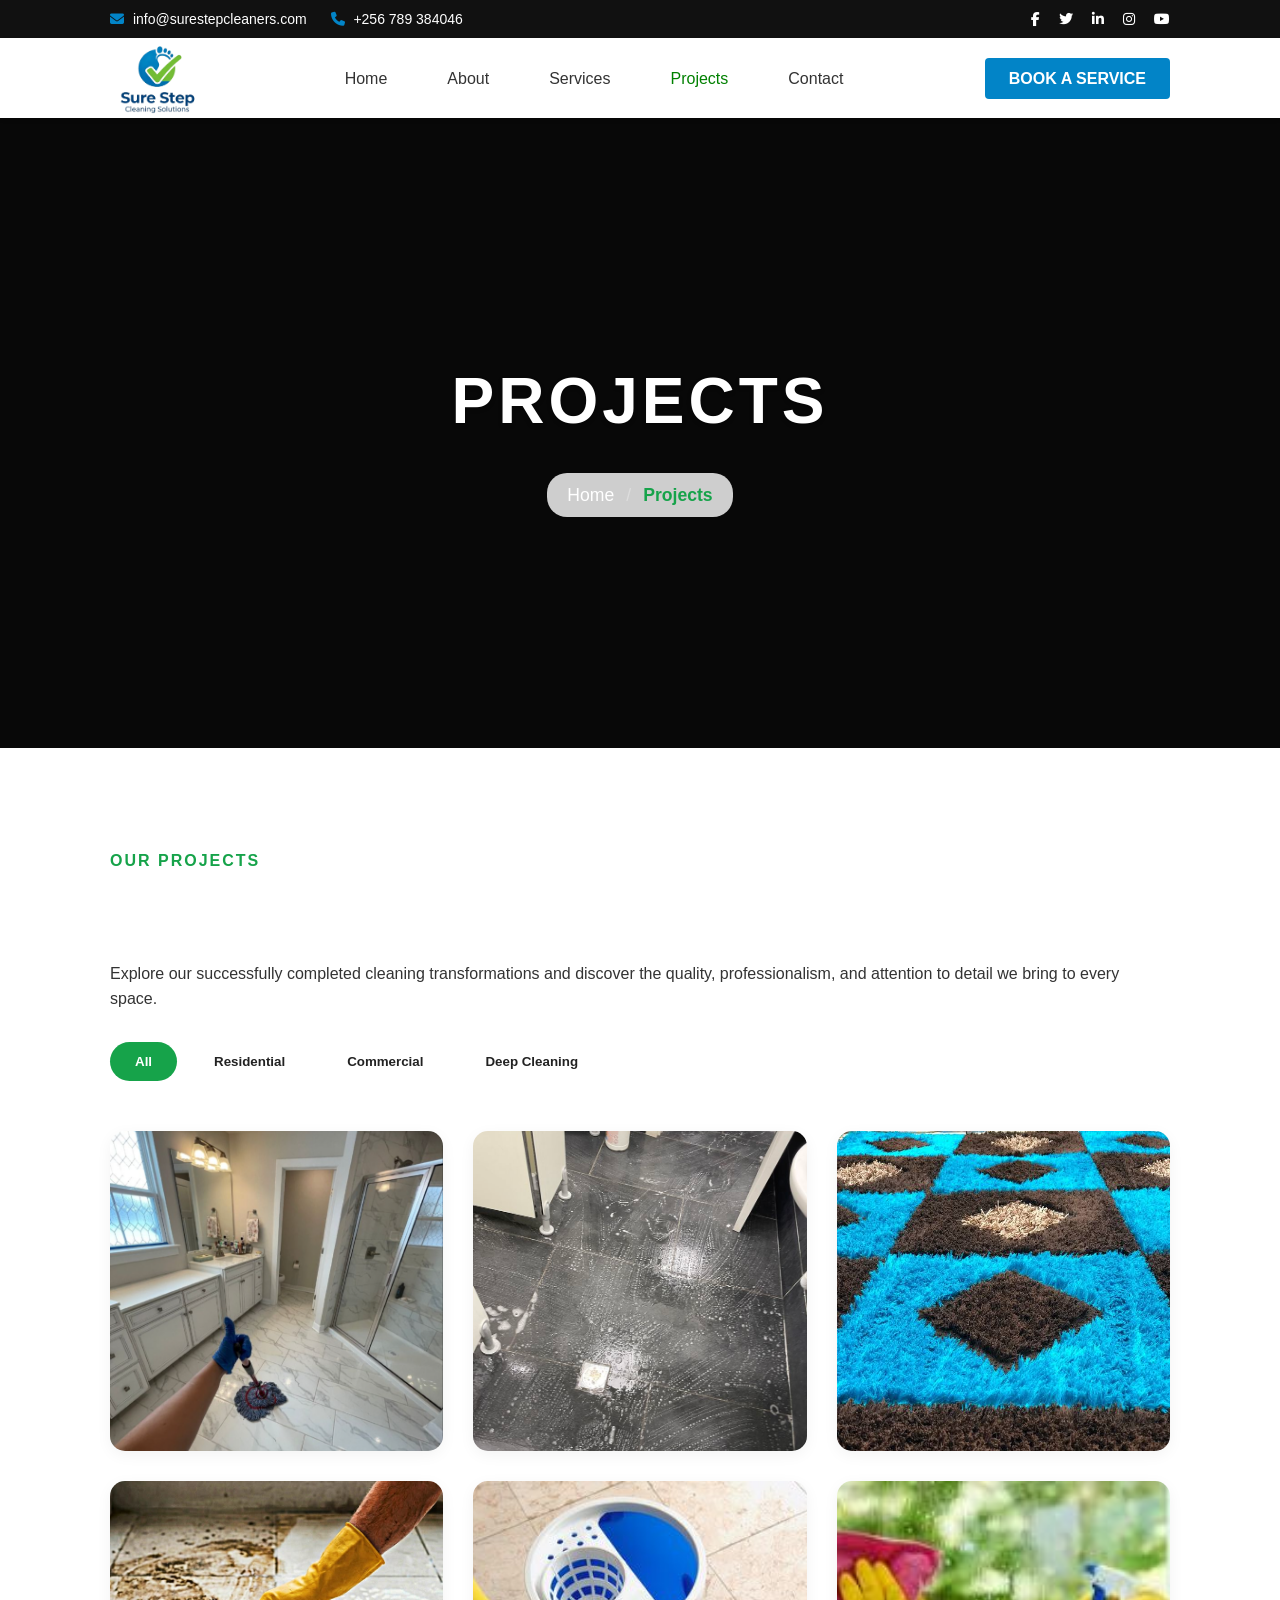
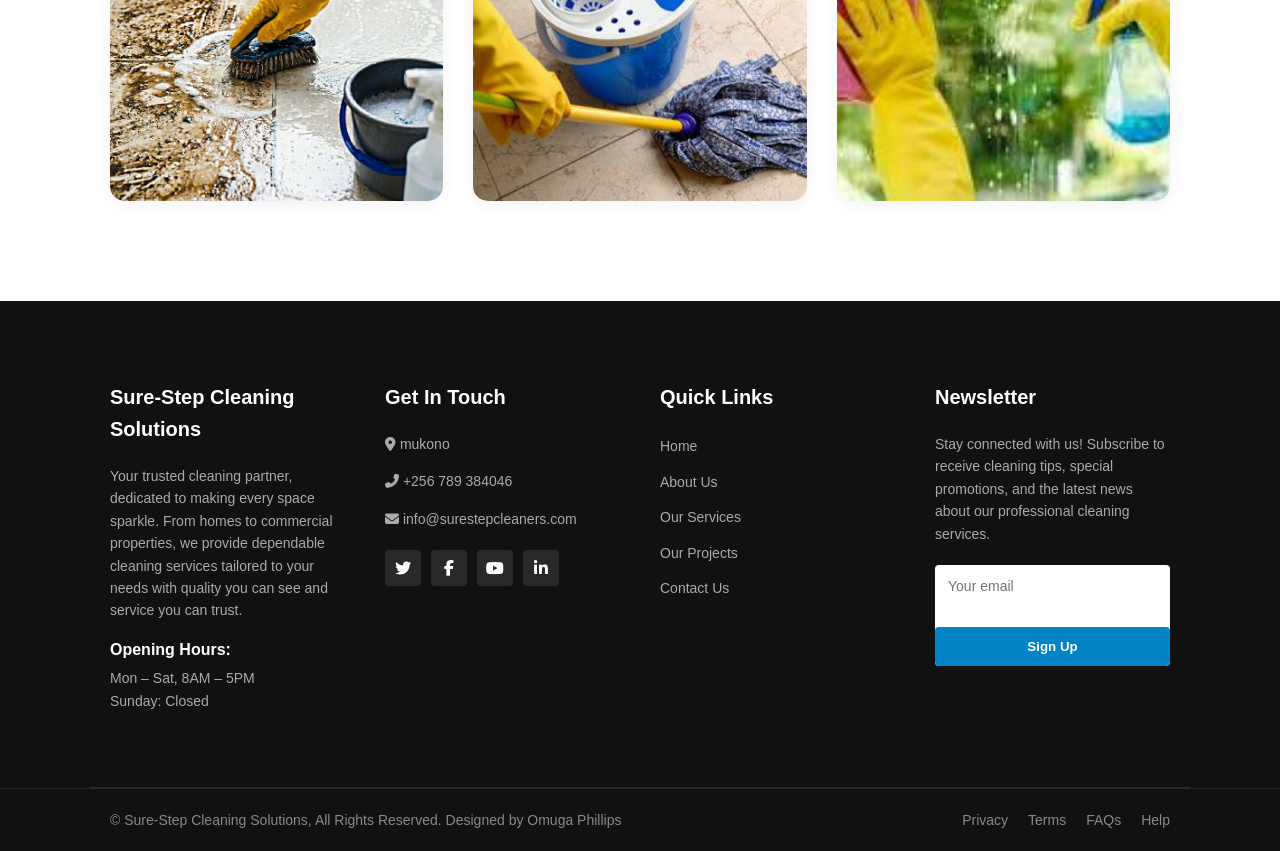
<file: projects.html>
<!DOCTYPE html>
<html lang="en">
<head>
    <meta charset="UTF-8">
    <meta name="viewport" content="width=device-width, initial-scale=1.0">
    <link rel="icon" type="image/x-icon" href="images/logo1.png">
    <title>SURE-STEP CLEANING SOLUTIONS</title>
    <!-- FontAwesome for Icons -->
    <link rel="stylesheet" href="https://cdnjs.cloudflare.com/ajax/libs/font-awesome/6.4.0/css/all.min.css">
    <link rel="stylesheet" href="style.css">
</head>
<body>
    <!-- Top Bar -->
    <div class="top-bar">
        <div class="container top-bar-container">
            <div class="contact-info">
                <span><i class="fa fa-envelope"></i> info@surestepcleaners.com</span>
                <span><i class="fa fa-phone"></i> +256 789 384046</span>
            </div>
            <div class="social-icons">
                <a href="#"><i class="fab fa-facebook-f"></i></a>
                <a href="#"><i class="fab fa-twitter"></i></a>
                <a href="#"><i class="fab fa-linkedin-in"></i></a>
                <a href="#"><i class="fab fa-instagram"></i></a>
                <a href="#"><i class="fab fa-youtube"></i></a>
            </div>
        </div>
    </div>

    <!-- Navigation Bar -->
    <header class="navbar-header">
        <div class="container navbar-container">
            <div class="logo">
                <img src="images/logo1.png" alt="SURE-STEP Logo">
            </div>
            <div class="menu-toggle" id="mobile-menu">
                <i class="fa fa-bars"></i>
            </div>
            <nav class="nav-menu">
                <ul>
                    <li><a href="index.html">Home</a></li>
                    <li><a href="about.html">About</a></li>
                    <li><a href="services.html">Services</a></li>
                    <li><a href="projects.html" class="active">Projects</a></li>
                    <li><a href="contact.html">Contact</a></li>
                </ul>
            </nav>
            <div class="header-action">
                <a href="contact.html" class="btn-quote">BOOK A SERVICE</a>
            </div>
        </div>
    </header>

    <!-- Hero Section with Blurred Background Image -->
    <section class="hero-section">
        <div class="hero-video">
    <video autoplay muted loop>
        <source src="images/gallery13.mp4" type="video/mp4">
    </video>
        </div>
        <div class="container hero-container">
            <h1 class="hero-title">PROJECTS</h1>
            <div class="breadcrumb">
                <a href="index.html">Home</a>
                <span class="separator">/</span>
                <span class="current">Projects</span>
            </div>
        </div>
    </section>


    <!-- ==========================
        Projects Section
========================== -->

<section class="projects-section">


    <!-- Background Video -->
    <div class="projects-video">


        <video autoplay muted loop>
            <source src="images/gallery13.mp4" type="video/mp4">
        </video>

    </div>



    <!-- Dark Overlay -->
    <div class="projects-overlay"></div>




    <div class="container">


        <!-- Projects Heading -->

        <div class="projects-header-flex">


            <div>

                <span class="sub-heading">
                    OUR PROJECTS
                </span>


                <h2>
                    Visit Our Exceptional Cleaning Projects
                </h2>


                <p >

                    Explore our successfully completed cleaning
                    transformations and discover the quality,
                    professionalism, and attention to detail
                    we bring to every space.

                </p>


            </div>




            <!-- Project Filters -->

            <div class="project-filters">


                <button class="filter-btn active" data-filter="all">

                    All

                </button>


                <button class="filter-btn" data-filter="residential">

                    Residential

                </button>


                <button class="filter-btn" data-filter="commercial">

                    Commercial

                </button>


                <button class="filter-btn" data-filter="deep-cleaning">

                    Deep Cleaning

                </button>


            </div>


        </div>





        <!-- Projects Grid -->

        <div class="projects-grid">





            <!-- Project 1 -->

            <div class="project-card" data-category="residential">


                <img src="images/luxury-home.png" 
                alt="Residential Home Cleaning">


                <div class="project-overlay">


                    <h3>
                        Luxury Home Cleaning
                    </h3>


                    <p>
                        Complete residential cleaning and
                        sanitization services.
                    </p>



                    <div class="project-icons">


                        <a href="gallery.html">
                            <i class="fa fa-link"></i>
                        </a>


                        <a href="gallery.html">
                            <i class="fa fa-eye"></i>
                        </a>


                    </div>


                </div>


            </div>







            <!-- Project 2 -->


            <div class="project-card" data-category="commercial">


                <img src="images/gallery6.jpg" 
                alt="Office Cleaning">


                <div class="project-overlay">


                    <h3>
                        Corporate Office Cleaning
                    </h3>


                    <p>
                        Professional workplace cleaning
                        solutions.
                    </p>



                    <div class="project-icons">


                        <a href="gallery.html">
                            <i class="fa fa-link"></i>
                        </a>


                        <a href="gallery.html">
                            <i class="fa fa-eye"></i>
                        </a>


                    </div>


                </div>


            </div>








            <!-- Project 3 -->


            <div class="project-card" data-category="deep-cleaning">


                <img src="images/clean-carpet.jpg" 
                alt="Carpet Cleaning">


                <div class="project-overlay">


                    <h3>
                        Carpet Deep Cleaning
                    </h3>


                    <p>
                        Removing stains and restoring freshness.
                    </p>



                    <div class="project-icons">


                        <a href="gallery.html">
                            <i class="fa fa-link"></i>
                        </a>


                        <a href="gallery.html">
                            <i class="fa fa-eye"></i>
                        </a>


                    </div>


                </div>


            </div>









            <!-- Project 4 -->


            <div class="project-card" data-category="commercial">


                <img src="images/gallery3.jpg" 
                alt="Commercial Cleaning">


                <div class="project-overlay">


                    <h3>
                        Commercial Property Cleaning
                    </h3>


                    <p>
                        Reliable cleaning for business spaces.
                    </p>



                    <div class="project-icons">


                        <a href="gallery.html">
                            <i class="fa fa-link"></i>
                        </a>


                        <a href="gallery.html">
                            <i class="fa fa-eye"></i>
                        </a>


                    </div>


                </div>


            </div>








            <!-- Project 5 -->


            <div class="project-card" data-category="residential">


                <img src="images/gallery4.jpg" 
                alt="Apartment Cleaning">


                <div class="project-overlay">


                    <h3>
                        Apartment Cleaning Service
                    </h3>


                    <p>
                        Fresh and hygienic living spaces.
                    </p>



                    <div class="project-icons">


                        <a href="gallery.html">
                            <i class="fa fa-link"></i>
                        </a>


                        <a href="gallery.html">
                            <i class="fa fa-eye"></i>
                        </a>


                    </div>


                </div>


            </div>








            <!-- Project 6 -->


            <div class="project-card" data-category="deep-cleaning">


                <img src="images/cleaning6.jpg" 
                alt="Deep Cleaning">


                <div class="project-overlay">


                    <h3>
                        Complete Deep Cleaning
                    </h3>


                    <p>
                        Detailed cleaning for a healthier environment.
                    </p>



                    <div class="project-icons">


                        <a href="gallery.html">
                            <i class="fa fa-link"></i>
                        </a>


                        <a href="gallery.html">
                            <i class="fa fa-eye"></i>
                        </a>


                    </div>


                </div>


            </div>



        </div>


    </div>


</section>



    <!-- Footer -->
    <footer class="footer">
        <div class="container footer-grid">
            <div class="footer-col">
                <h3>Sure-Step Cleaning Solutions</h3>
                <p>Your trusted cleaning partner, dedicated to making every space sparkle. From homes to commercial properties, we provide dependable cleaning services tailored to your needs with quality you can see and service you can trust.</p>
                <h4 class="footer-sub-title">Opening Hours:</h4>
                <p>Mon – Sat, 8AM – 5PM<br>Sunday: Closed</p>
            </div>
            <div class="footer-col">
                <h3>Get In Touch</h3>
                <p><i class="fa fa-map-marker-alt"></i> mukono</p>
                <p><i class="fa fa-phone-alt"></i> +256 789 384046</p>
                <p><i class="fa fa-envelope"></i> info@surestepcleaners.com</p>
                <div class="footer-social">
                    <a href="#"><i class="fab fa-twitter"></i></a>
                    <a href="#"><i class="fab fa-facebook-f"></i></a>
                    <a href="#"><i class="fab fa-youtube"></i></a>
                    <a href="#"><i class="fab fa-linkedin-in"></i></a>
                </div>
            </div>
            <div class="footer-col">
                <h3>Quick Links</h3>
                <ul>
                    <li><a href="#">Home</a></li>
                    <li><a href="#">About Us</a></li>
                    <li><a href="#">Our Services</a></li>
                    <li><a href="#">Our Projects</a></li>
                    <li><a href="#">Contact Us</a></li>
                </ul>
            </div>
            <div class="footer-col">
                <h3>Newsletter</h3>
                <p>Stay connected with us! Subscribe to receive cleaning tips, special promotions, and the latest news about our professional cleaning services.</p>
                <form class="newsletter-form">
                    <input type="email" placeholder="Your email">
                    <button type="submit">Sign Up</button>
                </form>
            </div>
        </div>
        <div class="footer-bottom">
            <div class="container copyright">
                <p>&copy; Sure-Step Cleaning Solutions, All Rights Reserved. Designed by Omuga Phillips</p>
                <div class="footer-links">
                    <a href="#">Privacy</a>
                    <a href="#">Terms</a>
                    <a href="#">FAQs</a>
                    <a href="#">Help</a>
                </div>
            </div>
        </div>
    </footer>

    <!-- JavaScript Link -->
    <script src="script.js"></script>
    
</body>
</html>
</file>
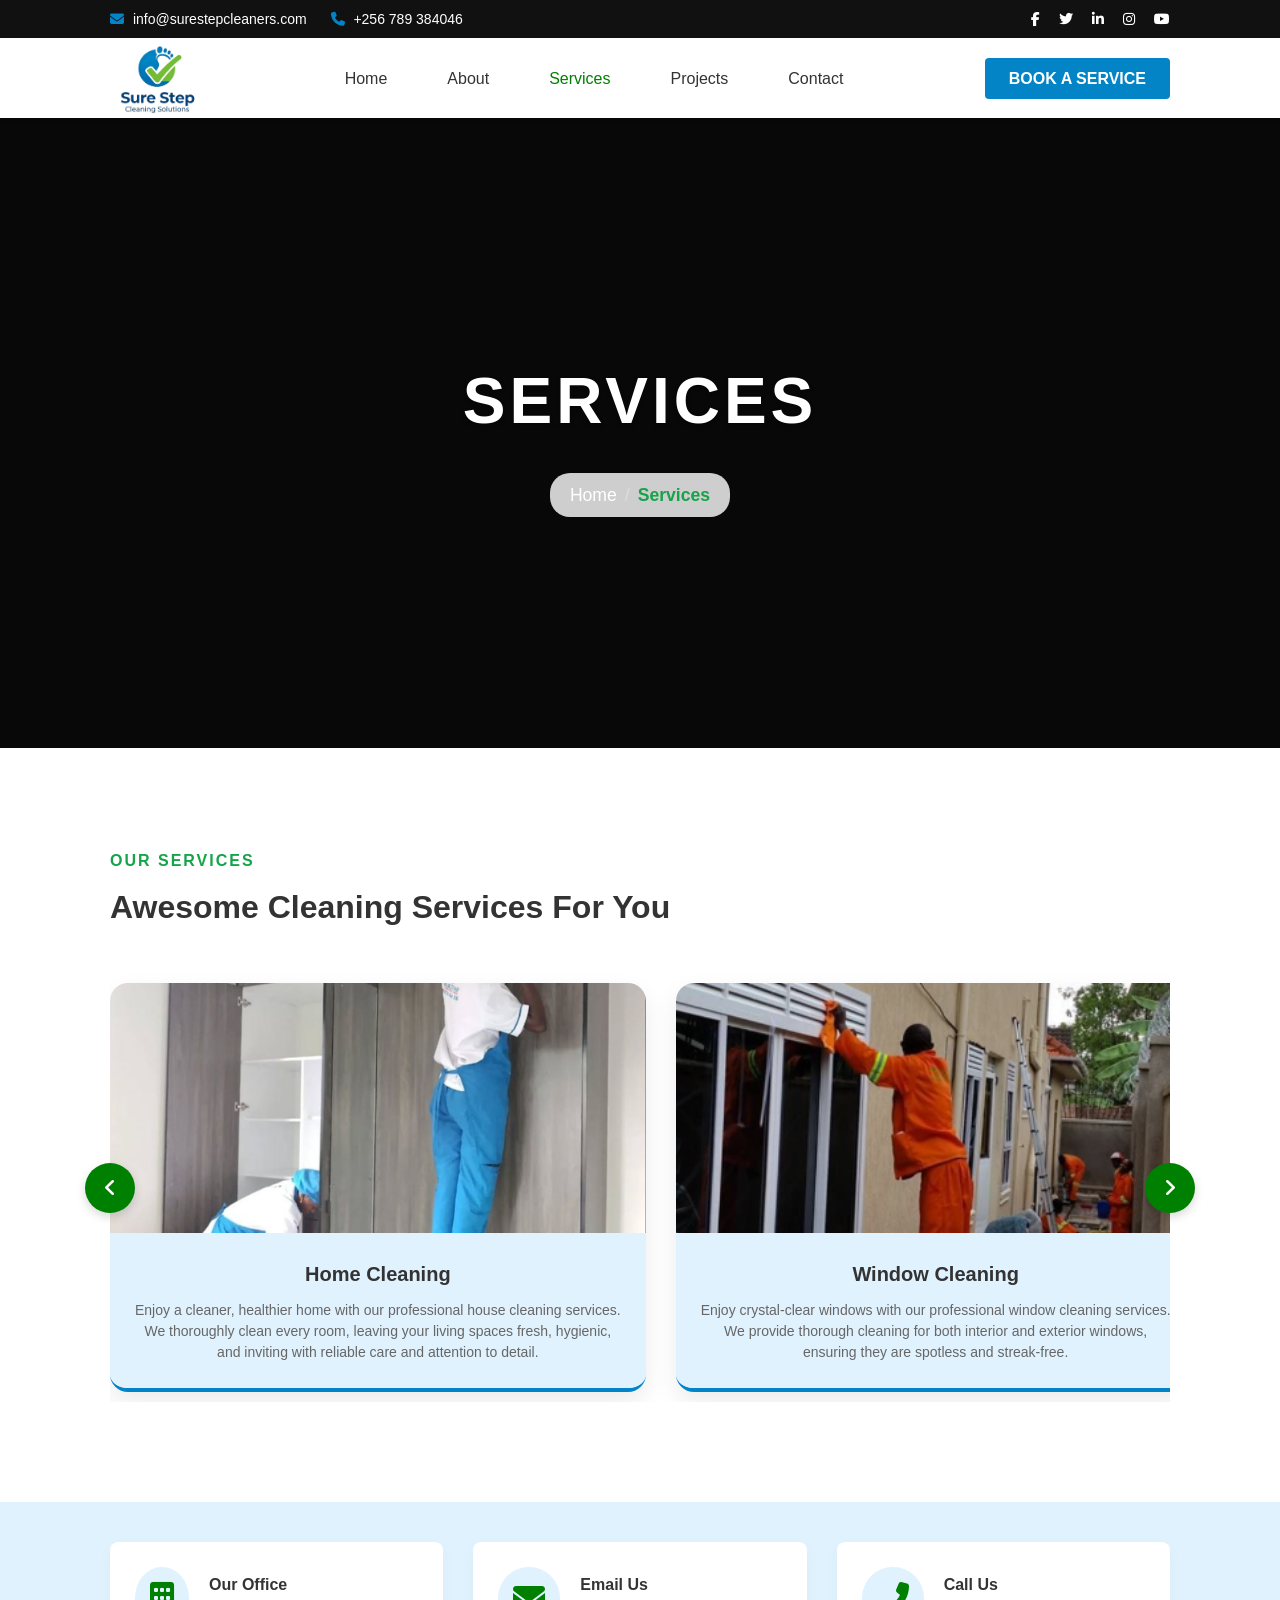
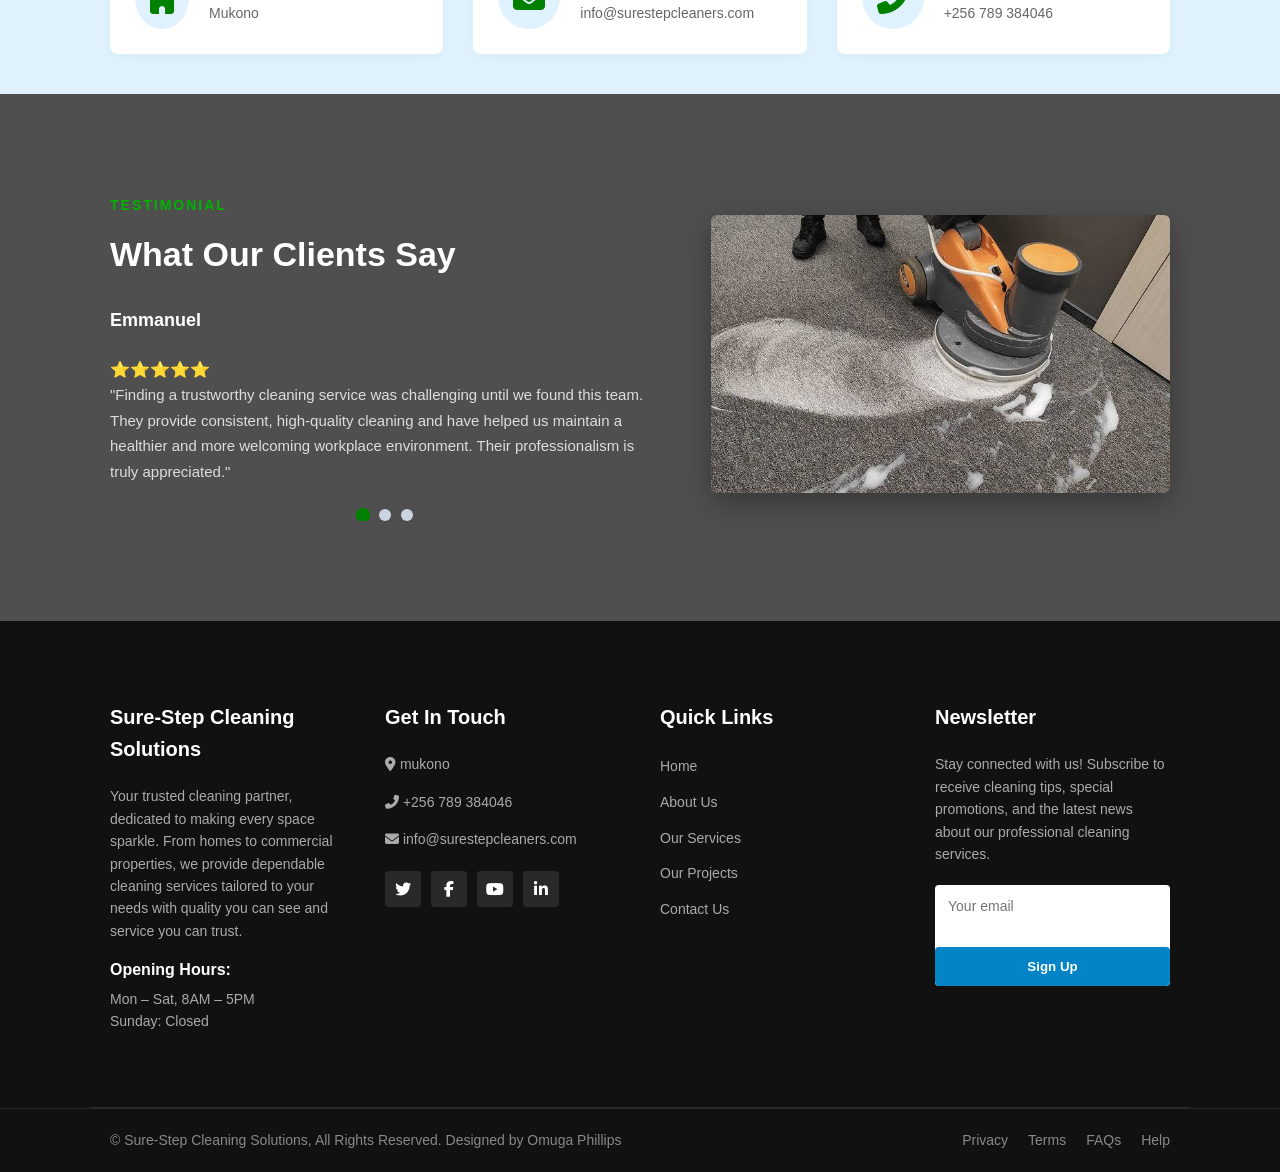
<file: services.html>
<!DOCTYPE html>
<html lang="en">
<head>
    <meta charset="UTF-8">
    <meta name="viewport" content="width=device-width, initial-scale=1.0">
    <link rel="icon" type="image/x-icon" href="images/logo1.png">
    <title>SURE-STEP CLEANING SOLUTIONS</title>
    <!-- FontAwesome for Icons -->
    <link rel="stylesheet" href="https://cdnjs.cloudflare.com/ajax/libs/font-awesome/6.4.0/css/all.min.css">
    <link rel="stylesheet" href="style.css">
</head>
<body>

    <!-- Top Bar -->
    <div class="top-bar">
        <div class="container top-bar-container">
            <div class="contact-info">
                <span><i class="fa fa-envelope"></i> info@surestepcleaners.com</span>
                <span><i class="fa fa-phone"></i> +256 789 384046</span>
            </div>
            <div class="social-icons">
                <a href="#"><i class="fab fa-facebook-f"></i></a>
                <a href="#"><i class="fab fa-twitter"></i></a>
                <a href="#"><i class="fab fa-linkedin-in"></i></a>
                <a href="#"><i class="fab fa-instagram"></i></a>
                <a href="#"><i class="fab fa-youtube"></i></a>
            </div>
        </div>
    </div>

    <!-- Navigation Bar -->
    <header class="navbar-header">
        <div class="container navbar-container">
            <div class="logo">
                <img src="images/logo1.png" alt="SURE-STEP Logo">
            </div>
            <div class="menu-toggle" id="mobile-menu">
                <i class="fa fa-bars"></i>
            </div>
            <nav class="nav-menu">
                <ul>
                    <li><a href="index.html">Home</a></li>
                    <li><a href="about.html">About</a></li>
                    <li><a href="services.html" class="active">Services</a></li>
                    <li><a href="projects.html">Projects</a></li>
                    <li><a href="contact.html">Contact</a></li>
                </ul>
            </nav>
            <div class="header-action">
                <a href="contact.html" class="btn-quote">BOOK A SERVICE</a>
            </div>
        </div>
    </header>

<!-- Hero Section with Centered Text -->
<section class="hero-section hero-center-wrapper">
    <div class="hero-video">
        <video autoplay muted loop>
            <source src="images/gallery15.mp4" type="video/mp4">
        </video>
    </div>

    <div class="container hero-container hero-center-container">
        <h1 class="hero-title hero-center-title">SERVICES</h1>
        <div class="breadcrumb hero-center-breadcrumb">
            <a href="index.html">Home</a>
            <span class="separator">/</span>
            <span class="current">Services</span>
        </div>
    </div>
</section>

    <!-- Services Section -->
    <section class="services-page-section">
        <div class="container">
            <div class="section-header">
                <div>
                    <span class="sub-heading">OUR SERVICES</span>
                    <h2>Awesome Cleaning Services For You</h2>
                </div>
            </div>

            <!-- Service Cards Carousel with Extreme End Buttons -->
            <div class="team-carousel-container">
                <button id="prev-btn" class="scroll-btn prev-extreme"><i class="fa fa-angle-left"></i></button>
                
                <div class="team-carousel-wrapper" id="serviceSlider">
                    <!-- Service Card 1 -->
                    <div class="team-card">
                        <div class="team-img">
                            <img src="images/housecleaning1.png" alt="Home Cleaning">
                        </div>
                        <div class="team-info">
                            <h3>Home Cleaning</h3>
                            <p>Enjoy a cleaner, healthier home with our professional house cleaning services.<br> We thoroughly clean every room, leaving your living spaces fresh, hygienic,<br> and inviting with reliable care and attention to detail.</p>
                        </div>
                    </div>
                    <!-- Service Card 2 -->
                    <div class="team-card">
                        <div class="team-img">
                            <img src="images/apartmentcleanin6.png" alt="Window Cleaning">
                        </div>
                        <div class="team-info">
                            <h3>Window Cleaning</h3>
                            <p>Enjoy crystal-clear windows with our professional window cleaning services.<br> We provide thorough cleaning for both interior and exterior windows,<br> ensuring they are spotless and streak-free.</p>
                        </div>
                    </div>
                    <!-- Service Card 3 -->
                    <div class="team-card">
                        <div class="team-img">
                            <img src="images/clean-carpet.jpg" alt="Carpet Cleaning">
                        </div>
                        <div class="team-info">
                            <h3>Carpet Cleaning</h3>
                            <p>Enjoy a cleaner, healthier home with our professional carpet cleaning services.<br> We thoroughly clean all types of carpets, removing stains and allergens<br> to create a fresher living environment.</p>
                        </div>
                    </div>
                    <!-- Service Card 4 -->
                    <div class="team-card">
                        <div class="team-img">
                            <img src="images/office-clean.jpg" alt="Office Cleaning">
                        </div>
                        <div class="team-info">
                            <h3>Office Cleaning</h3>
                            <p>Enjoy a cleaner, more productive workspace with our professional office cleaning services.<br> We provide comprehensive cleaning solutions for all office environments, ensuring a hygienic<br> and welcoming atmosphere for your team.</p>
                        </div>
                    </div>
                </div>

                <button id="next-btn" class="scroll-btn next-extreme"><i class="fa fa-angle-right"></i></button>
            </div>
        </div>
    </section>

    <!-- Info Banner Section -->
    <section class="info-banner">
        <div class="container banner-grid">
            <div class="banner-box">
                <i class="fa fa-building"></i>
                <div>
                    <h4>Our Office</h4>
                    <p>Mukono</p>
                </div>
            </div>
            <div class="banner-box">
                <i class="fa fa-envelope"></i>
                <div>
                    <h4>Email Us</h4>
                    <p>info@surestepcleaners.com</p>
                </div>
            </div>
            <div class="banner-box">
                <i class="fa fa-phone-alt"></i>
                <div>
                    <h4>Call Us</h4>
                    <p>+256 789 384046</p>
                </div>
            </div>
        </div>
    </section>


<!-- Testimonials Section -->
<section class="testimonial-section" id="testimonials">
    <!-- Blurred Background Image Container -->
    <div class="testimonial-bg-blur" style="background-image: url('https://images.unsplash.com/photo-1581578731548-c64695cc6952?auto=format&fit=crop&w=1920&q=80');"></div>
    <div class="testimonial-overlay"></div>

    <div class="container testimonial-container">
        <div class="testimonial-content-wrapper">
            
            <!-- Left Side: Testimonial Details Slider -->
            <div class="testimonial-slider-area">
                <div class="testimonial-track" id="testimonialTrack">
                    
                    <!-- Testimonial Item 1 -->
                    <div class="testimonial-item">
                        <h5>TESTIMONIAL</h5>
                        <h2>What Our Clients Say</h2>
                        <div class="client-profile">
                            <!-- <img src="https://images.unsplash.com/photo-1534528741775-53994a69daeb?auto=format&fit=crop&w=200&q=80" alt="Client"> -->
                            <div class="client-meta">
                                <h3>Emmanuel</h3>
                                <!-- <p>Human Resource Manager</p> -->
                            </div>
                            
                        </div>
                        <div>⭐⭐⭐⭐⭐</div>
                        <p class="testimonial-text">"Finding a trustworthy cleaning service was challenging until we found this team. They provide consistent, high-quality cleaning and have helped us maintain a healthier and more welcoming workplace environment. Their professionalism is truly appreciated."</p>
                    </div>

                    <!-- Testimonial Item 2 -->
                    <div class="testimonial-item">
                        <h5>TESTIMONIAL</h5>
                        <h2>What Our Clients Say</h2>
                        <div class="client-profile">
                            <!-- <img src="https://images.unsplash.com/photo-1507003211169-0a1dd7228f2d?auto=format&fit=crop&w=200&q=80" alt="Client"> -->
                            <div class="client-meta">
                                <h3>Cathy</h3>
                                <!-- <p>Property Manager</p> -->
                            </div>
                        </div>
                        <div>⭐⭐⭐⭐⭐</div>
                        <p class="testimonial-text">"The cleaning team has been exceptional. They are professional, punctual, and pay attention to every detail. My office has never looked this clean and organized. I highly recommend their services to anyone looking for reliable cleaning solutions."</p> 
                    </div>

                    <!-- Testimonial Item 3 -->
                    <div class="testimonial-item">
                        <h5>TESTIMONIAL</h5>
                        <h2>What Our Clients Say</h2>
                        <div class="client-profile">
                            <!-- <img src="https://images.unsplash.com/photo-1573496359142-b8d87734a5a2?auto=format&fit=crop&w=200&q=80" alt="Client"> -->
                            <div class="client-meta">
                                <h3>Samuel</h3>
                                <!-- <p>Manager</p> -->
                            </div>
                        </div>
                        <div>⭐⭐⭐⭐⭐</div>
                        <p class="testimonial-text">"We have worked with this company for several months, and their service quality has been outstanding. They handle our apartments with great care and always deliver excellent results. Their commitment to cleanliness and customer satisfaction is impressive."</p>
                    </div>

                </div>

                <!-- Dot Navigation -->
                <div class="testimonial-dots" id="testimonialDots">
                    <span class="dot active" data-index="0"></span>
                    <span class="dot" data-index="1"></span>
                    <span class="dot" data-index="2"></span>
                </div>
            </div>

            <!-- Right Side: Image Box -->
            <div class="testimonial-image-area">
                <img src="images/carpet-cleaning1.jpg" alt="Cleaning Service">
            </div>

        </div>
    </div>
</section>




    <!-- Footer -->
    <footer class="footer">
        <div class="container footer-grid">
            <div class="footer-col">
                <h3>Sure-Step Cleaning Solutions</h3>
                <p>Your trusted cleaning partner, dedicated to making every space sparkle. From homes to commercial properties, we provide dependable cleaning services tailored to your needs with quality you can see and service you can trust.</p>
                <h4 class="footer-sub-title">Opening Hours:</h4>
                <p>Mon – Sat, 8AM – 5PM<br>Sunday: Closed</p>
            </div>
            <div class="footer-col">
                <h3>Get In Touch</h3>
                <p><i class="fa fa-map-marker-alt"></i> mukono</p>
                <p><i class="fa fa-phone-alt"></i> +256 789 384046</p>
                <p><i class="fa fa-envelope"></i> info@surestepcleaners.com</p>
                <div class="footer-social">
                    <a href="#"><i class="fab fa-twitter"></i></a>
                    <a href="#"><i class="fab fa-facebook-f"></i></a>
                    <a href="#"><i class="fab fa-youtube"></i></a>
                    <a href="#"><i class="fab fa-linkedin-in"></i></a>
                </div>
            </div>
            <div class="footer-col">
                <h3>Quick Links</h3>
                <ul>
                    <li><a href="#">Home</a></li>
                    <li><a href="#">About Us</a></li>
                    <li><a href="#">Our Services</a></li>
                    <li><a href="#">Our Projects</a></li>
                    <li><a href="#">Contact Us</a></li>
                </ul>
            </div>
            <div class="footer-col">
                <h3>Newsletter</h3>
                <p>Stay connected with us! Subscribe to receive cleaning tips, special promotions, and the latest news about our professional cleaning services.</p>
                <form class="newsletter-form">
                    <input type="email" placeholder="Your email">
                    <button type="submit">Sign Up</button>
                </form>
            </div>
        </div>
        <div class="footer-bottom">
            <div class="container copyright">
                <p>&copy; Sure-Step Cleaning Solutions, All Rights Reserved. Designed by Omuga Phillips</p>
                <div class="footer-links">
                    <a href="#">Privacy</a>
                    <a href="#">Terms</a>
                    <a href="#">FAQs</a>
                    <a href="#">Help</a>
                </div>
            </div>
        </div>
    </footer>

    <!-- JavaScript Link -->
    <script src="script.js"></script>
</body>
</html>
</file>
<file: style.css>
Global Reset & Base Styles
* {
    margin: 0;
    padding: 0;
    box-sizing: border-box;
    font-family: 'Segoe UI', Tahoma, Geneva, Verdana, sans-serif;
}

body {
    background-color: #f9f9f9;
}

.container {
    width: 100%;
    max-width: 1200px;
    margin: 0 auto;
    padding: 0 15px;
}

/* --- Top Bar Styles --- */
.top-bar {
    background-color: #1c1c1c;
    color: #ffffff;
    font-size: 14px;
    padding: 10px 0;
}

.top-bar-container {
    display: flex;
    justify-content: space-between;
    align-items: center;
}

.contact-info span {
    margin-right: 15px;
}

.contact-info i {
    color: #00bfff; /* Adjusted to light blue accent */
    margin-right: 5px;
}

.contact-info .divider {
    color: #555;
    margin-right: 15px;
}

.social-icons a {
    color: #ffffff;
    margin-left: 15px;
    text-decoration: none;
    transition: color 0.3s ease;
}

.social-icons a:hover {
    color: #00bfff; /* Adjusted to light blue accent */
}

/* --- Main Header & Nav Styles --- */
.main-header {
    background-color: #ffffff;
    box-shadow: 0 2px 5px rgba(0,0,0,0.05);
}

.header-container {
    display: flex;
    align-items: center;
    justify-content: space-between;
}

/* Logo Box matching the green and light blue design */

.logo {
    display: flex;
    align-items: center;
}
.logo img {
    height: 80px; /* Adjust the height as needed */
    width: auto;
    justify-content: center;

}


/* Navigation Links */
.navbar .nav-links {
    display: flex;
    list-style: none;
    align-items: center;
}

.navbar .nav-links li {
    margin: 0 15px;
}

.navbar .nav-links a {
    text-decoration: none;
    color: #444444;
    font-size: 16px;
    font-weight: 600;
    display: inline-block;
    padding: 10px 15px;
    transition: color 0.3s ease;
}

.navbar .nav-links a:hover,
.navbar .nav-links a.active {
    color: #00bfff; /* Changed active/hover nav to light blue */
}

.navbar .nav-links i {
    font-size: 12px;
    margin-left: 3px;
}

/* Get A Quote Button */
.header-btn .btn-quote {
    background-color: #00bfff; /* Adjusted to Light Blue button */
    color: #ffffff;
    padding: 12px 25px;
    border-radius: 4px;
    font-weight: 700;
    text-decoration: none;
    transition: background-color 0.3s ease;
}

.header-btn .btn-quote:hover {
    background-color: #009acd; /* Darker shade of light blue on hover */
}

/* styling the nav links to contain a padding */
.nav-menu a {
    padding: 10px 15px;
    display: inline-block;
    transition: color 0.3s ease;
}

.nav-menu a:hover {
    display: flex;
    align-items: center;
    gap: 20px;
    background-color: #00bfff; /* Light Blue background on hover */      
}

/* Global Reset & Base Styles */
* {
    margin: 0;
    padding: 0;
    box-sizing: border-box;
    font-family: 'Segoe UI', Tahoma, Geneva, Verdana, sans-serif;
}

body {
    background-color: #f9f9f9;
    color: #444;
}

.container {
    width: 100%;
    max-width: 1200px;
    margin: 0 auto;
    padding: 0 15px;
}

/* --- Top Bar --- */
.top-bar {
    background-color: #1c1c1c;
    color: #ffffff;
    font-size: 14px;
    padding: 10px 0;
}
.top-bar-container {
    display: flex;
    justify-content: space-between;
    align-items: center;
}
.contact-info span { margin-right: 15px; }
.contact-info i { color: #00bfff; margin-right: 5px; }
.contact-info .divider { color: #555; margin-right: 15px; }
.social-icons a { color: #ffffff; margin-left: 15px; text-decoration: none; transition: color 0.3s; }
.social-icons a:hover { color: #00bfff; }

/* --- Main Header --- */
.main-header {
    background-color: #ffffff;
    box-shadow: 0 2px 5px rgba(0,0,0,0.05);
    position: sticky;
    top: 0;
    z-index: 1000;
}
.header-container { display: flex; align-items: center; justify-content: space-between; }
.logo-box { background-color: #00b300; padding: 20px 40px; display: flex; align-items: center; }
.logo-box h1 { color: #00bfff; font-size: 32px; font-weight: 800; letter-spacing: 1px; }

.navbar .nav-links { display: flex; list-style: none; align-items: center; }
.navbar .nav-links li { margin: 0 15px; }
.navbar .nav-links a { text-decoration: none; color: #444444; font-size: 16px; font-weight: 600; transition: color 0.3s; }
.navbar .nav-links a:hover, .navbar .nav-links a.active { color: #00bfff; }
.navbar .nav-links i { font-size: 12px; margin-left: 3px; }

.header-btn .btn-quote, .btn-submit {
    background-color: #00bfff;
    color: #ffffff;
    padding: 12px 25px;
    border-radius: 4px;
    font-weight: 700;
    text-decoration: none;
    transition: background-color 0.3s;
    border: none;
    cursor: pointer;
}
.header-btn .btn-quote:hover, .btn-submit:hover { background-color: #009acd; }

/* --- Hero Section & JavaScript Animation Styles --- */
.hero-section {
    position: relative;
    height: 70vh;
    min-height: 500px;
    overflow: hidden;
    display: flex;
    align-items: center;
    justify-content: center;
    text-align: center;
    color: #fff;
}

/* Slides controlled via JS */
.hero-slide {
    position: absolute;
    top: 0;
    left: 0;
    width: 100%;
    height: 100%;
    background-size: cover;
    background-position: center;
    opacity: 0;
    transition: opacity 1s ease-in-out, transform 6s ease;
    transform: scale(1);
}

.hero-slide.active {
    opacity: 1;
    transform: scale(1.03);
}

.hero-overlay {
    position: absolute;
    top: 0;
    left: 0;
    width: 100%;
    height: 100%;
    background: rgba(0, 0, 0, 0.5);
    z-index: 1;
}

/* Clickable Interactive Dots on Left Side */
.hero-dots {
    position: absolute;
    left: 30px;
    top: 50%;
    transform: translateY(-50%);
    display: flex;
    flex-direction: column;
    gap: 15px;
    z-index: 10;
}

.hero-dots .dot {
    width: 15px;
    height: 15px;
    background-color: #ffc107; /* Yellow styling matching screenshot */
    border-radius: 50%;
    cursor: pointer;
    box-shadow: 0 2px 5px rgba(0,0,0,0.3);
    transition: transform 0.3s, background-color 0.3s;
}

.hero-dots .dot:hover {
    transform: scale(1.2);
}

.hero-dots .dot.active {
    background-color: #00bfff; /* Highlight active dot */
    transform: scale(1.3);
}

.hero-content {
    position: relative;
    z-index: 2;
}
.hero-content h5 {
    color: #00bfff;
    font-size: 18px;
    font-weight: 700;
    letter-spacing: 2px;
    margin-bottom: 15px;
}
.hero-content h1 {
    font-size: 48px;
    font-weight: 800;
    margin-bottom: 30px;
    color: #ffffff;
}

/* --- Info Cards Bar --- */
.info-bar {
    margin-top: -40px;
    position: relative;
    z-index: 10;
    margin-bottom: 80px;
}
.info-bar-container {
    display: flex;
    box-shadow: 0 0 15px rgba(0,0,0,0.05);
}
.info-card {
    flex: 1;
    display: flex;
    align-items: center;
    padding: 30px;
    color: #fff;
}
.yellow-card { background-color: #ffc107; color: #1c1c1c; }
.green-card { background-color: #00b300; }

.info-card .icon-box {
    font-size: 30px;
    margin-right: 20px;
}
.info-card h3 { font-size: 18px; font-weight: 700; margin-bottom: 5px; }
.info-card p { font-size: 14px; }

/* --- Contact Section --- */
.contact-section {
    padding: 60px 0 100px 0;
    background-color: #fff;
}
.section-title {
    text-align: center;
    margin-bottom: 50px;
}
.section-title h5 {
    color: #00b300;
    font-size: 16px;
    font-weight: 700;
    letter-spacing: 2px;
    margin-bottom: 10px;
}
.section-title h2 {
    font-size: 36px;
    font-weight: 800;
    color: #1c1c1c;
}
.contact-wrapper {
    max-width: 800px;
    margin: 0 auto;
    background: #f9f9f9;
    padding: 40px;
    border-radius: 8px;
    box-shadow: 0 0 20px rgba(0,0,0,0.03);
}
.contact-form-box .form-group {
    display: flex;
    gap: 20px;
    margin-bottom: 20px;
}
.contact-form-box input, 
.contact-form-box textarea {
    width: 100%;
    padding: 15px;
    border: 1px solid #ddd;
    border-radius: 4px;
    font-size: 15px;
    outline: none;
    transition: border-color 0.3s;
}
.contact-form-box input:focus, 
.contact-form-box textarea:focus {
    border-color: #00bfff;
}












/* Global Reset & Base Styles */
* {
    margin: 0;
    padding: 0;
    box-sizing: border-box;
    font-family: 'Segoe UI', Tahoma, Geneva, Verdana, sans-serif;
}

body {
    background-color: #f9f9f9;
    color: #444;
}

.container {
    width: 100%;
    max-width: 1200px;
    margin: 0 auto;
    padding: 0 15px;
}

/* --- Top Bar --- */
.top-bar { background-color: #1c1c1c; color: #fff; font-size: 14px; padding: 10px 0; }
.top-bar-container { display: flex; justify-content: space-between; align-items: center; }
.contact-info span { margin-right: 15px; }
.contact-info i { color: #00bfff; margin-right: 5px; }
.contact-info .divider { color: #555; margin-right: 15px; }
.social-icons a { color: #fff; margin-left: 15px; text-decoration: none; transition: color 0.3s; }
.social-icons a:hover { color: #00bfff; }

/* --- Main Header --- */
.main-header { background-color: #fff; box-shadow: 0 2px 5px rgba(0,0,0,0.05); position: sticky; top: 0; z-index: 1000; }
.header-container { display: flex; align-items: center; justify-content: space-between; }
.logo-box { background-color: #00b300; padding: 20px 40px; display: flex; align-items: center; }
.logo-box h1 { color: #00bfff; font-size: 32px; font-weight: 800; letter-spacing: 1px; }

.navbar .nav-links { display: flex; list-style: none; align-items: center; }
.navbar .nav-links li { margin: 0 15px; }
.navbar .nav-links a { text-decoration: none; color: #444; font-size: 16px; font-weight: 600; transition: color 0.3s; }
.navbar .nav-links a:hover, .navbar .nav-links a.active { color: #00bfff; }
.navbar .nav-links i { font-size: 12px; margin-left: 3px; }

.header-btn .btn-quote, .btn-submit, .btn-learn {
    background-color: #00bfff;
    color: #fff;
    padding: 12px 25px;
    border-radius: 4px;
    font-weight: 700;
    text-decoration: none;
    transition: background-color 0.3s;
    border: none;
    cursor: pointer;
    display: inline-block;
}
.header-btn .btn-quote:hover, .btn-submit:hover, .btn-learn:hover { background-color: #009acd; }

/* --- Hero Section --- */
.hero-section { position: relative; height: 70vh; min-height: 500px; overflow: hidden; display: flex; align-items: center; justify-content: center; text-align: center; color: #fff; }
.hero-slide { position: absolute; top: 0; left: 0; width: 100%; height: 100%; background-size: cover; background-position: center; opacity: 0; transition: opacity 1s ease-in-out, transform 6s ease; transform: scale(1); }
.hero-slide.active { opacity: 1; transform: scale(1.03); }
.hero-overlay { position: absolute; top: 0; left: 0; width: 100%; height: 100%; background: rgba(0, 0, 0, 0.5); z-index: 1; }

.hero-dots { position: absolute; left: 30px; top: 50%; transform: translateY(-50%); display: flex; flex-direction: column; gap: 15px; z-index: 10; }
.hero-dots .dot { width: 15px; height: 15px; background-color: #ffc107; border-radius: 50%; cursor: pointer; box-shadow: 0 2px 5px rgba(0,0,0,0.3); transition: transform 0.3s, background-color 0.3s; }
.hero-dots .dot:hover { transform: scale(1.2); }
.hero-dots .dot.active { background-color: #00bfff; transform: scale(1.3); }

.hero-content { position: relative; z-index: 2; }
.hero-content h5 { color: #00bfff; font-size: 18px; font-weight: 700; letter-spacing: 2px; margin-bottom: 15px; }
.hero-content h1 { font-size: 48px; font-weight: 800; margin-bottom: 30px; color: #fff; }

/* --- Info Cards Bar --- */
.info-bar { margin-top: -40px; position: relative; z-index: 10; margin-bottom: 80px; }
.info-bar-container { display: flex; box-shadow: 0 0 15px rgba(0,0,0,0.05); }
.info-card { flex: 1; display: flex; align-items: center; padding: 30px; color: #fff; }
.yellow-card { background-color: #ffc107; color: #1c1c1c; }
.green-card { background-color: #00b300; }
.info-card .icon-box { font-size: 30px; margin-right: 20px; }
.info-card h3 { font-size: 18px; font-weight: 700; margin-bottom: 5px; }
.info-card p { font-size: 14px; }

/* --- About Section --- */
.about-section { padding: 80px 0; background-color: #fff; }
.about-container { display: flex; align-items: center; gap: 50px; }
.about-image-box { flex: 1; position: relative; }
.about-image-box img { width: 100%; border-radius: 8px; box-shadow: 0 10px 30px rgba(0,0,0,0.1); }

/* Experience Overlay Box */
.experience-badge {
    position: absolute;
    bottom: -30px;
    right: -30px;
    background-color: #1c1c1c;
    color: #fff;
    padding: 30px;
    text-align: center;
    border-radius: 6px;
    box-shadow: 0 5px 15px rgba(0,0,0,0.2);
}
.experience-badge i { color: #ffc107; font-size: 35px; margin-bottom: 10px; }
.experience-badge h2 { font-size: 36px; font-weight: 800; color: #fff; margin-bottom: 5px; }
.experience-badge p { font-size: 14px; color: #ccc; font-weight: 600; }

.about-text-box { flex: 1; }
.about-text-box h5 { color: #00b300; font-size: 15px; font-weight: 700; letter-spacing: 2px; margin-bottom: 10px; }
.about-text-box h2 { font-size: 34px; font-weight: 800; color: #1c1c1c; margin-bottom: 20px; }
.about-text-box .lead-text { font-size: 16px; font-weight: 600; color: #444; margin-bottom: 15px; line-height: 1.6; }
.about-text-box p { font-size: 15px; color: #666; line-height: 1.6; margin-bottom: 30px; }

.about-actions { display: flex; align-items: center; gap: 30px; }

/* --- Pulsing Highlight Button Effect --- */
.play-btn {
    display: flex;
    align-items: center;
    justify-content: center;
    width: 55px;
    height: 55px;
    background-color: #00b300;
    color: #fff;
    border-radius: 50%;
    text-decoration: none;
    font-size: 18px;
    position: relative;
    box-shadow: 0 0 0 0 rgba(0, 179, 0, 0.7);
    animation: pulseHighlight 2s infinite cubic-bezier(0.66, 0, 0, 1);
}

@keyframes pulseHighlight {
    0% {
        box-shadow: 0 0 0 0 rgba(0, 179, 0, 0.7);
    }
    70% {
        box-shadow: 0 0 0 20px rgba(0, 179, 0, 0);
    }
    100% {
        box-shadow: 0 0 0 0 rgba(0, 179, 0, 0);
    }
}

/* --- Contact Section --- */
.contact-section { padding: 60px 0 100px 0; background-color: #f9f9f9; }
.section-title { text-align: center; margin-bottom: 50px; }
.section-title h5 { color: #00b300; font-size: 16px; font-weight: 700; letter-spacing: 2px; margin-bottom: 10px; }
.section-title h2 { font-size: 36px; font-weight: 800; color: #1c1c1c; }
.contact-wrapper { max-width: 800px; margin: 0 auto; background: #fff; padding: 40px; border-radius: 8px; box-shadow: 0 0 20px rgba(0,0,0,0.03); }
.contact-form-box .form-group { display: flex; gap: 20px; margin-bottom: 20px; }
.contact-form-box input, .contact-form-box textarea { width: 100%; padding: 15px; border: 1px solid #ddd; border-radius: 4px; font-size: 15px; outline: none; transition: border-color 0.3s; }
.contact-form-box input:focus, .contact-form-box textarea:focus { border-color: #00bfff; }












/* --- Services Section Styles --- */
.services-section {
    padding: 80px 0;
    background-color: #f9f9f9;
    overflow: hidden;
}

.services-container {
    display: flex;
    align-items: center;
    gap: 40px;
}

/* Left Content */
.services-info {
    flex: 1;
}

.services-info h5 {
    color: #00b300;
    font-size: 15px;
    font-weight: 700;
    letter-spacing: 2px;
    margin-bottom: 10px;
}

.services-info h2 {
    font-size: 36px;
    font-weight: 800;
    color: #1c1c1c;
    margin-bottom: 20px;
    line-height: 1.2;
}

.services-info p {
    font-size: 15px;
    color: #666;
    line-height: 1.6;
    margin-bottom: 30px;
}

.btn-services {
    background-color: #ffc107;
    color: #1c1c1c;
    padding: 12px 25px;
    border-radius: 4px;
    font-weight: 700;
    text-decoration: none;
    display: inline-block;
    transition: background-color 0.3s;
}

.btn-services:hover {
    background-color: #e0a800;
}

/* Right Carousel Wrapper */
.services-carousel-wrapper {
    flex: 1.3;
    position: relative;
    overflow: hidden;
}

/* Track holding the cards */
.services-track-container {
    overflow: hidden;
    width: 100%;
}

.services-track {
    display: flex;
    gap: 20px;
    transition: transform 0.4s ease-in-out;
}

/* Individual Service Card */
.service-card {
    min-width: calc(50% - 10px);
    background: #ffffff;
    border-radius: 6px;
    overflow: hidden;
    box-shadow: 0 5px 15px rgba(0,0,0,0.05);
    text-align: center;
}

.service-img img {
    width: 100%;
    height: 180px;
    object-fit: cover;
}

.service-content {
    padding: 25px 20px;
    position: relative;
}

.service-icon {
    width: 50px;
    height: 50px;
    background-color: #00b300;
    color: #ffffff;
    font-size: 20px;
    display: flex;
    align-items: center;
    justify-content: center;
    border-radius: 50%;
    margin: -50px auto 15px auto;
    border: 3px solid #ffffff;
    box-shadow: 0 3px 10px rgba(0,0,0,0.1);
}

.service-content h3 {
    font-size: 18px;
    font-weight: 700;
    color: #1c1c1c;
}

/* Carousel Control Arrows */
.carousel-btn {
    position: absolute;
    top: -50px;
    background-color: #ffc107;
    border: none;
    width: 35px;
    height: 35px;
    border-radius: 4px;
    cursor: pointer;
    color: #1c1c1c;
    font-size: 14px;
    display: flex;
    align-items: center;
    justify-content: center;
    transition: background-color 0.3s;
    z-index: 10;
}

.carousel-btn:hover {
    background-color: #e0a800;
}

.prev-btn {
    right: 50px;
}

.next-btn {
    right: 5px;
}










/* --- Why Choose Us Section Styles --- */
.why-choose-section {
    padding: 80px 0;
    background-color: #ffffff;
}

.why-choose-container {
    display: flex;
    align-items: center;
    gap: 50px;
}

/* Left Content */
.why-choose-info {
    flex: 1.2;
}

.why-choose-info h5 {
    color: #00b300;
    font-size: 15px;
    font-weight: 700;
    letter-spacing: 2px;
    margin-bottom: 10px;
}

.why-choose-info h2 {
    font-size: 36px;
    font-weight: 800;
    color: #1c1c1c;
    margin-bottom: 20px;
    line-height: 1.2;
}

.why-choose-info > p {
    font-size: 15px;
    color: #666;
    line-height: 1.6;
    margin-bottom: 40px;
}

/* Counters Layout */
.counters-row {
    display: flex;
    gap: 40px;
}

.counter-box h3 {
    font-size: 32px;
    font-weight: 800;
    color: #00b300;
    margin-bottom: 5px;
}

.counter-box p {
    font-size: 14px;
    font-weight: 600;
    color: #444;
}

/* Right Image */
.why-choose-image {
    flex: 1;
}

.why-choose-image img {
    width: 100%;
    border-radius: 6px;
    box-shadow: 0 10px 30px rgba(0,0,0,0.08);
}









/* --- Project Gallery Section --- */
.project-section {
    position: relative;
    padding: 80px 0;
    overflow: hidden;
}

/* Blurred Background Image */
.project-bg-blur {
    position: absolute;
    top: 0;
    left: 0;
    width: 100%;
    height: 100%;
    background-size: cover;
    background-position: center;
    filter: blur(8px);
    transform: scale(1.1); /* Prevents blur borders from showing edge bleeding */
    z-index: 1;
}

/* Dark/Color Overlay on top of blurred background */
.project-overlay {
    position: absolute;
    top: 0;
    left: 0;
    width: 100%;
    height: 100%;
    background-color: rgba(0, 0, 0, 0.4);
    z-index: 2;
}

.project-container {
    position: relative;
    z-index: 3;
}

/* Grid Layout (3 columns x 2 rows) */
.project-grid {
    display: grid;
    grid-template-columns: repeat(3, 1fr);
    gap: 20px;
}

/* Individual Grid Item */
.project-item {
    position: relative;
    overflow: hidden;
    border-radius: 4px;
    box-shadow: 0 4px 15px rgba(0,0,0,0.1);
    background: #fff;
    aspect-ratio: 16/10;
}

.project-item img {
    width: 100%;
    height: 100%;
    object-fit: cover;
    transition: transform 0.5s ease;
}

/* Zoom image slightly on parent hover */
.project-item:hover img {
    transform: scale(1.1);
}

/* Yellow Hover Overlay Box */
.project-content-hover {
    position: absolute;
    top: 0;
    left: 0;
    width: 100%;
    height: 100%;
    background-color: rgba(255, 193, 7, 0.92); /* Yellow styling matching theme */
    display: flex;
    flex-direction: column;
    align-items: center;
    justify-content: center;
    opacity: 0;
    visibility: hidden;
    transition: opacity 0.4s ease, visibility 0.4s ease;
    padding: 20px;
    text-align: center;
}

/* Trigger transition on mouse hover */
.project-item:hover .project-content-hover {
    opacity: 1;
    visibility: visible;
}

.project-content-hover h3 {
    color: #1c1c1c;
    font-size: 22px;
    font-weight: 800;
    margin-bottom: 15px;
    transform: translateY(-10px);
    transition: transform 0.4s ease;
}

.project-item:hover .project-content-hover h3 {
    transform: translateY(0);
}

/* Icons container */
.project-links {
    display: flex;
    gap: 10px;
    transform: translateY(10px);
    transition: transform 0.4s ease;
}

.project-item:hover .project-links {
    transform: translateY(0);
}

.project-links a {
    width: 40px;
    height: 40px;
    background-color: #00b300; /* Green accent */
    color: #fff;
    border-radius: 50%;
    display: flex;
    align-items: center;
    justify-content: center;
    text-decoration: none;
    font-size: 14px;
    transition: background-color 0.3s, transform 0.3s;
}

.project-links a:hover {
    background-color: #009acd; /* Light blue accent */
    transform: scale(1.1);
}

/* Responsive adjustments for smaller screens */
@media (max-width: 900px) {
    .project-grid {
        grid-template-columns: repeat(2, 1fr);
    }
}

@media (max-width: 600px) {
    .project-grid {
        grid-template-columns: 1fr;
    }
}







/* --- Team Section Styles --- */
.team-section {
    padding: 80px 0;
    background-color: #f8f9fa;
    overflow: hidden;
}

.team-header {
    display: flex;
    justify-content: space-between;
    align-items: flex-end;
    margin-bottom: 40px;
}

.team-title-box h5 {
    color: #00b300;
    font-size: 14px;
    font-weight: 700;
    letter-spacing: 2px;
    margin-bottom: 10px;
}

.team-title-box h2 {
    font-size: 32px;
    font-weight: 800;
    color: #1c1c1c;
}

.team-desc-box {
    max-width: 400px;
}

.team-desc-box p {
    color: #666;
    font-size: 14px;
    line-height: 1.6;
}

/* Carousel Layout wrapper */
.team-carousel-wrapper {
    position: relative;
    padding: 0 50px; /* Adds side padding so arrows sit at the extreme ends */
}

.team-track-container {
    overflow: hidden;
    width: 100%;
}

.team-track {
    display: flex;
    gap: 30px;
    transition: transform 0.5s ease-in-out;
}

/* Team Card */
.team-card {
    min-width: calc(33.333% - 20px);
    background: #ffffff;
    border-radius: 6px;
    overflow: hidden;
    box-shadow: 0 4px 15px rgba(0,0,0,0.05);
}

.team-img-box {
    position: relative;
    overflow: hidden;
    height: 320px;
}

.team-img-box img {
    width: 100%;
    height: 100%;
    object-fit: cover;
    transition: transform 0.4s;
}

.team-card:hover .team-img-box img {
    transform: scale(1.05);
}

/* Social Icons Container */
.team-socials {
    position: absolute;
    right: -50px;
    top: 20px;
    display: flex;
    flex-direction: column;
    gap: 8px;
    transition: right 0.3s ease-in-out;
}

.team-img-box:hover .team-socials {
    right: 15px;
}

.team-socials a {
    width: 36px;
    height: 36px;
    background-color: #00b300;
    color: #ffffff;
    display: flex;
    align-items: center;
    justify-content: center;
    border-radius: 4px;
    text-decoration: none;
    font-size: 14px;
    box-shadow: 0 2px 5px rgba(0,0,0,0.2);
    transition: background-color 0.3s;
}

.team-socials a:nth-child(2) {
    background-color: #ffc107;
    color: #1c1c1c;
}

.team-socials a:hover {
    opacity: 0.85;
}

/* Info Box */
.team-info-box {
    background-color: #ffc107;
    padding: 20px;
    text-align: center;
}

.team-info-box h3 {
    font-size: 18px;
    font-weight: 700;
    color: #1c1c1c;
    margin-bottom: 4px;
}

.team-info-box p {
    font-size: 13px;
    color: #333;
    font-weight: 500;
}

/* Repositioned Extreme End Arrow Buttons */
.team-nav-btn {
    position: absolute;
    top: 50%;
    transform: translateY(-50%);
    background-color: #ffc107;
    border: none;
    width: 40px;
    height: 40px;
    border-radius: 50%;
    cursor: pointer;
    color: #1c1c1c;
    display: flex;
    align-items: center;
    justify-content: center;
    transition: background-color 0.3s, transform 0.2s;
    z-index: 10;
    box-shadow: 0 4px 10px rgba(0,0,0,0.15);
}

.team-nav-btn:hover {
    background-color: #00b300;
    color: #fff;
    transform: translateY(-50%) scale(1.1);
}

.team-prev {
    left: 0;
}

.team-next {
    right: 0;
}

/* Responsive queries */
@media (max-width: 992px) {
    .team-card {
        min-width: calc(50% - 15px);
    }
}

@media (max-width: 576px) {
    .team-card {
        min-width: 100%;
    }
    .team-header {
        flex-direction: column;
        align-items: flex-start;
        gap: 15px;
    }
    .team-carousel-wrapper {
        padding: 0 30px;
    }
}









/* --- Testimonial Section Styles --- */
.testimonial-section {
    position: relative;
    padding: 90px 0;
    overflow: hidden;
}

.testimonial-bg-blur {
    position: absolute;
    top: 0;
    left: 0;
    width: 100%;
    height: 100%;
    background-size: cover;
    background-position: center;
    filter: blur(8px);
    transform: scale(1.1);
    z-index: 1;
}

.testimonial-overlay {
    position: absolute;
    top: 0;
    left: 0;
    width: 100%;
    height: 100%;
    background-color: rgba(20, 20, 20, 0.75);
    z-index: 2;
}

.testimonial-container {
    position: relative;
    z-index: 3;
}

.testimonial-content-wrapper {
    display: flex;
    align-items: center;
    gap: 50px;
}

.testimonial-slider-area {
    flex: 1.2;
    overflow: hidden; /* Hides cards outside view */
    width: 100%;
}

/* Track holding cards side-by-side */
.testimonial-track {
    display: flex;
    width: 100%;
    transition: transform 0.5s ease-in-out;
}

.testimonial-item {
    min-width: 100%; /* Forces each slide to occupy full container width */
    box-sizing: border-box;
}

.testimonial-item h5 {
    color: #00b300;
    font-size: 14px;
    font-weight: 700;
    letter-spacing: 2px;
    margin-bottom: 10px;
}

.testimonial-item h2 {
    color: #ffffff;
    font-size: 34px;
    font-weight: 800;
    margin-bottom: 25px;
}

.client-profile {
    display: flex;
    align-items: center;
    gap: 15px;
    margin-bottom: 20px;
}

.client-profile img {
    width: 55px;
    height: 55px;
    border-radius: 50%;
    object-fit: cover;
    border: 2px solid #00b300;
}

.client-meta h3 {
    color: #ffffff;
    font-size: 18px;
    font-weight: 700;
    margin-bottom: 2px;
}

.client-meta p {
    color: #00bfff;
    font-size: 14px;
    font-weight: 500;
}

.testimonial-text {
    color: #dddddd;
    font-size: 15px;
    line-height: 1.7;
}

.testimonial-dots {
    display: flex;
    gap: 8px;
    margin-top: 30px;
}

.testimonial-dots .dot {
    width: 10px;
    height: 10px;
    background-color: rgba(255, 255, 255, 0.4);
    border-radius: 50%;
    cursor: pointer;
    transition: background-color 0.3s, transform 0.3s;
}

.testimonial-dots .dot.active {
    background-color: #ffc107;
    transform: scale(1.2);
}

.testimonial-image-area {
    flex: 1;
}

.testimonial-image-area img {
    width: 100%;
    border-radius: 6px;
    box-shadow: 0 10px 30px rgba(0, 0, 0, 0.3);
}

@media (max-width: 992px) {
    .testimonial-content-wrapper {
        flex-direction: column;
    }
}











/* --- Blog Section Styles --- */
.blog-section {
    padding: 80px 0;
    background-color: #ffffff;
}

.blog-header {
    display: flex;
    justify-content: space-between;
    align-items: flex-end;
    margin-bottom: 40px;
}

.blog-title-box h5 {
    color: #00b300; /* Primary Green */
    font-size: 14px;
    font-weight: 700;
    letter-spacing: 2px;
    margin-bottom: 10px;
}

.blog-title-box h2 {
    font-size: 32px;
    font-weight: 800;
    color: #1c1c1c;
}

.blog-desc-box {
    max-width: 400px;
}

.blog-desc-box p {
    color: #666;
    font-size: 14px;
    line-height: 1.6;
}

/* Grid Layout for Blog Cards */
.blog-grid {
    display: grid;
    grid-template-columns: repeat(3, 1fr);
    gap: 30px;
}

.blog-card {
    background: #f8f9fa;
    border-radius: 6px;
    overflow: hidden;
    box-shadow: 0 4px 15px rgba(0, 0, 0, 0.05);
    transition: transform 0.3s ease;
}

.blog-card:hover {
    transform: translateY(-5px);
}

.blog-img-box {
    position: relative;
    height: 220px;
}

.blog-img-box img {
    width: 100%;
    height: 100%;
    object-fit: cover;
}

/* Yellow Date Badge on Top-Right of Image */
.blog-date-badge {
    position: absolute;
    top: 15px;
    right: 15px;
    background-color: #ffc107; /* Yellow Accent */
    color: #1c1c1c;
    width: 45px;
    height: 50px;
    display: flex;
    flex-direction: column;
    align-items: center;
    justify-content: center;
    border-radius: 4px;
    font-weight: 700;
    box-shadow: 0 2px 5px rgba(0,0,0,0.15);
}

.blog-date-badge .date-num {
    font-size: 16px;
    line-height: 1;
}

.blog-date-badge .date-mon {
    font-size: 11px;
    text-transform: uppercase;
}

/* Blog Content Details */
.blog-content {
    padding: 25px;
}

.blog-meta {
    font-size: 12px;
    font-weight: 600;
    color: #00b300;
    margin-bottom: 10px;
    letter-spacing: 0.5px;
}

.blog-meta span:last-child {
    color: #666;
}

.blog-content h3 {
    font-size: 18px;
    font-weight: 700;
    color: #1c1c1c;
    margin-bottom: 12px;
}

.blog-content p {
    font-size: 14px;
    color: #666;
    line-height: 1.6;
    margin-bottom: 20px;
}

/* Read More Button style */
.read-more-btn {
    display: inline-block;
    background-color: #ffc107;
    color: #1c1c1c;
    padding: 8px 18px;
    font-size: 13px;
    font-weight: 700;
    border-radius: 4px;
    text-decoration: none;
    transition: background-color 0.3s;
}

.read-more-btn:hover {
    background-color: #e0a800;
}

/* Responsive Breakpoints */
@media (max-width: 992px) {
    .blog-grid {
        grid-template-columns: repeat(2, 1fr);
    }
}

@media (max-width: 768px) {
    .blog-grid {
        grid-template-columns: 1fr;
    }
    .blog-header {
        flex-direction: column;
        align-items: flex-start;
        gap: 15px;
    }
}







/* --- Footer Section Styles --- */
.footer-section {
    background-color: #121518; /* Dark theme background matching footer image */
    color: #a0a0a0;
    padding: 80px 0 20px 0;
    font-size: 14px;
}

.footer-container {
    max-width: 1200px;
    margin: 0 auto;
    padding: 0 20px;
}

/* Footer 4-Column Grid */
.footer-grid {
    display: grid;
    grid-template-columns: 1.2fr 1fr 1fr 1.3fr;
    gap: 40px;
    padding-bottom: 50px;
    border-bottom: 1px solid rgba(255, 255, 255, 0.1);
}

.footer-col h3 {
    color: #ffc107; /* Yellow Accent */
    font-size: 18px;
    font-weight: 700;
    margin-bottom: 20px;
}

/* Brand Column */
.footer-logo {
    color: #ffc107;
    font-size: 32px;
    font-weight: 800;
    margin-bottom: 15px;
}

.brand-desc {
    line-height: 1.6;
    margin-bottom: 20px;
    color: #a0a0a0;
}

.footer-subheading {
    color: #ffffff;
    font-size: 15px;
    font-weight: 600;
    margin-bottom: 8px;
}

.hours-text {
    line-height: 1.6;
    color: #a0a0a0;
}

/* Get In Touch Column */
.contact-list {
    list-style: none;
    padding: 0;
    margin: 0 0 20px 0;
}

.contact-list li {
    display: flex;
    align-items: flex-start;
    gap: 12px;
    margin-bottom: 12px;
    color: #a0a0a0;
}

.contact-list li i {
    color: #ffc107;
    margin-top: 4px;
}

.footer-socials {
    display: flex;
    gap: 10px;
}

.footer-socials a {
    width: 36px;
    height: 36px;
    background-color: #ffffff;
    color: #121518;
    display: flex;
    align-items: center;
    justify-content: center;
    border-radius: 50%;
    text-decoration: none;
    transition: background-color 0.3s, color 0.3s;
}

.footer-socials a:hover {
    background-color: #00b300;
    color: #ffffff;
}

/* Quick Links Column */
.quick-links {
    list-style: none;
    padding: 0;
    margin: 0;
}

.quick-links li {
    margin-bottom: 10px;
}

.quick-links li a {
    color: #a0a0a0;
    text-decoration: none;
    display: flex;
    align-items: center;
    gap: 8px;
    transition: color 0.3s;
}

/* Team Section with Manual & Auto Scroll */
.t
.quick-links li a i {
    color: #ffc107;
    font-size: 12px;
}

.quick-links li a:hover {
    color: #ffc107;
    padding-left: 5px;
}

/* Newsletter Column */
.newsletter-col p {
    line-height: 1.6;
    margin-bottom: 20px;
}

.newsletter-form {
    display: flex;
    background: #ffffff;
    border-radius: 4px;
    overflow: hidden;
    max-width: 100%;
}

.newsletter-form input {
    flex: 1;
    border: none;
    padding: 12px 15px;
    font-size: 14px;
    outline: none;
    color: #333;
}

.newsletter-form button {
    background-color: #ffc107;
    color: #1c1c1c;
    border: none;
    padding: 0 20px;
    font-weight: 700;
    cursor: pointer;
    transition: background-color 0.3s;
}

.newsletter-form button:hover {
    background-color: #e0a800;
}

/* Bottom Footer Bar */
.footer-bottom {
    display: flex;
    justify-content: space-between;
    align-items: center;
    padding-top: 25px;
    font-size: 13px;
}

.footer-bottom-links {
    display: flex;
    gap: 20px;
}

.footer-bottom-links a {
    color: #a0a0a0;
    text-decoration: none;
    transition: color 0.3s;
}

.footer-bottom-links a:hover {
    color: #ffc107;
}

/* Responsive Queries */
@media (max-width: 992px) {
    .footer-grid {
        grid-template-columns: repeat(2, 1fr);
        gap: 30px;
    }
}

@media (max-width: 576px) {
    .footer-grid {
        grid-template-columns: 1fr;
    }
    .footer-bottom {
        flex-direction: column;
        gap: 15px;
        text-align: center;
    }
}




/* styling for the about page */
/* Global Setup with Light Blue & Green Palette */
* {
    margin: 0;
    padding: 0;
    box-sizing: border-box;
    font-family: 'Segoe UI', Tahoma, Geneva, Verdana, sans-serif;
}

:root {
    --primary-green: #008000;
    --light-blue: #e0f2fe;     /* Light Blue Theme Tone */
    --accent-blue: #0284c7;    /* Vibrant Blue Accent */
    --dark-bg: #111111;
    --light-bg: #f8f9fa;
    --text-dark: #333333;
    --white: #ffffff;
}

body {
    background-color: var(--white);
    color: var(--text-dark);
}

.container {
    width: 100%;
    max-width: 1200px;
    margin: 0 auto;
    padding: 0 20px;
}

/* Top Bar */
.top-bar {
    background-color: var(--dark-bg);
    color: var(--white);
    font-size: 14px;
    padding: 8px 0;
}
.top-bar-container {
    display: flex;
    justify-content: space-between;
    align-items: center;
}
.contact-info span { margin-right: 20px; }
.contact-info i { color: var(--accent-blue); margin-right: 5px; }
.social-icons a { color: var(--white); margin-left: 15px; text-decoration: none; transition: color 0.3s; }
.social-icons a:hover { color: var(--accent-blue); }

/* Navigation Bar */
.navbar-header {
    background-color: var(--white);
    box-shadow: 0 2px 5px rgba(0,0,0,0.05);
    position: sticky;
    top: 0;
    z-index: 1000;
}
.navbar-container {
    display: flex;
    align-items: center;
    justify-content: space-between;
    height: 80px;
}
.logo-box {
    background-color: var(--primary-green);
    height: 100%;
    display: flex;
    align-items: center;
    padding: 0 40px;
}
.logo-box h1 { color: var(--white); font-size: 36px; font-weight: 700; }
.nav-menu ul { display: flex; list-style: none; align-items: center; }
.nav-menu ul li { position: relative; margin: 0 15px; }
.nav-menu ul li a { text-decoration: none; color: var(--text-dark); font-weight: 500; font-size: 16px; transition: color 0.3s; }
.nav-menu ul li a:hover, .nav-menu ul li a.active { color: var(--primary-green); }

/* Dropdown Menu */
.dropdown-menu {
    position: absolute;
    top: 150%;
    left: 0;
    background: var(--white);
    box-shadow: 0 5px 15px rgba(0,0,0,0.1);
    list-style: none;
    flex-direction: column;
    width: 160px;
    display: none;
    padding: 10px 0;
}
.dropdown-menu li { margin: 0; width: 100%; }
.dropdown-menu li a { padding: 8px 20px; display: block; }
.dropdown-menu li a:hover { background-color: var(--light-bg); }
.dropdown:hover .dropdown-menu { display: flex; }

.btn-quote {
    background-color: var(--accent-blue);
    color: var(--white);
    padding: 12px 24px;
    border-radius: 4px;
    text-decoration: none;
    font-weight: 600;
    transition: background 0.3s;
}
.btn-quote:hover { background-color: #0369a1; }
.menu-toggle { display: none; font-size: 24px; cursor: pointer; }

/* Hero Section */
.hero-section {
    background-color: var(--light-blue);
    padding: 80px 0;
    text-align: center;
}
.hero-container {
    display: flex;
    flex-direction: column;
    align-items: center;
    justify-content: center;
}
.hero-title {
    color: var(--primary-green);
    font-size: 48px;
    font-weight: 800;
    margin-bottom: 15px;
    letter-spacing: 2px;
}
.breadcrumb {
    background-color: rgba(255, 255, 255, 0.6);
    padding: 8px 20px;
    border-radius: 20px;
    display: flex;
    align-items: center;
    gap: 10px;
    font-size: 14px;
    font-weight: 500;
}
.breadcrumb a { color: var(--text-dark); text-decoration: none; }
.breadcrumb a:hover { color: var(--primary-green); }

/* About Content Section */
.about-content-section {
    padding: 100px 0;
}
.about-grid {
    display: grid;
    grid-template-columns: 1fr 1fr;
    gap: 50px;
    align-items: center;
}
.about-image-box {
    position: relative;
    height: 400px;
    background: url('images/worker1.png') center/cover no-repeat;
    border-radius: 8px;
}
.experience-badge {
    position: absolute;
    bottom: -30px;
    right: -30px;
    background-color: var(--accent-blue);
    color: var(--white);
    padding: 30px;
    text-align: center;
    border-radius: 8px;
    box-shadow: 0 5px 15px rgba(0,0,0,0.1);
}
.experience-badge i { font-size: 36px; margin-bottom: 10px; }
.experience-badge .counter { font-size: 32px; font-weight: 700; display: block; }
.sub-heading {
    color: var(--primary-green);
    font-weight: 600;
    letter-spacing: 1px;
    font-size: 14px;
    text-transform: uppercase;
    display: block;
    margin-bottom: 10px;
}
.about-text-box h2 {
    font-size: 36px;
    margin-bottom: 20px;
    line-height: 1.2;
}
.about-text-box p {
    color: #666;
    margin-bottom: 20px;
    line-height: 1.6;
}
.about-action {
    display: flex;
    align-items: center;
    gap: 20px;
    margin-top: 30px;
}
.btn-primary {
    background-color: var(--primary-green);
    color: var(--white);
    padding: 12px 30px;
    border-radius: 4px;
    text-decoration: none;
    font-weight: 600;
}
.play-btn {
    width: 50px;
    height: 50px;
    background-color: var(--accent-blue);
    color: var(--white);
    display: flex;
    align-items: center;
    justify-content: center;
    border-radius: 50%;
    text-decoration: none;
}

/* Facts / Counter Section */
.facts-section {
    background-color: var(--light-blue);
    padding: 60px 0;
}
.facts-grid {
    display: grid;
    grid-template-columns: repeat(3, 1fr);
    gap: 30px;
    text-align: center;
}
.fact-item h3 {
    font-size: 42px;
    color: var(--primary-green);
    margin-bottom: 10px;
    font-weight: 700;
}
.fact-item p {
    font-size: 18px;
    font-weight: 600;
    color: var(--text-dark);
}
eam-section {
    padding: 100px 0;
}
.section-header {
    display: flex;
    justify-content: space-between;
    align-items: flex-end;
    margin-bottom: 50px;
}
.section-header h2 { font-size: 32px; }
.carousel-nav-buttons {
    display: flex;
    gap: 10px;
}
.scroll-btn {
    background-color: var(--light-blue);
    border: none;
    width: 45px;
    height: 45px;
    border-radius: 4px;
    font-size: 18px;
    cursor: pointer;
    color: var(--text-dark);
    transition: background 0.3s;
}
.scroll-btn:hover {
    background-color: var(--primary-green);
    color: var(--white);
}

/* Team Carousel Wrapper Setup */
.team-carousel-wrapper {
    display: flex;
    gap: 30px;
    overflow-x: auto;
    scroll-behavior: smooth;
    scrollbar-width: none; /* Hide scrollbar for clean aesthetic */
}
.team-carousel-wrapper::-webkit-scrollbar {
    display: none;
}
.team-card {
    min-width: 350px;
    background: var(--white);
    border-radius: 8px;
    box-shadow: 0 5px 15px rgba(0,0,0,0.05);
    overflow: hidden;
    flex-shrink: 0;
    border-bottom: 4px solid var(--accent-blue);
}
.team-img {
    position: relative;
    height: 300px;
}
.team-img img {
    width: 100%;
    height: 100%;
    object-fit: cover;
}
.team-social {
    position: absolute;
    bottom: 15px;
    right: 15px;
    display: flex;
    flex-direction: column;
    gap: 8px;
    opacity: 0;
    transition: opacity 0.3s;
}
.team-card:hover .team-social {
    opacity: 1;
}
.team-social a {
    width: 35px;
    height: 35px;
    background-color: var(--primary-green);
    color: var(--white);
    display: flex;
    align-items: center;
    justify-content: center;
    border-radius: 4px;
    text-decoration: none;
    font-size: 14px;
}
.team-info {
    padding: 25px;
    text-align: center;
    background-color: var(--light-blue);
}
.team-info h3 { font-size: 20px; margin-bottom: 5px; }
.team-info p { color: #666; font-size: 14px; }

/* Footer */
.footer {
    background-color: var(--dark-bg);
    color: var(--white);
    padding-top: 80px;
}
.footer-grid {
    display: grid;
    grid-template-columns: repeat(4, 1fr);
    gap: 40px;
    padding-bottom: 60px;
}
.footer-col h3 { font-size: 20px; margin-bottom: 20px; color: var(--white); }
.footer-col p { color: #aaa; font-size: 14px; line-height: 1.6; margin-bottom: 15px; }
.footer-sub-title { font-size: 16px; margin-top: 15px; margin-bottom: 5px; }
.footer-social { display: flex; gap: 10px; margin-top: 20px; }
.footer-social a {
    width: 36px;
    height: 36px;
    background: rgba(255,255,255,0.1);
    color: var(--white);
    display: flex;
    align-items: center;
    justify-content: center;
    border-radius: 4px;
    text-decoration: none;
}
.footer-col ul { list-style: none; }
.footer-col ul li { margin-bottom: 10px; }
.footer-col ul li a { color: #aaa; text-decoration: none; font-size: 14px; transition: color 0.3s; }
.footer-col ul li a:hover { color: var(--accent-blue); }
.newsletter-form input {
    width: 100%;
    padding: 12px;
    background: rgba(255,255,255,0.05);
    border: 1px solid rgba(255,255,255,0.1);
    color: var(--white);
    margin-bottom: 10px;
    border-radius: 4px;
}
.newsletter-form button {
    width: 100%;
    background-color: var(--accent-blue);
    color: var(--white);
    border: none;
    padding: 12px;
    font-weight: 600;
    border-radius: 4px;
    cursor: pointer;
}
.footer-bottom {
    border-top: 1px solid rgba(255,255,255,0.1);
    padding: 20px 0;
}
.copyright {
    display: flex;
    justify-content: space-between;
    align-items: center;
    font-size: 14px;
    color: #888;
}
.footer-links { display: flex; gap: 20px; }
.footer-links a { color: #888; text-decoration: none; }

/* Responsive adjustments */
@media (max-width: 992px) {
    .about-grid, .footer-grid, .facts-grid { grid-template-columns: 1fr; }
    .top-bar { display: none; }
    .nav-menu {
        position: absolute;
        top: 80px;
        left: 0;
        width: 100%;
        background: var(--white);
        box-shadow: 0 5px 10px rgba(0,0,0,0.1);
        display: none;
    }
    .nav-menu.active { display: block; }
    .nav-menu ul { flex-direction: column; align-items: flex-start; padding: 20px; }
    .menu-toggle { display: block; }
    .header-action { display: none; }
}






/* Hero Section with Blurred Background Image */
.hero-section {
    position: relative;
    padding: 100px 0;
    text-align: center;
    overflow: hidden;
    background-color: var(--dark-bg); /* Fallback color */
}

.hero-bg-image {
    position: absolute;
    top: 0;
    left: 0;
    width: 100%;
    height: 100%;
    /* Replace the URL below with your desired image link */
    background: url('images/cleaning6.jpg') center/cover no-repeat;
    filter: blur(6px); /* Adjust blur intensity here */
    transform: scale(1.05); /* Prevents white edges from showing due to the blur */
    z-index: 1;
}

.hero-container {
    position: relative;
    z-index: 2; /* Keeps text above the blurred background layer */
    display: flex;
    flex-direction: column;
    align-items: center;
    justify-content: center;
}

.hero-title {
    color: var(--white); /* Changed to white for better contrast over background image */
    font-size: 48px;
    font-weight: 800;
    margin-bottom: 15px;
    letter-spacing: 2px;
    text-shadow: 0 2px 4px rgba(0, 0, 0, 0.3);
}

.breadcrumb {
    background-color: rgba(255, 255, 255, 0.8);
    padding: 8px 20px;
    border-radius: 20px;
    display: flex;
    align-items: center;
    gap: 10px;
    font-size: 14px;
    font-weight: 500;
}






/* Team Section Styles with Extreme End Buttons */
.team-section {
    padding: 100px 0;
}

.section-header {
    margin-bottom: 40px;
}

.section-header h2 { 
    font-size: 32px; 
}

/* Wrapper to position buttons on absolute extreme ends */
.team-carousel-container {
    position: relative;
    width: 100%;
    display: flex;
    align-items: center;
}

.team-carousel-wrapper {
    display: flex;
    gap: 30px;
    overflow-x: auto;
    scroll-behavior: smooth;
    scrollbar-width: none;
    width: 100%;
    padding: 10px 0;
}

.team-carousel-wrapper::-webkit-scrollbar {
    display: none;
}

/* Scroll buttons styled and pushed to absolute outer edges */
.scroll-btn {
    background-color: var(--primary-green);
    color: var(--white);
    border: none;
    width: 50px;
    height: 50px;
    border-radius: 50%;
    font-size: 20px;
    cursor: pointer;
    display: flex;
    align-items: center;
    justify-content: center;
    box-shadow: 0 4px 10px rgba(0,0,0,0.15);
    transition: background 0.3s, transform 0.2s;
    z-index: 10;
    flex-shrink: 0;
}

.scroll-btn:hover {
    background-color: var(--accent-blue);
    transform: scale(1.05);
}

.prev-extreme {
    position: absolute;
    left: -25px; /* Pushes button slightly outside the left container bound */
}

.next-extreme {
    position: absolute;
    right: -25px; /* Pushes button slightly outside the right container bound */
}

/* Team Card styling updates */
.team-card {
    min-width: 350px;
    background: var(--white);
    border-radius: 8px;
    box-shadow: 0 5px 15px rgba(0,0,0,0.05);
    overflow: hidden;
    flex-shrink: 0;
    border-bottom: 4px solid var(--accent-blue);
}

.team-img {
    position: relative;
    height: 300px;
}

.team-img img {
    width: 100%;
    height: 100%;
    object-fit: cover;
}

.team-social {
    position: absolute;
    bottom: 15px;
    right: 15px;
    display: flex;
    flex-direction: column;
    gap: 8px;
    opacity: 0;
    transition: opacity 0.3s;
}

.team-card:hover .team-social {
    opacity: 1;
}

.team-social a {
    width: 35px;
    height: 35px;
    background-color: var(--primary-green);
    color: var(--white);
    display: flex;
    align-items: center;
    justify-content: center;
    border-radius: 4px;
    text-decoration: none;
    font-size: 14px;
}

.team-info {
    padding: 25px;
    text-align: center;
    background-color: var(--light-blue);
}

.team-info h3 { 
    font-size: 20px; 
    margin-bottom: 5px; 
}

.team-info p { 
    color: #666; 
    font-size: 14px; 
}












/* Global Setup with Light Blue & Green Palette */
* {
    margin: 0;
    padding: 0;
    box-sizing: border-box;
    font-family: 'Segoe UI', Tahoma, Geneva, Verdana, sans-serif;
}

:root {
    --primary-green: #008000;
    --light-blue: #e0f2fe;     
    --accent-blue: #0284c7;    
    --dark-bg: #111111;
    --light-bg: #f8f9fa;
    --text-dark: #333333;
    --white: #ffffff;
}

body {
    background-color: var(--white);
    color: var(--text-dark);
}

.container {
    width: 100%;
    max-width: 1200px;
    margin: 0 auto;
    padding: 0 20px;
}

/* Top Bar */
.top-bar {
    background-color: var(--dark-bg);
    color: var(--white);
    font-size: 14px;
    padding: 8px 0;
}
.top-bar-container {
    display: flex;
    justify-content: space-between;
    align-items: center;
}
.contact-info span { margin-right: 20px; }
.contact-info i { color: var(--accent-blue); margin-right: 5px; }
.social-icons a { color: var(--white); margin-left: 15px; text-decoration: none; transition: color 0.3s; }
.social-icons a:hover { color: var(--accent-blue); }

/* Navigation Bar */
.navbar-header {
    background-color: var(--white);
    box-shadow: 0 2px 5px rgba(0,0,0,0.05);
    position: sticky;
    top: 0;
    z-index: 1000;
}
.navbar-container {
    display: flex;
    align-items: center;
    justify-content: space-between;
    height: 80px;
}
.logo-box {
    background-color: var(--primary-green);
    height: 100%;
    display: flex;
    align-items: center;
    padding: 0 40px;
}
.logo-box h1 { color: var(--white); font-size: 36px; font-weight: 700; }
.nav-menu ul { display: flex; list-style: none; align-items: center; }
.nav-menu ul li { position: relative; margin: 0 15px; }
.nav-menu ul li a { text-decoration: none; color: var(--text-dark); font-weight: 500; font-size: 16px; transition: color 0.3s; }
.nav-menu ul li a:hover, .nav-menu ul li a.active { color: var(--primary-green); }

/* Dropdown Menu */
.dropdown-menu {
    position: absolute;
    top: 150%;
    left: 0;
    background: var(--white);
    box-shadow: 0 5px 15px rgba(0,0,0,0.1);
    list-style: none;
    flex-direction: column;
    width: 160px;
    display: none;
    padding: 10px 0;
}
.dropdown-menu li { margin: 0; width: 100%; }
.dropdown-menu li a { padding: 8px 20px; display: block; }
.dropdown-menu li a:hover { background-color: var(--light-bg); }
.dropdown:hover .dropdown-menu { display: flex; }

.btn-quote {
    background-color: var(--accent-blue);
    color: var(--white);
    padding: 12px 24px;
    border-radius: 4px;
    text-decoration: none;
    font-weight: 600;
    transition: background 0.3s;
}
.btn-quote:hover { background-color: #0369a1; }
.menu-toggle { display: none; font-size: 24px; cursor: pointer; }

/* Hero Section with Blurred Background Image */
.hero-section {
    position: relative;
    padding: 100px 0;
    text-align: center;
    overflow: hidden;
    background-color: var(--dark-bg);
}
.hero-bg-image {
    position: absolute;
    top: 0;
    left: 0;
    width: 100%;
    height: 100%;
    background: url('https://images.unsplash.com/photo-1581578731548-c64695cc6952?auto=format&fit=crop&w=1200&q=80') center/cover no-repeat;
    filter: blur(6px);
    transform: scale(1.05);
    z-index: 1;
}
.hero-container {
    position: relative;
    z-index: 2;
    display: flex;
    flex-direction: column;
    align-items: center;
    justify-content: center;
}
.hero-title {
    color: var(--white);
    font-size: 48px;
    font-weight: 800;
    margin-bottom: 15px;
    letter-spacing: 2px;
    text-shadow: 0 2px 4px rgba(0, 0, 0, 0.3);
}
.breadcrumb {
    background-color: rgba(255, 255, 255, 0.8);
    padding: 8px 20px;
    border-radius: 20px;
    display: flex;
    align-items: center;
    gap: 10px;
    font-size: 14px;
    font-weight: 500;
}
.breadcrumb a { color: var(--text-dark); text-decoration: none; }
.breadcrumb a:hover { color: var(--primary-green); }

/* Services Page Section */
.services-page-section {
    padding: 100px 0;
}
.section-header {
    margin-bottom: 40px;
}
.sub-heading {
    color: var(--primary-green);
    font-weight: 600;
    letter-spacing: 1px;
    font-size: 14px;
    text-transform: uppercase;
    display: block;
    margin-bottom: 10px;
}
.section-header h2 { font-size: 32px; }

/* Carousel with Extreme End Buttons */
.team-carousel-container {
    position: relative;
    width: 100%;
    display: flex;
    align-items: center;
}
.team-carousel-wrapper {
    display: flex;
    gap: 30px;
    overflow-x: auto;
    scroll-behavior: smooth;
    scrollbar-width: none;
    width: 100%;
    padding: 10px 0;
}
.team-carousel-wrapper::-webkit-scrollbar {
    display: none;
}
.scroll-btn {
    background-color: var(--primary-green);
    color: var(--white);
    border: none;
    width: 50px;
    height: 50px;
    border-radius: 50%;
    font-size: 20px;
    cursor: pointer;
    display: flex;
    align-items: center;
    justify-content: center;
    box-shadow: 0 4px 10px rgba(0,0,0,0.15);
    transition: background 0.3s, transform 0.2s;
    z-index: 10;
    flex-shrink: 0;
}
.scroll-btn:hover {
    background-color: var(--accent-blue);
    transform: scale(1.05);
}
.prev-extreme {
    position: absolute;
    left: -25px;
}
.next-extreme {
    position: absolute;
    right: -25px;
}

/* Service Card Style */
.team-card {
    min-width: 350px;
    background: var(--white);
    border-radius: 8px;
    box-shadow: 0 5px 15px rgba(0,0,0,0.05);
    overflow: hidden;
    flex-shrink: 0;
    border-bottom: 4px solid var(--accent-blue);
}
.team-img {
    position: relative;
    height: 250px;
}
.team-img img {
    width: 100%;
    height: 100%;
    object-fit: cover;
}
.team-info {
    padding: 25px;
    text-align: center;
    background-color: var(--light-blue);
}
.team-info h3 { font-size: 20px; margin-bottom: 10px; }
.team-info p { color: #666; font-size: 14px; line-height: 1.5; }

/* Info Banner */
.info-banner {
    background-color: var(--light-blue);
    padding: 40px 0;
}
.banner-grid {
    display: grid;
    grid-template-columns: repeat(3, 1fr);
    gap: 30px;
}
.banner-box {
    background: var(--white);
    padding: 25px;
    border-radius: 8px;
    display: flex;
    align-items: center;
    gap: 20px;
    box-shadow: 0 5px 15px rgba(0,0,0,0.03);
}
.banner-box i {
    font-size: 32px;
    color: var(--primary-green);
    background: var(--light-blue);
    padding: 15px;
    border-radius: 50%;
}
.banner-box h4 { font-size: 16px; margin-bottom: 5px; }
.banner-box p { color: #666; font-size: 14px; }

/* Testimonial Section */
.testimonial-section {
    padding: 100px 0;
    background-color: var(--white);
}
.testimonial-card {
    display: grid;
    grid-template-columns: 2fr 1fr;
    gap: 40px;
    align-items: center;
    background: var(--light-blue);
    padding: 50px;
    border-radius: 8px;
    margin-top: 30px;
}
.testimonial-text p {
    color: #555;
    line-height: 1.8;
    margin-bottom: 20px;
}
.testimonial-text h3 { font-size: 20px; }
.profession { color: var(--primary-green); font-size: 14px; font-weight: 600; }
.testimonial-img img {
    width: 100%;
    height: 300px;
    object-fit: cover;
    border-radius: 8px;
}

/* Footer */
.footer {
    background-color: var(--dark-bg);
    color: var(--white);
    padding-top: 80px;
}
.footer-grid {
    display: grid;
    grid-template-columns: repeat(4, 1fr);
    gap: 40px;
    padding-bottom: 60px;
}
.footer-col h3 { font-size: 20px; margin-bottom: 20px; color: var(--white); }
.footer-col p { color: #aaa; font-size: 14px; line-height: 1.6; margin-bottom: 15px; }
.footer-sub-title { font-size: 16px; margin-top: 15px; margin-bottom: 5px; }
.footer-social { display: flex; gap: 10px; margin-top: 20px; }
.footer-social a {
    width: 36px;
    height: 36px;
    background: rgba(255,255,255,0.1);
    color: var(--white);
    display: flex;
    align-items: center;
    justify-content: center;
    border-radius: 4px;
    text-decoration: none;
}
.footer-col ul { list-style: none; }
.footer-col ul li { margin-bottom: 10px; }
.footer-col ul li a { color: #aaa; text-decoration: none; font-size: 14px; transition: color 0.3s; }
.footer-col ul li a:hover { color: var(--accent-blue); }
.newsletter-form input {
    width: 100%;
    padding: 12px;
    background: rgba(255,255,255,0.05);
    border: 1px solid rgba(255,255,255,0.1);
    color: var(--white);
    margin-bottom: 10px;
    border-radius: 4px;
}
.newsletter-form button {
    width: 100%;
    background-color: var(--accent-blue);
    color: var(--white);
    border: none;
    padding: 12px;
    font-weight: 600;
    border-radius: 4px;
    cursor: pointer;
}
.footer-bottom {
    border-top: 1px solid rgba(255,255,255,0.1);
    padding: 20px 0;
}
.copyright {
    display: flex;
    justify-content: space-between;
    align-items: center;
    font-size: 14px;
    color: #888;
}
.footer-links { display: flex; gap: 20px; }
.footer-links a { color: #888; text-decoration: none; }

/* Responsive Adjustments */
@media (max-width: 992px) {
    .banner-grid, .testimonial-card, .footer-grid { grid-template-columns: 1fr; }
    .top-bar { display: none; }
    .nav-menu {
        position: absolute;
        top: 80px;
        left: 0;
        width: 100%;
        background: var(--white);
        box-shadow: 0 5px 10px rgba(0,0,0,0.1);
        display: none;
    }
    .nav-menu.active { display: block; }
    .nav-menu ul { flex-direction: column; align-items: flex-start; padding: 20px; }
    .menu-toggle { display: block; }
    .header-action { display: none; }
}



/* Testimonial Section Styling */
.testimonial-section {
    padding: 100px 0;
    background-color: var(--white);
}

.testimonial-slider-container {
    position: relative;
    overflow: hidden;
    margin-top: 30px;
}

.testimonial-wrapper {
    display: flex;
    transition: transform 0.4s ease-in-out;
    width: 100%;
}

.testimonial-card {
    min-width: 100%;
    display: grid;
    grid-template-columns: 2fr 1fr;
    gap: 40px;
    align-items: center;
    background: var(--light-blue);
    padding: 50px;
    border-radius: 8px;
    box-sizing: border-box;
}

.testimonial-text p {
    color: #555;
    line-height: 1.8;
    margin-bottom: 20px;
}

.testimonial-text h3 { 
    font-size: 20px; 
}

.profession { 
    color: var(--primary-green); 
    font-size: 14px; 
    font-weight: 600; 
}

.testimonial-img img {
    width: 100%;
    height: 300px;
    object-fit: cover;
    border-radius: 8px;
}

/* Dots Navigation Style */
.testimonial-dots {
    display: flex;
    justify-content: center;
    gap: 10px;
    margin-top: 25px;
}

.testimonial-dots .dot {
    width: 12px;
    height: 12px;
    border-radius: 50%;
    background-color: #cbd5e1;
    cursor: pointer;
    transition: background-color 0.3s, transform 0.3s;
}

.testimonial-dots .dot.active {
    background-color: var(--primary-green);
    transform: scale(1.2);
}





/* Responsive Adjustments for Testimonial Section */
@media (max-width: 768px) {
    .testimonial-card {
        grid-template-columns: 1fr;
        text-align: center;
    }
    .testimonial-img img {
        height: 200px;
    }
}



/* Newsletter Form Styling */
.newsletter-form {
    display: flex;
    flex-direction: column;
    gap: 10px;
    margin-top: 20px;
}





.projects-section {
    padding: 100px 0;
    background-color: var(--white);
}

.projects-header-flex {
    display: flex;
    justify-content: space-between;
    align-items: flex-end;
    margin-bottom: 50px;
    flex-wrap: wrap;
    gap: 20px;
}

.project-filters {
    display: flex;
    gap: 10px;
}

.filter-btn {
    background-color: var(--light-blue);
    border: none;
    padding: 10px 20px;
    border-radius: 30px;
    font-weight: 600;
    color: var(--text-dark);
    cursor: pointer;
    transition: all 0.3s ease;
}

.filter-btn:hover,
.filter-btn.active {
    background-color: var(--primary-green);
    color: var(--white);
}

.projects-grid {
    display: grid;
    grid-template-columns: repeat(3, 1fr);
    gap: 30px;
}

.project-card {
    position: relative;
    border-radius: 8px;
    overflow: hidden;
    height: 280px;
    box-shadow: 0 4px 15px rgba(0,0,0,0.05);
    transition: all 0.4s ease;
}

.project-card img {
    width: 100%;
    height: 100%;
    object-fit: cover;
    transition: transform 0.5s ease;
}

.project-card:hover img {
    transform: scale(1.1);
}

.project-overlay {
    position: absolute;
    top: 0;
    left: 0;
    width: 100%;
    height: 100%;
    background: rgba(0, 128, 0, 0.85);
    display: flex;
    flex-direction: column;
    align-items: center;
    justify-content: center;
    opacity: 0;
    transition: opacity 0.3s ease;
}

.project-card:hover .project-overlay {
    opacity: 1;
}

.project-overlay h3 {
    font-size: 20px;
    color: var(--white);
    margin-bottom: 15px;
    font-weight: 600;
}

.project-icons {
    display: flex;
    gap: 15px;
}

.project-icons a {
    width: 40px;
    height: 40px;
    background-color: var(--white);
    color: var(--primary-green);
    display: flex;
    align-items: center;
    justify-content: center;
    border-radius: 50%;
    text-decoration: none;
    font-size: 15px;
    transition: background 0.3s;
}

.project-icons a:hover {
    background-color: var(--light-blue);
}

/* CRITICAL: Hides unmatched cards */
.project-card.hide {
    display: none !important;
}

@media (max-width: 992px) {
    .projects-grid { grid-template-columns: repeat(2, 1fr); }
}

@media (max-width: 576px) {
    .projects-grid { grid-template-columns: 1fr; }
}




/* Contact Section Styling */
.contact-section {
    padding: 100px 0;
    background-color: var(--white);
}

.contact-header-wrapper {
    display: grid;
    grid-template-columns: 1fr 1fr;
    gap: 40px;
    align-items: center;
    margin-bottom: 50px;
}

.contact-top-desc {
    color: #666;
    font-size: 15px;
    line-height: 1.6;
}

.contact-content-grid {
    display: grid;
    grid-template-columns: 1fr 1fr;
    gap: 40px;
    align-items: stretch;
}

.contact-form {
    display: flex;
    flex-direction: column;
    gap: 20px;
}

.form-row {
    display: flex;
    gap: 20px;
}

.form-input {
    width: 100%;
    padding: 15px 20px;
    background-color: var(--light-blue);
    border: 1px solid transparent;
    border-radius: 6px;
    font-size: 15px;
    color: var(--text-dark);
    outline: none;
    transition: border-color 0.3s;
}

.form-input:focus {
    border-color: var(--primary-green);
}

.form-input.full-width {
    width: 100%;
}

.submit-btn {
    background-color: #facc15; /* Brand yellow accent */
    color: var(--text-dark);
    border: none;
    padding: 16px;
    font-size: 16px;
    font-weight: 700;
    border-radius: 6px;
    cursor: pointer;
    transition: background-color 0.3s;
}

.submit-btn:hover {
    background-color: #eab308;
}

.form-status {
    font-size: 14px;
    font-weight: 600;
    margin-top: 5px;
}

/* Map Styling */
.map-container {
    width: 100%;
    min-height: 380px;
    border-radius: 8px;
    overflow: hidden;
    box-shadow: 0 4px 15px rgba(0,0,0,0.05);
}

/* Responsive Layout */
@media (max-width: 992px) {
    .contact-header-wrapper,
    .contact-content-grid {
        grid-template-columns: 1fr;
        gap: 30px;
    }
    .form-row {
        flex-direction: column;
        gap: 20px;
    }
}








/* ==========================================
   RESPONSIVE STYLES (TABLETS & MOBILE)
   ========================================== */

/* --- Tablet / Medium Devices (max-width: 992px) --- */
@media (max-width: 992px) {
    /* Main Layout Containers */
    .about-container,
    .services-container,
    .why-choose-container,
    .testimonial-content-wrapper {
        flex-direction: column;
        gap: 40px;
    }

    .services-carousel-wrapper,
    .why-choose-info,
    .why-choose-image,
    .testimonial-slider-area,
    .testimonial-image-area {
        width: 100%;
        flex: none;
    }

    /* Info Bar Stacked */
    .info-bar-container {
        flex-direction: column;
    }

    /* Experience Badge Adjustment */
    .experience-badge {
        bottom: 15px;
        right: 15px;
        padding: 20px;
    }

    /* Footer Grid Layout */
    .footer-grid {
        grid-template-columns: repeat(2, 1fr);
        gap: 30px;
    }
}

/* --- Mobile / Small Devices (max-width: 768px) --- */
@media (max-width: 768px) {
    /* Top Bar adjustments */
    .top-bar-container {
        flex-direction: column;
        gap: 8px;
        text-align: center;
    }

    .contact-info span {
        display: inline-block;
        margin-right: 8px;
        margin-bottom: 4px;
    }

    .contact-info .divider {
        display: none;
    }

    .social-icons {
        margin-top: 5px;
    }

    .social-icons a {
        margin: 0 8px;
    }

    /* Header & Navigation */
    .header-container {
        flex-direction: column;
        padding: 15px 0;
        gap: 15px;
    }

    .logo-box {
        padding: 10px 20px;
    }

    .navbar .nav-links {
        flex-wrap: wrap;
        justify-content: center;
        gap: 10px;
    }

    .navbar .nav-links li {
        margin: 5px 8px;
    }

    /* Hero Section */
    .hero-section {
        height: auto;
        min-height: 420px;
        padding: 60px 15px;
    }

    .hero-content h1 {
        font-size: 32px;
        margin-bottom: 20px;
    }

    .hero-content h5 {
        font-size: 15px;
    }

    /* Hero Dots - Reposition for touch screens */
    .hero-dots {
        left: 15px;
        gap: 10px;
    }

    .hero-dots .dot {
        width: 12px;
        height: 12px;
    }

    /* Services Carousel Controls */
    .carousel-btn {
        top: -40px;
    }

    .service-card {
        min-width: 100%; /* Show single card per slide on smaller screens */
    }

    /* Why Choose Us Counters */
    .counters-row {
        gap: 20px;
    }

    .counter-box h3 {
        font-size: 26px;
    }

    /* Forms */
    .contact-wrapper {
        padding: 25px 20px;
    }

    .contact-form-box .form-group {
        flex-direction: column;
        gap: 15px;
    }

    /* Blog Header & Grid */
    .blog-header {
        flex-direction: column;
        align-items: flex-start;
        gap: 15px;
    }

    .blog-grid {
        grid-template-columns: 1fr;
    }
}

/* --- Extra Small Devices (max-width: 480px) --- */
@media (max-width: 480px) {
    /* General Typography & Spacing */
    .section-title h2,
    .about-text-box h2,
    .services-info h2,
    .why-choose-info h2,
    .team-title-box h2,
    .testimonial-item h2 {
        font-size: 26px;
    }

    .hero-content h1 {
        font-size: 24px;
    }

    /* Footer single column */
    .footer-grid {
        grid-template-columns: 1fr;
    }

    /* Counters single column */
    .counters-row {
        flex-direction: column;
        gap: 15px;
    }

    /* About Section Actions */
    .about-actions {
        flex-direction: column;
        align-items: flex-start;
        gap: 20px;
    }

    /* Adjust Team Section Arrows */
    .team-carousel-wrapper {
        padding: 0 15px;
    }

    .team-nav-btn {
        width: 34px;
        height: 34px;
    }
}








/* ==========================================================================
   RESPONSIVE STYLES FOR FOOTER & ABOUT PAGE (Small Screens & Mobile)
   ========================================================================== */

/* --- Tablets & Medium Devices (max-width: 992px) --- */
@media screen and (max-width: 992px) {
    /* About Page Layout */
    .about-grid {
        grid-template-columns: 1fr;
        gap: 60px;
    }

    .about-image-box {
        height: 350px;
    }

    .experience-badge {
        right: 20px;
        bottom: -20px;
        padding: 20px;
    }

    /* Footer Layout */
    .footer-grid {
        grid-template-columns: repeat(2, 1fr);
        gap: 30px;
    }
}

/* --- Small Tablets & Mobile Screens (max-width: 768px) --- */
@media screen and (max-width: 768px) {
    /* Top Bar */
    .top-bar-container {
        flex-direction: column;
        gap: 10px;
        text-align: center;
    }

    .contact-info span {
        display: inline-block;
        margin-right: 10px;
        margin-bottom: 5px;
    }

    .social-icons a {
        margin: 0 8px;
    }

    /* Navbar & Header */
    .navbar-container {
        height: auto;
        padding: 15px 0;
        flex-wrap: wrap;
    }

    .logo-box {
        height: auto;
        padding: 10px 20px;
        border-radius: 4px;
    }

    .logo-box h1 {
        font-size: 28px;
    }

    .menu-toggle {
        display: block; /* Hamburger toggle icon */
    }

    .nav-menu {
        width: 100%;
        margin-top: 15px;
    }

    .nav-menu ul {
        flex-direction: column;
        align-items: flex-start;
        gap: 10px;
    }

    .nav-menu ul li {
        margin: 0;
        width: 100%;
    }

    .dropdown-menu {
        position: static;
        box-shadow: none;
        width: 100%;
        padding-left: 15px;
        background-color: var(--light-bg);
    }

    /* Hero & Breadcrumbs */
    .hero-section {
        padding: 50px 0;
    }

    .hero-title {
        font-size: 32px;
    }

    /* Facts / Counter Section */
    .facts-grid {
        grid-template-columns: repeat(2, 1fr);
        gap: 20px;
    }

    .fact-item h3 {
        font-size: 32px;
    }

    .fact-item p {
        font-size: 15px;
    }

    /* Footer Bottom Bar */
    .footer-bottom {
        flex-direction: column;
        gap: 15px;
        text-align: center;
    }

    .footer-bottom-links {
        justify-content: center;
    }
}

/* --- Extra Small Devices (max-width: 576px) --- */
@media screen and (max-width: 576px) {
    .container {
        padding: 0 15px;
    }

    /* About Section */
    .about-content-section {
        padding: 60px 0;
    }

    .about-text-box h2 {
        font-size: 26px;
    }

    .about-action {
        flex-direction: column;
        align-items: flex-start;
        gap: 15px;
    }

    .experience-badge {
        position: relative;
        right: 0;
        bottom: 0;
        margin-top: 15px;
        width: 100%;
    }

    /* Facts Section Stacking */
    .facts-grid {
        grid-template-columns: 1fr;
        gap: 25px;
    }

    /* Newsletter Form */
    .newsletter-form {
        flex-direction: column;
        gap: 10px;
        background: transparent;
    }

    .newsletter-form input {
        width: 100%;
        border-radius: 4px;
    }

    .newsletter-form button {
        width: 100%;
        padding: 12px;
        border-radius: 4px;
    }

    /* Footer Grid Stacking */
    .footer-grid {
        grid-template-columns: 1fr;
        gap: 30px;
    }
}








/* ==========================================================================
   RESPONSIVE MEDIA QUERIES (Team Carousel, Blurred Hero & Footer)
   ========================================================================== */

/* --- Medium Screens & Tablets (max-width: 992px) --- */
@media screen and (max-width: 992px) {
    /* Section Headers */
    .section-header {
        flex-direction: column;
        align-items: flex-start;
        gap: 15px;
    }

    .section-header h2 {
        font-size: 28px;
    }

    /* Blurred Hero Section */
    .hero-section {
        padding: 70px 0;
    }

    .hero-title {
        font-size: 36px;
    }

    /* Team Carousel Card Scaling */
    .team-card {
        min-width: 280px; /* Slightly narrower cards for smaller viewports */
    }

    /* Pull extreme buttons inside the container so they don't clip screen edges */
    .prev-extreme {
        left: 5px;
    }

    .next-extreme {
        right: 5px;
    }

    /* Footer Grid Switch to 2x2 */
    .footer-grid {
        grid-template-columns: repeat(2, 1fr);
        gap: 30px;
    }
}

/* --- Mobile Devices & Small Tablets (max-width: 768px) --- */
@media screen and (max-width: 768px) {
    /* Team Section & Spacing */
    .team-section {
        padding: 60px 0;
    }

    /* Hero Section adjustments */
    .hero-section {
        padding: 50px 15px;
    }

    .hero-title {
        font-size: 28px;
        letter-spacing: 1px;
    }

    .breadcrumb {
        font-size: 13px;
        padding: 6px 15px;
    }

    /* Carousel Outer Arrows (Hide extreme arrows on mobile to favor touch swiping) */
    .scroll-btn {
        width: 40px;
        height: 40px;
        font-size: 16px;
    }

    /* Copyright & Bottom Bar Stack */
    .copyright {
        flex-direction: column;
        gap: 12px;
        text-align: center;
    }

    .footer-links {
        justify-content: center;
    }
}

/* --- Extra Small Mobile Screens (max-width: 576px) --- */
@media screen and (max-width: 576px) {
    /* Single Card Focus on Mobile */
    .team-card {
        min-width: 100%; /* Card takes full screen width on small phones */
    }

    /* Hide extreme floating arrows on tiny screens to avoid blocking text */
    .prev-extreme,
    .next-extreme {
        display: none;
    }

    .team-carousel-wrapper {
        padding: 0;
    }

    /* Footer Column Stacking */
    .footer-grid {
        grid-template-columns: 1fr;
        gap: 30px;
    }

    /* Newsletter Form Stacking */
    .newsletter-form input,
    .newsletter-form button {
        width: 100%;
        margin-bottom: 8px;
    }
}









/* ==========================================================================
   COMPLETE RESPONSIVE MEDIA QUERIES
   ========================================================================== */

/* --- Desktop & Small Laptops (max-width: 1200px) --- */
@media screen and (max-width: 1200px) {
    /* Pull extreme carousel buttons inside container padding to prevent horizontal scroll */
    .prev-extreme {
        left: 10px;
    }

    .next-extreme {
        right: 10px;
    }
}

/* --- Tablets & Medium Screens (max-width: 992px) --- */
@media screen and (max-width: 992px) {
    /* Layout Spacing */
    .services-page-section,
    .testimonial-section,
    .projects-section,
    .contact-section {
        padding: 60px 0;
    }

    /* Navigation & Top Bar */
    .top-bar {
        display: none;
    }

    .nav-menu {
        position: absolute;
        top: 80px;
        left: 0;
        width: 100%;
        background: var(--white);
        box-shadow: 0 5px 10px rgba(0,0,0,0.1);
        display: none;
    }

    .nav-menu.active {
        display: block;
    }

    .nav-menu ul {
        flex-direction: column;
        align-items: flex-start;
        padding: 20px;
    }

    .menu-toggle {
        display: block;
    }

    .header-action {
        display: none;
    }

    /* Info Banner Grid */
    .banner-grid {
        grid-template-columns: 1fr;
        gap: 20px;
    }

    /* Testimonials Grid */
    .testimonial-card {
        grid-template-columns: 1fr;
        gap: 30px;
        padding: 35px;
    }

    /* Projects Grid */
    .projects-grid {
        grid-template-columns: repeat(2, 1fr);
        gap: 20px;
    }

    .projects-header-flex {
        flex-direction: column;
        align-items: flex-start;
        gap: 15px;
    }

    /* Contact Section Layout */
    .contact-header-wrapper,
    .contact-content-grid {
        grid-template-columns: 1fr;
        gap: 30px;
    }

    .form-row {
        flex-direction: column;
        gap: 20px;
    }

    /* Footer Grid Switch to 2x2 */
    .footer-grid {
        grid-template-columns: repeat(2, 1fr);
        gap: 30px;
    }
}

/* --- Mobile Devices & Small Tablets (max-width: 768px) --- */
@media screen and (max-width: 768px) {
    /* Section Headers */
    .section-header h2,
    .hero-title {
        font-size: 28px;
    }

    /* Hero Section */
    .hero-section {
        padding: 60px 0;
    }

    .breadcrumb {
        font-size: 13px;
        padding: 6px 15px;
    }

    /* Testimonial adjustments */
    .testimonial-card {
        text-align: center;
        padding: 25px;
    }

    .testimonial-img img {
        height: 220px;
    }

    /* Carousel Arrow Size Adjustments */
    .scroll-btn {
        width: 40px;
        height: 40px;
        font-size: 16px;
    }

    .prev-extreme {
        left: 5px;
    }

    .next-extreme {
        right: 5px;
    }

    /* Footer Copyright Bar */
    .copyright {
        flex-direction: column;
        gap: 12px;
        text-align: center;
    }

    .footer-links {
        justify-content: center;
    }
}

/* --- Extra Small Mobile Screens (max-width: 576px) --- */
@media screen and (max-width: 576px) {
    .container {
        padding: 0 15px;
    }

    /* Team/Service Carousel Cards */
    .team-card {
        min-width: 100%; /* Card takes full screen width on mobile */
    }

    /* Hide extreme floating arrows on tiny screens to optimize touch scrolling */
    .prev-extreme,
    .next-extreme {
        display: none;
    }

    /* Filter Buttons Stack/Wrap */
    .project-filters {
        flex-wrap: wrap;
        gap: 8px;
    }

    .filter-btn {
        padding: 8px 15px;
        font-size: 13px;
    }

    /* Projects Grid Stacking */
    .projects-grid {
        grid-template-columns: 1fr;
    }

    .project-card {
        height: 240px;
    }

    /* Banner Box adjustments */
    .banner-box {
        flex-direction: column;
        text-align: center;
    }

    /* Map Height */
    .map-container {
        min-height: 280px;
    }

    /* Footer Column Stacking */
    .footer-grid {
        grid-template-columns: 1fr;
        gap: 30px;
    }
}







/* General Reset & Variables */
* {
  margin: 0;
  padding: 0;
  box-sizing: border-box;
  font-family: 'Segoe UI', Tahoma, Geneva, Verdana, sans-serif;
}

:root {
  --primary-color: #00a8ff;
  --secondary-color: #1a252f;
  --accent-color: #70e000;
  --bg-light: #f8f9fa;
  --text-color: #333333;
}

body {
  color: var(--text-color);
  line-height: 1.6;
}

.container {
  width: 90%;
  max-width: 1100px;
  margin: 0 auto;
}

.sub-heading {
  color: var(--primary-color);
  font-weight: 700;
  text-transform: uppercase;
  letter-spacing: 1px;
  font-size: 0.9rem;
  display: block;
  margin-bottom: 8px;
}

.center {
  text-align: center;
}

/* Hero Section */
.about-hero {
  background: linear-gradient(rgba(0, 0, 0, 0.6), rgba(0, 0, 0, 0.6)), url('https://via.placeholder.com/1200x400') center/cover no-repeat;
  color: #fff;
  padding: 80px 0;
  text-align: center;
}

.about-hero h1 {
  font-size: 2.5rem;
  margin-bottom: 10px;
}

.about-hero p {
  font-size: 1.1rem;
  max-width: 600px;
  margin: 0 auto;
}

/* About Content Grid */
.about-content {
  padding: 60px 0;
}

.grid-2-col {
  display: grid;
  grid-template-columns: 1fr 1fr;
  gap: 40px;
  align-items: center;
}

.about-text h2 {
  font-size: 2rem;
  color: var(--secondary-color);
  margin-bottom: 15px;
}

.about-text p {
  margin-bottom: 15px;
}

.about-image img {
  width: 100%;
  border-radius: 8px;
  box-shadow: 0 4px 15px rgba(0, 0, 0, 0.1);
}

/* Core Values Section */
.core-values {
  background-color: var(--bg-light);
  padding: 60px 0;
}

.core-values h2 {
  font-size: 2rem;
  color: var(--secondary-color);
  margin-bottom: 40px;
}

.values-grid {
  display: grid;
  grid-template-columns: repeat(auto-fit, minmax(280px, 1fr));
  gap: 30px;
}

.value-card {
  background: #fff;
  padding: 30px;
  border-radius: 8px;
  box-shadow: 0 4px 10px rgba(0, 0, 0, 0.05);
  text-align: center;
  transition: transform 0.3s ease;
}

.value-card:hover {
  transform: translateY(-5px);
}

.value-card .icon {
  font-size: 2.5rem;
  margin-bottom: 15px;
}

.value-card h3 {
  margin-bottom: 10px;
  color: var(--secondary-color);
}

/* CTA Section */
.cta-section {
  background-color: var(--secondary-color);
  color: #fff;
  text-align: center;
  padding: 50px 0;
}

.cta-section h2 {
  margin-bottom: 10px;
  font-size: 2rem;
}

.cta-section p {
  margin-bottom: 25px;
  color: #ccc;
}

.btn-primary {
  display: inline-block;
  background-color: var(--primary-color);
  color: #fff;
  padding: 12px 30px;
  border-radius: 5px;
  text-decoration: none;
  font-weight: bold;
  transition: background 0.3s ease;
}

.btn-primary:hover {
  background-color: #0086cc;
}

/* Responsive Styles */
@media (max-width: 768px) {
  .grid-2-col {
    grid-template-columns: 1fr;
  }
}






/* Counter Section */
/* =======================
   COUNTER SECTION
========================== */

.counter-section{
    padding:70px 8%;
    background:#f8f8f8;
    text-align:center;
}

.counter-section h2{
    font-size:clamp(1.8rem,3vw,2.6rem);
    font-weight:800;
    color:#222;
    margin-bottom:12px;
}

.counter-section .subtitle{
    max-width:650px;
    margin:0 auto 45px;
    font-size:1rem;
    color:#666;
    line-height:1.7;
}

.counter-container{
    display:grid;
    grid-template-columns:repeat(4,1fr);
    gap:25px;
}

.counter-box{
    background:#fff;
    padding:30px 20px;
    border-radius:16px;
    box-shadow:0 8px 20px rgba(0,0,0,.08);
    transition:0.3s ease;
}

.counter-box:hover{
    transform:translateY(-6px);
    box-shadow:0 15px 30px rgba(0,0,0,.12);
}

.icon{
    font-size:2.8rem;
    margin-bottom:15px;
    line-height:1;
}

.counter-box h3{
    display:flex;
    justify-content:center;
    align-items:center;
    white-space:nowrap;
    font-size:clamp(2rem,4vw,2.8rem);
    font-weight:800;
    color:#0d8f55;
    margin-bottom:10px;
}

.counter-box h3 span:last-child{
    margin-left:3px;
}

.counter-box p{
    font-size:1rem;
    font-weight:600;
    color:#444;
}

/* ========== TABLET ========== */

@media (max-width:991px){

    .counter-container{
        grid-template-columns:repeat(2,1fr);
    }

    .counter-box{
        padding:28px 18px;
    }

    .icon{
        font-size:2.5rem;
    }

    .counter-box h3{
        font-size:2.3rem;
    }

}

/* ========== MOBILE ========== */

@media (max-width:600px){

    .counter-section{
        padding:60px 20px;
    }

    .counter-container{
        grid-template-columns:1fr;
        gap:20px;
    }

    .counter-box{
        padding:25px 18px;
    }

    .icon{
        font-size:2.4rem;
    }

    .counter-box h3{
        font-size:2.2rem;
    }

    .counter-box p{
        font-size:0.95rem;
    }

}








/* Gallery Section */
/*==========================
        GALLERY
===========================*/

.gallery{
    padding:80px 8%;
    background:#f8f9fa;
}

.gallery-heading{
    text-align:center;
    margin-bottom:50px;
}

.gallery-heading h2{
    font-size:2.7rem;
    color:#222;
    font-weight:700;
    margin-bottom:15px;
}

.gallery-heading p{
    max-width:750px;
    margin:auto;
    color:#666;
    line-height:1.8;
    font-size:1rem;
}

/*==========================
        GRID
===========================*/

.gallery-grid{
    display:grid;
    grid-template-columns:repeat(auto-fit,minmax(320px,1fr));
    gap:25px;
}

/*==========================
      IMAGES & VIDEOS
===========================*/

.gallery-grid img,
.gallery-grid video{
    width:100%;
    height:260px;
    object-fit:cover;
    border-radius:15px;
    display:block;
    cursor:pointer;

    box-shadow:0 8px 20px rgba(0,0,0,.1);

    transition:all .35s ease;
}

/* Hover Effect */

.gallery-grid img:hover,
.gallery-grid video:hover{

    transform:translateY(-8px) scale(1.02);

    box-shadow:0 18px 35px rgba(0,0,0,.18);

}

/* Rounded video controls */

.gallery-grid video{
    background:#000;
}

/*==========================
      TABLET
===========================*/

@media(max-width:992px){

    .gallery{

        padding:70px 6%;

    }

    .gallery-grid{

        grid-template-columns:repeat(2,1fr);

    }

    .gallery-grid img,
    .gallery-grid video{

        height:230px;

    }

}

/*==========================
      MOBILE
===========================*/

@media(max-width:768px){

    .gallery{

        padding:60px 20px;

    }

    .gallery-heading h2{

        font-size:2rem;

    }

    .gallery-heading p{

        font-size:.95rem;

    }

    .gallery-grid{

        grid-template-columns:1fr;

        gap:20px;

    }

    .gallery-grid img,
    .gallery-grid video{

        height:240px;

    }

}

/*==========================
     SMALL PHONES
===========================*/

@media(max-width:480px){

    .gallery-heading h2{

        font-size:1.8rem;

    }

    .gallery-grid img,
    .gallery-grid video{

        height:220px;

        border-radius:12px;

    }

}






/* ==========================
        HERO SECTION
========================== */

.hero-section{
    position:relative;
    width:100%;
    height:70vh;
    min-height:500px;

    display:flex;
    justify-content:center;
    align-items:center;
    overflow:hidden;
}

/* Background Video */

.hero-video{
    position:absolute;
    top:0;
    left:0;
    width:100%;
    height:100%;
    z-index:-2;
}

.hero-video video{
    width:100%;
    height:100%;
    object-fit:cover;
}

/* Dark Overlay */

.hero-section::before{
    content:"";
    position:absolute;
    inset:0;
    background:rgba(0,0,0,.55);
    z-index:-1;
}

/* Content */

.hero-container{
    position:relative;
    z-index:2;
    text-align:center;
    color:#fff;
}

.hero-title{
    font-size:clamp(2.8rem,6vw,5rem);
    font-weight:800;
    letter-spacing:3px;
    margin-bottom:20px;
    text-transform:uppercase;
}

.breadcrumb{
    display:flex;
    justify-content:center;
    align-items:center;
    gap:10px;
    flex-wrap:wrap;
    font-size:1.1rem;
}

.breadcrumb a{
    color:#fff;
    text-decoration:none;
    transition:.3s;
}

.breadcrumb a:hover{
    color:#16a34a;
}

.separator{
    color:#ddd;
}

.current{
    color:#16a34a;
    font-weight:700;
}


/* ==========================
        TABLET
========================== */

@media(max-width:992px){

    .hero-section{
        height:60vh;
    }

}

/* ==========================
        MOBILE
========================== */

@media(max-width:768px){

    .hero-section{
        height:50vh;
        min-height:350px;
    }

    .hero-title{
        font-size:2.3rem;
    }

    .breadcrumb{
        font-size:1rem;
    }

}

/* ==========================
      SMALL PHONES
========================== */

@media(max-width:480px){

    .hero-section{
        height:45vh;
        min-height:300px;
    }

    .hero-title{
        font-size:2rem;
    }

    .breadcrumb{
        font-size:.9rem;
    }

}





/* ==========================
        HERO SECTION
========================== */

.hero-section{
    position:relative;
    width:100%;
    height:70vh;
    min-height:450px;

    display:flex;
    justify-content:center;
    align-items:center;

    overflow:hidden;
}


/* ==========================
        BACKGROUND VIDEO
========================== */

.hero-video{

    position:absolute;

    top:0;
    left:0;

    width:100%;
    height:100%;

    z-index:0;

}


.hero-video video{

    width:100%;
    height:100%;

    object-fit:cover;

}


/* ==========================
        OVERLAY
========================== */

.hero-section::before{

    content:"";

    position:absolute;

    top:0;
    left:0;

    width:100%;
    height:100%;

    background:rgba(0,0,0,0.55);

    z-index:1;

}


/* ==========================
        HERO CONTENT
========================== */

.hero-container{

    position:relative;

    z-index:2;

    text-align:center;

    color:white;

}


.hero-title{

    font-size:clamp(2.5rem,5vw,4rem);

    font-weight:800;

    letter-spacing:4px;

    text-transform:uppercase;

    margin-bottom:20px;

    color:white;

}


/* ==========================
        BREADCRUMB
========================== */

.breadcrumb{

    display:flex;

    justify-content:center;

    align-items:center;

    gap:12px;

    font-size:1.1rem;

}


.breadcrumb a{

    color:white;

    text-decoration:none;

    transition:.3s;

}


.breadcrumb a:hover{

    color:#16a34a;

}


.separator{

    color:#ddd;

}


.current{

    color:#16a34a;

    font-weight:700;

}


/* ==========================
        TABLET
========================== */

@media(max-width:992px){

    .hero-section{

        height:60vh;

    }

}


/* ==========================
        MOBILE
========================== */

@media(max-width:768px){

    .hero-section{

        height:50vh;

        min-height:320px;

    }


    .hero-title{

        font-size:2.2rem;

        letter-spacing:2px;

    }


    .breadcrumb{

        font-size:.95rem;

    }

}


/* ==========================
        SMALL PHONES
========================== */

@media(max-width:480px){

    .hero-section{

        height:45vh;

    }


    .hero-title{

        font-size:1.8rem;

    }

}






.blog-details{

    padding:80px 8%;
    background:#f8f9fa;

}


.blog-container{

    max-width:900px;
    margin:auto;
    background:white;
    padding:40px;
    border-radius:15px;
    box-shadow:0 10px 30px rgba(0,0,0,.08);

}


.blog-container h1{

    font-size:2.5rem;
    color:#222;
    margin-bottom:20px;

}


.blog-meta{

    display:flex;
    gap:20px;
    color:#777;
    margin-bottom:30px;

}


.blog-container img{

    width:100%;
    height:400px;
    object-fit:cover;
    border-radius:15px;

}


.blog-content{

    margin-top:30px;

}


.blog-content p{

    font-size:1.1rem;
    line-height:2;
    color:#444;

}


@media(max-width:768px){

    .blog-container{

        padding:25px;

    }


    .blog-container h1{

        font-size:1.8rem;

    }


    .blog-container img{

        height:250px;

    }

}



.blogs{

padding:80px 8%;

display:grid;

grid-template-columns:repeat(auto-fit,minmax(300px,1fr));

gap:30px;

}



.blog-card{

background:white;

border-radius:15px;

overflow:hidden;

box-shadow:0 10px 25px rgba(0,0,0,.1);

}



.blog-card img{

width:100%;

height:230px;

object-fit:cover;

}



.blog-content{

padding:25px;

}



.blog-content h3{

font-size:1.3rem;

margin-bottom:15px;

}



.blog-content p{

color:#666;

line-height:1.7;

}



.read-more{

display:inline-block;

margin-top:15px;

padding:12px 25px;

background:#16a34a;

color:white;

text-decoration:none;

border-radius:25px;

}



.read-more:hover{

background:#12813a;

}


/* DETAILS PAGE */


.blog-details{

padding:80px 8%;

background:#f7f7f7;

}



.details-container{

max-width:900px;

margin:auto;

background:white;

padding:40px;

border-radius:15px;

}



.details-container img{

width:100%;

height:400px;

object-fit:cover;

border-radius:15px;

}



.details-container h1{

font-size:2.5rem;

margin:25px 0;

}



.meta{

display:flex;

gap:20px;

color:#777;

}



#blog-description{

line-height:2;

font-size:1.1rem;

margin-top:30px;

}



.back-btn{

display:inline-block;

margin-top:30px;

color:#16a34a;

}







.blog-page{

padding:80px 8%;

background:#f8f9fa;

}


.blog-post{

max-width:900px;

margin:0 auto 70px;

background:white;

padding:40px;

border-radius:15px;

box-shadow:0 10px 25px rgba(0,0,0,.08);

}


.blog-post h1{

font-size:2.3rem;

color:#222;

}


.author{

color:#16a34a;

font-weight:600;

}


.blog-post img{

width:100%;

height:400px;

object-fit:cover;

border-radius:15px;

margin:25px 0;

}


.blog-post p{

font-size:1.1rem;

line-height:1.9;

color:#555;

}



@media(max-width:768px){

.blog-post{

padding:25px;

}


.blog-post h1{

font-size:1.7rem;

}


.blog-post img{

height:250px;

}

}





/* ===================================
        PROJECTS SECTION
=================================== */

.projects-section{

    position:relative;
    padding:100px 0;
    overflow:hidden;

}


/* ===================================
        BACKGROUND VIDEO
=================================== */


.projects-video{

    position:absolute;
    top:0;
    left:0;

    width:100%;
    height:100%;

    z-index:-2;

}



.projects-video video{

    width:100%;
    height:100%;

    object-fit:cover;

}




/* ===================================
        VIDEO DARK OVERLAY
=================================== */


.projects-overlay{

    position:absolute;

    top:0;
    left:0;

    width:100%;
    height:100%;


    background:rgba(0,0,0,0.65);


    z-index:-1;

}




/* Keep content above video */

.projects-section .container{

    position:relative;

    z-index:2;

}





/* ===================================
        PROJECT HEADER
=================================== */


.projects-header-flex{

    display:flex;

    justify-content:space-between;

    align-items:center;

    gap:30px;

    margin-bottom:50px;

}



.sub-heading{

    color:#16a34a;

    font-size:1rem;

    font-weight:700;

    letter-spacing:2px;

}




.projects-header-flex h2{


    color:white;

    font-size:clamp(2rem,4vw,3rem);

    margin-top:10px;

}



.projects-description{

    color:#ddd;

    max-width:600px;

    line-height:1.7;

    margin-top:15px;

}




/* ===================================
        FILTER BUTTONS
=================================== */


.project-filters{

    display:flex;

    gap:12px;

    flex-wrap:wrap;

}



.filter-btn{

    padding:12px 25px;

    border:none;

    border-radius:30px;

    cursor:pointer;

    background:white;

    color:#222;

    font-weight:600;

    transition:.3s;

}



.filter-btn:hover,
.filter-btn.active{


    background:#16a34a;

    color:white;

}





/* ===================================
        PROJECT GRID
=================================== */


.projects-grid{


    display:grid;

    grid-template-columns:repeat(3,1fr);

    gap:30px;


}




/* ===================================
        PROJECT CARD
=================================== */


.project-card{


    position:relative;

    overflow:hidden;

    border-radius:15px;

    height:320px;

    cursor:pointer;


}



.project-card img{


    width:100%;

    height:100%;

    object-fit:cover;

    transition:.5s;

}



.project-card:hover img{


    transform:scale(1.1);

}





/* ===================================
        PROJECT OVERLAY
=================================== */


.project-overlay{


    position:absolute;

    inset:0;


    background:rgba(0,0,0,.65);


    display:flex;

    flex-direction:column;

    justify-content:center;

    align-items:center;


    text-align:center;


    padding:20px;


    opacity:0;

    transition:.4s;


}



.project-card:hover .project-overlay{


    opacity:1;


}



.project-overlay h3{


    color:white;

    font-size:1.5rem;

    margin-bottom:10px;


}



.project-overlay p{


    color:#ddd;

    font-size:.95rem;


}




/* ===================================
        ICONS
=================================== */


.project-icons{


    display:flex;

    gap:15px;

    margin-top:20px;


}



.project-icons a{


    width:45px;

    height:45px;


    border-radius:50%;


    background:#16a34a;


    color:white;


    display:flex;

    align-items:center;

    justify-content:center;


    text-decoration:none;


    transition:.3s;


}



.project-icons a:hover{


    background:white;

    color:#16a34a;


}





/* ===================================
        TABLETS
=================================== */


@media(max-width:992px){


    .projects-header-flex{

        flex-direction:column;

        align-items:flex-start;

    }



    .projects-grid{


        grid-template-columns:repeat(2,1fr);

    }


}





/* ===================================
        MOBILE
=================================== */


@media(max-width:768px){


    .projects-section{

        padding:70px 0;

    }



    .projects-grid{


        grid-template-columns:1fr;

    }



    .project-card{

        height:280px;

    }



    .project-filters{


        justify-content:center;

    }



    .filter-btn{


        padding:10px 18px;

        font-size:.9rem;

    }


}




/* ===================================
        SMALL PHONES
=================================== */


@media(max-width:480px){


    .projects-header-flex h2{


        font-size:1.8rem;

    }



    .project-card{


        height:250px;

    }



}




/* =========================
ABOUT
========================= */


.about-section{

padding:100px 0;
overflow:hidden;

}



.about-container{

display:grid;
grid-template-columns:1fr 1fr;
gap:60px;
align-items:center;

}



.about-image-box{

position:relative;

}



.about-image-box img{

width:100%;
height:550px;
object-fit:cover;
border-radius:25px;

transition:.5s;

}


.about-image-box:hover img{

transform:scale(1.03);

}




/* EXPERIENCE BADGE */


.experience-badge{

position:absolute;

right:-35px;

bottom:40px;


width:170px;
height:170px;


background:linear-gradient(
135deg,#16a34a,#065f46
);


border-radius:50%;


color:white;


display:flex;

flex-direction:column;

justify-content:center;

align-items:center;


border:8px solid white;


box-shadow:0 20px 40px rgba(0,0,0,.3);


animation:float 3s infinite;


}


@keyframes float{


50%{

transform:translateY(-15px);

}

}





.experience-badge h2{

font-size:45px;

margin:5px;

}




.about-text-box h2,
.services-info h2{


font-size:clamp(2rem,4vw,3rem);

}



.about-text-box p{

line-height:1.8;

color:#555;

}




/* BUTTONS */


.btn-learn,
.btn-services{


background:#16a34a;

color:white;

padding:14px 30px;

border-radius:30px;

text-decoration:none;

transition:.3s;

}



.btn-learn:hover,
.btn-services:hover{

transform:translateY(-5px);

}







/* =========================
SERVICES
========================= */


.services-section{

padding:100px 0;

background:#f6f8f7;

}



.services-container{


display:grid;

grid-template-columns:350px 1fr;

gap:50px;

align-items:center;


}





.services-track-container{

overflow:hidden;

}



.services-track{

display:flex;

gap:25px;

transition:.6s ease;

}




.service-card{


min-width:300px;


background:white;

border-radius:20px;

overflow:hidden;


box-shadow:0 15px 30px rgba(0,0,0,.1);


transition:.4s;


}



.service-card:hover{

transform:translateY(-10px);

}





.service-img img{


width:100%;

height:220px;

object-fit:cover;


}




.service-content{


padding:25px;

text-align:center;


}



.service-icon{


width:60px;

height:60px;


background:#16a34a;

color:white;

border-radius:50%;


display:flex;

justify-content:center;

align-items:center;


margin:-55px auto 15px;


font-size:25px;


border:5px solid white;


}




.carousel-btn{


position:absolute;

top:50%;

transform:translateY(-50%);


width:45px;

height:45px;


border-radius:50%;

border:none;


background:#16a34a;

color:white;


cursor:pointer;

z-index:5;


}


.prev-btn{

left:-20px;

}


.next-btn{

right:-20px;

}







/* MOBILE */


@media(max-width:992px){


.about-container,
.services-container{

grid-template-columns:1fr;

}



.experience-badge{

right:20px;

}


}





@media(max-width:600px){


.about-image-box img{

height:350px;

}


.experience-badge{

width:120px;

height:120px;

}



.services-track .service-card{

min-width:260px;

}


}





/* ================= TEAM SECTION ================= */

.team-section {
    padding: 80px 0;
    overflow: hidden;
}

.team-container {
    width: 90%;
    margin: auto;
}


.team-header {
    display: flex;
    justify-content: space-between;
    align-items: center;
    gap: 40px;
    margin-bottom: 40px;
}


.team-title-box h5 {
    color: #009688;
    font-size: 18px;
}

.team-title-box h2 {
    font-size: 40px;
    max-width: 500px;
}


.team-desc-box {
    max-width: 500px;
}


/* Carousel */

.team-carousel-wrapper {
    position: relative;
}


.team-track-container {
    overflow: hidden;
    width: 100%;
}


.team-track {
    display: flex;
    gap: 25px;
    transition: transform 0.6s ease-in-out;
}


/* Cards */

.team-card {
    min-width: calc(33.333% - 20px);
    background: white;
    border-radius: 15px;
    overflow: hidden;
    box-shadow: 0 10px 25px rgba(0,0,0,0.1);
}


.team-img-box {
    position: relative;
    height: 350px;
}


.team-img-box img {
    width:100%;
    height:100%;
    object-fit:cover;
}



/* Social icons */

.team-socials {
    position:absolute;
    bottom:20px;
    left:50%;
    transform:translateX(-50%);
    display:flex;
    gap:15px;
}


.team-socials a {
    width:40px;
    height:40px;
    background:white;
    border-radius:50%;
    display:flex;
    justify-content:center;
    align-items:center;
    color:#009688;
}



/* Info */

.team-info-box {
    padding:20px;
    text-align:center;
}


.team-info-box h3 {
    margin-bottom:8px;
}



/* Buttons */

.team-nav-btn {

    position:absolute;
    top:50%;
    transform:translateY(-50%);
    width:45px;
    height:45px;
    border-radius:50%;
    border:none;
    cursor:pointer;
    background:#009688;
    color:white;
    z-index:5;

}


.team-prev {
    left:-20px;
}


.team-next {
    right:-20px;
}




/* ================= RESPONSIVE ================= */


@media(max-width:992px){

    .team-card{
        min-width:calc(50% - 15px);
    }


    .team-header{
        flex-direction:column;
        text-align:center;
    }

}



@media(max-width:600px){


    .team-card{
        min-width:100%;
    }


    .team-title-box h2{
        font-size:28px;
    }


    .team-img-box{
        height:300px;
    }


    .team-prev{
        left:5px;
    }


    .team-next{
        right:5px;
    }

}


/* ================= TEAM SECTION ================= */

.team-section {
    padding: 80px 0;
    overflow: hidden;
    background: #f8f9fa;
}


.team-container {
    width: 90%;
    max-width: 1200px;
    margin: auto;
}


/* ================= HEADER ================= */

.team-header {

    display:flex;
    justify-content:space-between;
    align-items:center;
    gap:40px;

    margin-bottom:50px;

}


.team-title-box {
    flex:1;
}


.team-title-box h5 {

    color:#009688;
    font-size:18px;
    letter-spacing:1px;
    margin-bottom:10px;

}


.team-title-box h2 {

    font-size:38px;
    line-height:1.2;
    color:#222;

}



.team-desc-box {

    flex:1;

}


.team-desc-box p {

    color:#555;
    line-height:1.7;
    font-size:16px;

}



/* ================= CAROUSEL ================= */


.team-carousel-wrapper {

    position:relative;
    width:100%;

}


.team-track-container {

    width:100%;
    overflow:hidden;

}



.team-track {

    display:flex;
    gap:20px;

    width:max-content;

    animation:teamScroll 25s linear infinite;

}



/* Infinite movement */

@keyframes teamScroll {


    from {

        transform:translateX(0);

    }


    to {

        transform:translateX(-50%);

    }

}


/*=========================
        TEAM SECTION
==========================*/

.team-section{
    padding:90px 0;
    background:#f8fafc;
}

.team-header{
    display:flex;
    justify-content:space-between;
    align-items:center;
    gap:60px;
    margin-bottom:60px;
}

.team-title-box{
    flex:1;
}

.team-desc-box{
    flex:1;
}

.team-title-box h5{
    color:#2ecc71;
    font-size:15px;
    letter-spacing:2px;
    margin-bottom:10px;
}

.team-title-box h2{
    font-size:42px;
    line-height:1.3;
}

.team-desc-box p{
    color:#666;
    line-height:1.8;
}

.team-grid{
    display:grid;
    grid-template-columns:repeat(4,1fr);
    gap:25px;
}

.team-card{

    background:#fff;
    border-radius:18px;
    overflow:hidden;

    transition:.4s;

    box-shadow:0 10px 25px rgba(0,0,0,.08);
}

.team-card:hover{

    transform:translateY(-12px);

    box-shadow:0 18px 35px rgba(0,0,0,.18);
}

.team-image{

    position:relative;

    overflow:hidden;
}

.team-image img{

    width:100%;

    display:block;

    transition:.6s;
}

.team-card:hover img{

    transform:scale(1.08);
}

.team-socials{

    position:absolute;

    bottom:-60px;

    left:50%;

    transform:translateX(-50%);

    display:flex;

    gap:10px;

    transition:.4s;
}

.team-card:hover .team-socials{

    bottom:20px;
}

.team-socials a{

    width:42px;

    height:42px;

    display:flex;

    align-items:center;

    justify-content:center;

    border-radius:50%;

    color:#fff;

    background:#2ecc71;

    text-decoration:none;

    transition:.3s;
}

.team-socials a:hover{

    background:#222;
}

.team-info{

    padding:25px;
    text-align:center;
}

.team-info h3{

    margin-bottom:10px;
}

.team-info span{

    color:#777;
    font-size:15px;
}

/*========== Tablet =========*/

@media(max-width:991px){

.team-header{

flex-direction:column;

text-align:center;

gap:25px;

}

.team-grid{

grid-template-columns:repeat(2,1fr);

}

}

/*========== Mobile =========*/

@media(max-width:768px){

.team-grid{

grid-template-columns:1fr;

}

.team-title-box h2{

font-size:30px;

}

.team-card{

max-width:380px;

margin:auto;

}

}



* {
  box-sizing: border-box;
  font-family: -apple-system, BlinkMacSystemFont, "Segoe UI", Roboto, Helvetica, Arial, sans-serif;
}

/* Open Button */
.open-btn {
  background-color: #e25822;
  color: white;
  padding: 12px 24px;
  border: none;
  font-size: 16px;
  font-weight: bold;
  border-radius: 4px;
  cursor: pointer;
}

/* Background Overlay */
.modal-overlay {
  position: fixed;
  top: 0;
  left: 0;
  width: 100vw;
  height: 100vh;
  background-color: rgba(0, 0, 0, 0.5);
  display: flex;
  justify-content: center;
  align-items: flex-start;
  padding-top: 20px;
  opacity: 0;
  visibility: hidden;
  transition: opacity 0.3s ease, visibility 0.3s ease;
  z-index: 9999;
  overflow-y: auto;
}

/* Active Modal State */
.modal-overlay.active {
  opacity: 1;
  visibility: visible;
}

/* Main Form Card */
.form-container {
  background: #ffffff;
  width: 90%;
  max-width: 650px;
  border-radius: 4px;
  overflow: hidden;
  box-shadow: 0 4px 20px rgba(0, 0, 0, 0.2);
  margin-bottom: 40px;
}

/* Orange Top Header Bar */
.form-header {
  background-color: #e25822; /* BUILD Orange */
  color: #ffffff;
  padding: 16px 24px;
  display: flex;
  justify-content: space-between;
  align-items: center;
}

.form-header h2 {
  margin: 0;
  font-size: 20px;
  font-weight: 500;
}

.close-btn {
  background: none;
  border: none;
  color: #ffffff;
  font-size: 28px;
  cursor: pointer;
  line-height: 1;
}

/* Form Body */
.subscribe-form {
  padding: 24px 32px;
}

.form-group {
  margin-bottom: 20px;
}

.form-group label {
  display: block;
  font-size: 14px;
  font-weight: 700;
  color: #333333;
  margin-bottom: 8px;
}

.required {
  color: #e25822;
}

/* Inputs & Icon styling */
.row {
  display: flex;
  gap: 16px;
}

.input-icon-wrapper {
  position: relative;
  flex: 1;
}

.input-icon-wrapper .icon {
  position: absolute;
  left: 12px;
  top: 50%;
  transform: translateY(-50%);
  color: #888;
  font-size: 14px;
}

.input-icon-wrapper input {
  width: 100%;
  padding: 12px 12px 12px 36px;
  background-color: #f7f7f7;
  border: 1px solid #e0e0e0;
  border-radius: 4px;
  font-size: 14px;
  outline: none;
}

.input-icon-wrapper.no-icon input {
  padding-left: 12px;
}

.input-icon-wrapper input:focus, select:focus {
  border-color: #e25822;
  background-color: #fff;
}

/* Custom Dropdown Select */
.select-wrapper {
  position: relative;
}

.select-wrapper select {
  width: 100%;
  padding: 12px;
  background-color: #f7f7f7;
  border: 1px solid #e0e0e0;
  border-radius: 4px;
  font-size: 14px;
  color: #333;
  appearance: none;
  -webkit-appearance: none;
  cursor: pointer;
}

.select-wrapper::after {
  content: '▼';
  font-size: 10px;
  color: #666;
  position: absolute;
  right: 14px;
  top: 50%;
  transform: translateY(-50%);
  pointer-events: none;
}

/* Privacy Section */
.privacy-text {
  font-size: 13px;
  color: #444;
  line-height: 1.4;
  margin-bottom: 8px;
}

.checkbox-label {
  display: flex;
  align-items: center;
  gap: 8px;
  font-size: 14px;
  font-weight: normal;
  cursor: pointer;
}

.checkbox-label input[type="checkbox"] {
  width: 16px;
  height: 16px;
  accent-color: #e25822;
}

/* Green Submit Button */
.submit-container {
  margin-top: 24px;
}

.submit-btn {
  background-color: #2e7d32; /* Green submit button from screenshot */
  color: #ffffff;
  border: none;
  padding: 12px 36px;
  font-size: 15px;
  font-weight: 600;
  border-radius: 4px;
  cursor: pointer;
  transition: background-color 0.2s ease;
}

.submit-btn:hover {
  background-color: #246627;
}







/* ===================================
   SERVICES SECTION STYLES
=================================== */

.svc-section {
  padding: 60px 20px;
  width: 100%;
  box-sizing: border-box;
  overflow: hidden;
}

.svc-container {
  max-width: 1200px;
  margin: 0 auto;
  display: flex;
  flex-direction: column;
  gap: 30px;
}

.svc-header {
  text-align: center;
  max-width: 600px;
  margin: 0 auto;
}

.svc-subtitle {
  color: #28a745;
  font-size: 14px;
  font-weight: 700;
  letter-spacing: 1px;
  margin-bottom: 8px;
  text-transform: uppercase;
}

.svc-main-title {
  font-size: 28px;
  font-weight: 800;
  color: #111111;
  margin-bottom: 15px;
  line-height: 1.3;
}

.svc-description {
  font-size: 15px;
  color: #666666;
  line-height: 1.6;
  margin-bottom: 20px;
}

.svc-btn-more {
  display: inline-block;
  padding: 12px 28px;
  background-color: #28a745;
  color: #ffffff;
  border-radius: 30px;
  text-decoration: none;
  font-weight: 600;
  transition: background-color 0.3s ease;
}

.svc-btn-more:hover {
  background-color: #218838;
}

/* Slider Track & Viewport */
.svc-slider-wrapper {
  position: relative;
  display: flex;
  align-items: center;
  width: 100%;
}

.svc-viewport {
  width: 100%;
  overflow: hidden;
  border-radius: 12px;
}

.svc-track {
  display: flex;
  transition: transform 0.5s cubic-bezier(0.25, 1, 0.5, 1);
  will-change: transform;
}

.svc-card {
  flex: 0 0 100%; /* Default 1 card visible on mobile screen */
  box-sizing: border-box;
  padding: 0 10px;
}

.svc-card-img {
  width: 100%;
  height: 220px;
  border-top-left-radius: 12px;
  border-top-right-radius: 12px;
  overflow: hidden;
}

.svc-card-img img {
  width: 100%;
  height: 100%;
  object-fit: cover;
  transition: transform 0.4s ease;
}

.svc-card:hover .svc-card-img img {
  transform: scale(1.05);
}

.svc-card-body {
  background: #ffffff;
  padding: 24px 20px;
  border-bottom-left-radius: 12px;
  border-bottom-right-radius: 12px;
  box-shadow: 0 4px 20px rgba(0, 0, 0, 0.08);
  position: relative;
}

.svc-card-icon {
  width: 45px;
  height: 45px;
  background: #28a745;
  color: #ffffff;
  border-radius: 50%;
  display: flex;
  align-items: center;
  justify-content: center;
  font-size: 18px;
  margin-bottom: 12px;
}

.svc-card-title {
  font-size: 20px;
  color: #222222;
  margin-bottom: 8px;
}

.svc-card-text {
  font-size: 14px;
  color: #666666;
  line-height: 1.5;
}

/* Arrow Navigation */
.svc-arrow-btn {
  position: absolute;
  top: 50%;
  transform: translateY(-50%);
  width: 44px;
  height: 44px;
  background: #ffffff;
  border: 1px solid #e2e8f0;
  border-radius: 50%;
  cursor: pointer;
  z-index: 10;
  display: flex;
  align-items: center;
  justify-content: center;
  box-shadow: 0 4px 12px rgba(0, 0, 0, 0.12);
  transition: all 0.3s ease;
}

.svc-arrow-btn:hover {
  background: #28a745;
  color: #ffffff;
  border-color: #28a745;
}

.svc-prev-btn {
  left: 5px;
}

.svc-next-btn {
  right: 5px;
}

/* Responsive Queries */
@media (min-width: 768px) {
  .svc-card {
    flex: 0 0 50%; /* 2 cards visible on tablets */
  }
  .svc-main-title {
    font-size: 34px;
  }
  .svc-prev-btn {
    left: -20px;
  }
  .svc-next-btn {
    right: -20px;
  }
}

@media (min-width: 1024px) {
  .svc-card {
    flex: 0 0 33.333%; /* 3 cards visible on desktop */
  }
}







/* Container & Wrapper */
.sb-info-bar {
    width: 100%;
    padding: 20px 0;
    box-sizing: border-box;
}

.sb-info-container {
    max-width: 1200px;
    margin: 0 auto;
    padding: 0 15px;
    display: flex;
    flex-direction: column; /* Stacks vertically on mobile */
    gap: 15px;
    box-sizing: border-box;
}

/* Base Card Styling */
.sb-info-card {
    display: flex;
    align-items: center;
    padding: 24px 20px;
    border-radius: 8px;
    color: #ffffff;
    box-shadow: 0 4px 12px rgba(0, 0, 0, 0.08);
    transition: transform 0.2s ease-in-out, box-shadow 0.2s ease-in-out;
    box-sizing: border-box;
}

.sb-info-card:hover {
    transform: translateY(-3px);
    box-shadow: 0 6px 16px rgba(0, 0, 0, 0.12);
}

/* Brand Palette Variants */
.sb-card-blue {
    background-color: #0099e6; /* Vibrant Light Blue */
}

.sb-card-green {
    background-color: #10b981; /* Fresh Emerald Green */
}

/* Icon Box Styles */
.sb-icon-wrapper {
    width: 50px;
    height: 50px;
    min-width: 50px;
    background-color: rgba(255, 255, 255, 0.2);
    border-radius: 50%;
    display: flex;
    align-items: center;
    justify-content: center;
    margin-right: 18px;
    font-size: 20px;
    color: #ffffff;
}

/* Text Content Styles */
.sb-card-content {
    overflow: hidden;
}

.sb-card-title {
    margin: 0 0 4px 0;
    font-size: 1.15rem;
    font-weight: 700;
    line-height: 1.2;
    color: #ffffff;
}

.sb-card-text {
    margin: 0;
    font-size: 0.95rem;
    line-height: 1.4;
    color: rgba(255, 255, 255, 0.9);
    word-break: break-word; /* Prevents email overflow on small devices */
}

.sb-card-text a {
    color: #ffffff;
    text-decoration: none;
}

.sb-card-text a:hover {
    text-decoration: underline;
}

/* Tablet & Desktop Layout Adjustment */
@media (min-width: 768px) {
    .sb-info-container {
        flex-direction: row;
        gap: 20px;
    }

    .sb-info-card {
        flex: 1;
        padding: 24px 25px;
    }
}





/* Unique styles to force center alignment on all screen sizes */
.hero-center-wrapper {
    position: relative;
    width: 100%;
    display: flex;
    justify-content: center;
    align-items: center;
    text-align: center;
}

.hero-center-container {
    display: flex !important;
    flex-direction: column !important;
    align-items: center !important;
    justify-content: center !important;
    text-align: center !important;
    margin-left: auto !important;
    margin-right: auto !important;
    width: 100%;
}

.hero-center-title {
    text-align: center !important;
    margin-left: auto !important;
    margin-right: auto !important;
}

.hero-center-breadcrumb {
    display: flex !important;
    justify-content: center !important;
    align-items: center !important;
    text-align: center !important;
    gap: 8px; /* Adjust spacing between breadcrumbs if needed */
}




/* Glassmorphism Contact Section */
.ssg-contact-section {
  padding: 60px 20px;
  background: linear-gradient(135deg, #0b2b30 0%, #17525a 50%, #0d3b42 100%);
  color: #ffffff;
  font-family: 'Segoe UI', Roboto, Helvetica, Arial, sans-serif;
}

.ssg-container {
  max-width: 1100px;
  margin: 0 auto;
  display: grid;
  grid-template-columns: 1fr 1.3fr;
  gap: 40px;
  align-items: center;
}

/* Header Text Styles */
.ssg-sub-heading {
  color: #2ed573;
  font-weight: 700;
  letter-spacing: 1.5px;
  font-size: 0.85rem;
  text-transform: uppercase;
}

.ssg-contact-title-area h2 {
  font-size: 2.2rem;
  margin: 10px 0 20px;
  color: #ffffff;
  line-height: 1.2;
}

.ssg-contact-features {
  list-style: none;
  padding: 0;
  margin: 0;
}

.ssg-contact-features li {
  margin-bottom: 12px;
  font-size: 0.95rem;
  line-height: 1.5;
  color: #e0f2f1;
}

.ssg-contact-features span {
  color: #2ed573;
  font-weight: bold;
  margin-right: 8px;
}

/* Glass Card Container */
.ssg-glass-card {
  background: rgba(255, 255, 255, 0.08);
  backdrop-filter: blur(16px);
  -webkit-backdrop-filter: blur(16px);
  border: 1px solid rgba(255, 255, 255, 0.18);
  border-radius: 20px;
  padding: 35px 30px;
  box-shadow: 0 8px 32px 0 rgba(0, 0, 0, 0.37);
}

/* Form Controls */
.ssg-form-row {
  display: flex;
  gap: 20px;
  margin-bottom: 18px;
}

.ssg-input-group {
  flex: 1;
  display: flex;
  flex-direction: column;
}

.ssg-full-width {
  width: 100%;
}

.ssg-input-group label {
  font-size: 0.85rem;
  font-weight: 600;
  margin-bottom: 6px;
  color: #e0f2f1;
}

.ssg-form-input {
  width: 100%;
  padding: 12px 14px;
  background: rgba(255, 255, 255, 0.12);
  border: 1px solid rgba(255, 255, 255, 0.25);
  border-radius: 10px;
  color: #ffffff;
  font-size: 0.95rem;
  outline: none;
  transition: all 0.3s ease;
  box-sizing: border-box;
}

.ssg-form-input::placeholder {
  color: rgba(255, 255, 255, 0.6);
}

.ssg-form-input:focus {
  background: rgba(255, 255, 255, 0.2);
  border-color: #2ed573;
  box-shadow: 0 0 10px rgba(46, 213, 115, 0.3);
}

.ssg-select option {
  background-color: #17525a;
  color: #ffffff;
}

textarea.ssg-form-input {
  resize: vertical;
}

/* Validation Message */
.ssg-error {
  color: #ff6b6b;
  font-size: 0.75rem;
  margin-top: 4px;
  min-height: 16px;
}

/* Button & Status */
.ssg-submit-btn {
  width: 100%;
  padding: 14px;
  border: none;
  border-radius: 10px;
  background: linear-gradient(90deg, #2ed573, #26af5f);
  color: #ffffff;
  font-size: 1rem;
  font-weight: 700;
  cursor: pointer;
  transition: transform 0.2s ease, box-shadow 0.2s ease;
  margin-top: 10px;
}

.ssg-submit-btn:hover {
  transform: translateY(-2px);
  box-shadow: 0 6px 20px rgba(46, 213, 115, 0.4);
}

.ssg-form-status {
  margin-top: 15px;
  text-align: center;
  font-size: 0.9rem;
}

/* Responsive Layout */
@media (max-width: 900px) {
  .ssg-container {
    grid-template-columns: 1fr;
  }
}

@media (max-width: 600px) {
  .ssg-form-row {
    flex-direction: column;
    gap: 15px;
  }

  .ssg-glass-card {
    padding: 25px 18px;
  }

  .ssg-contact-title-area h2 {
    font-size: 1.75rem;
  }
}
</file>
